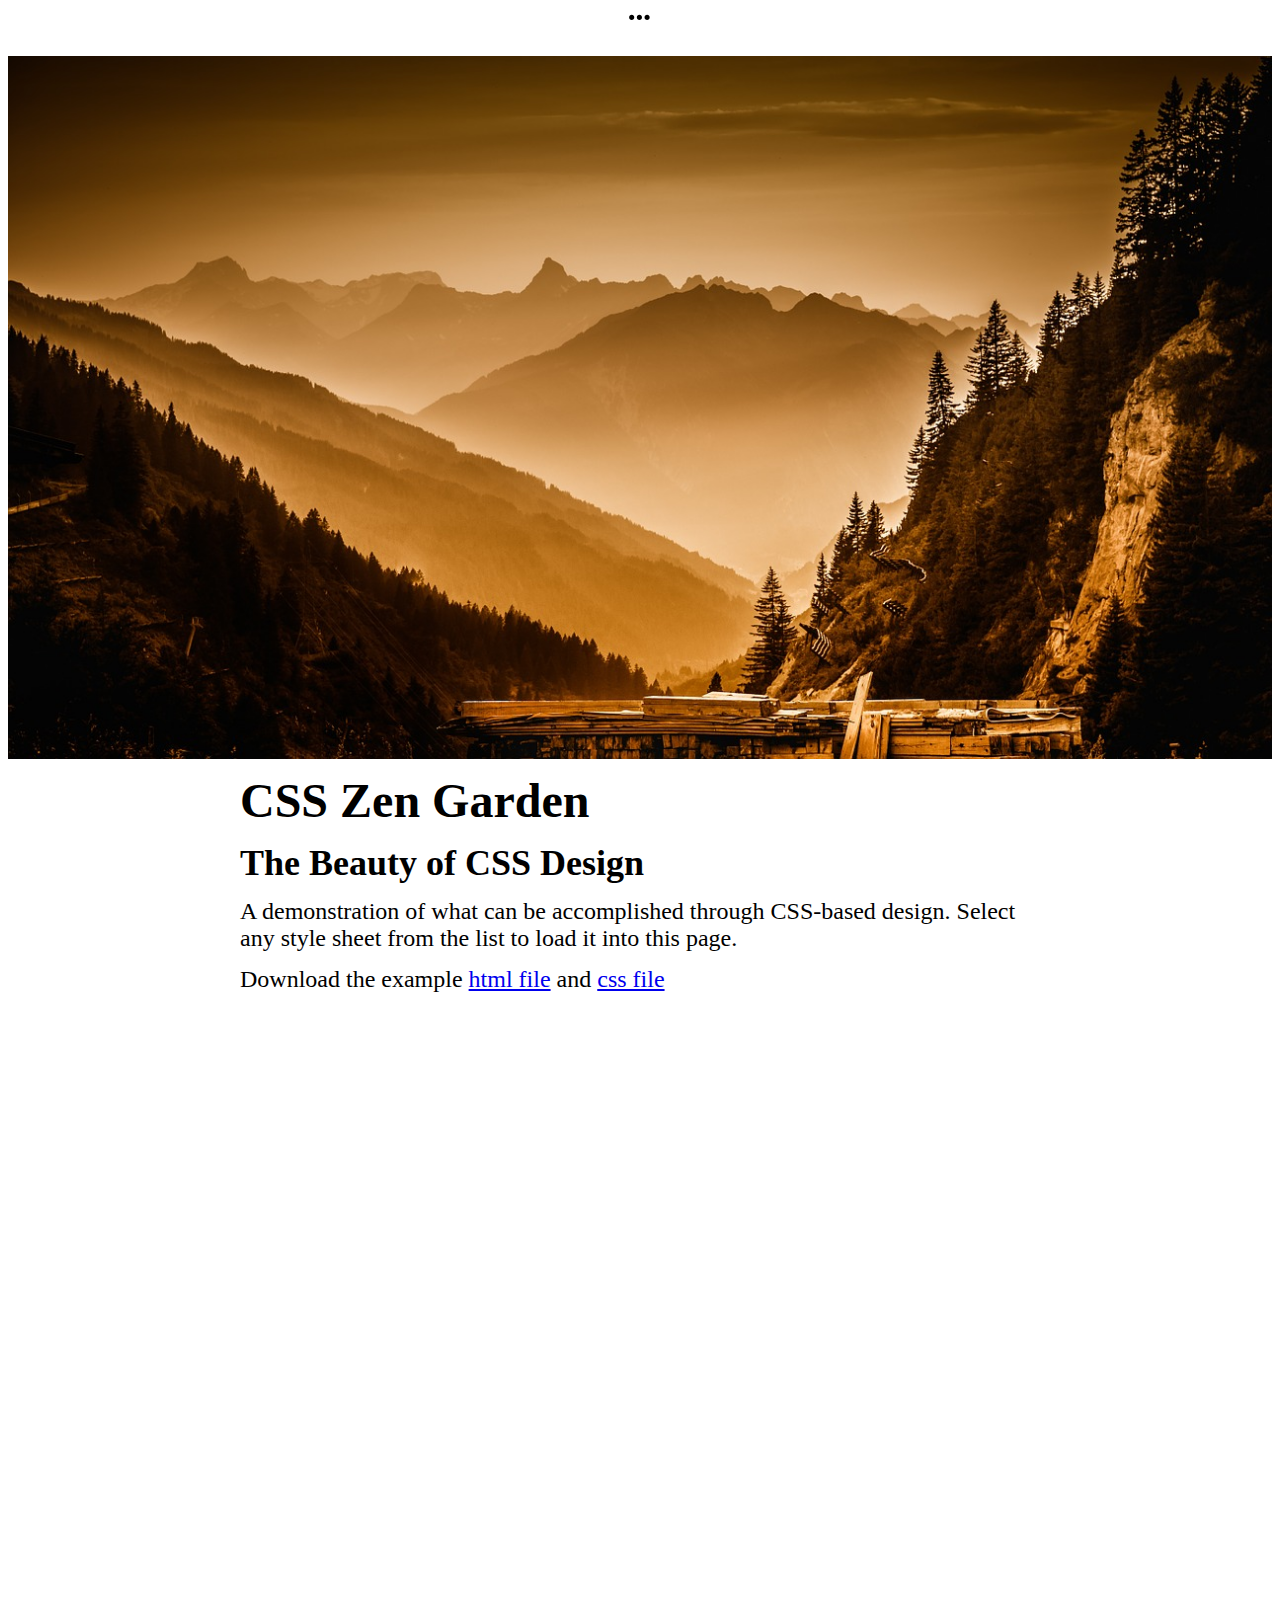
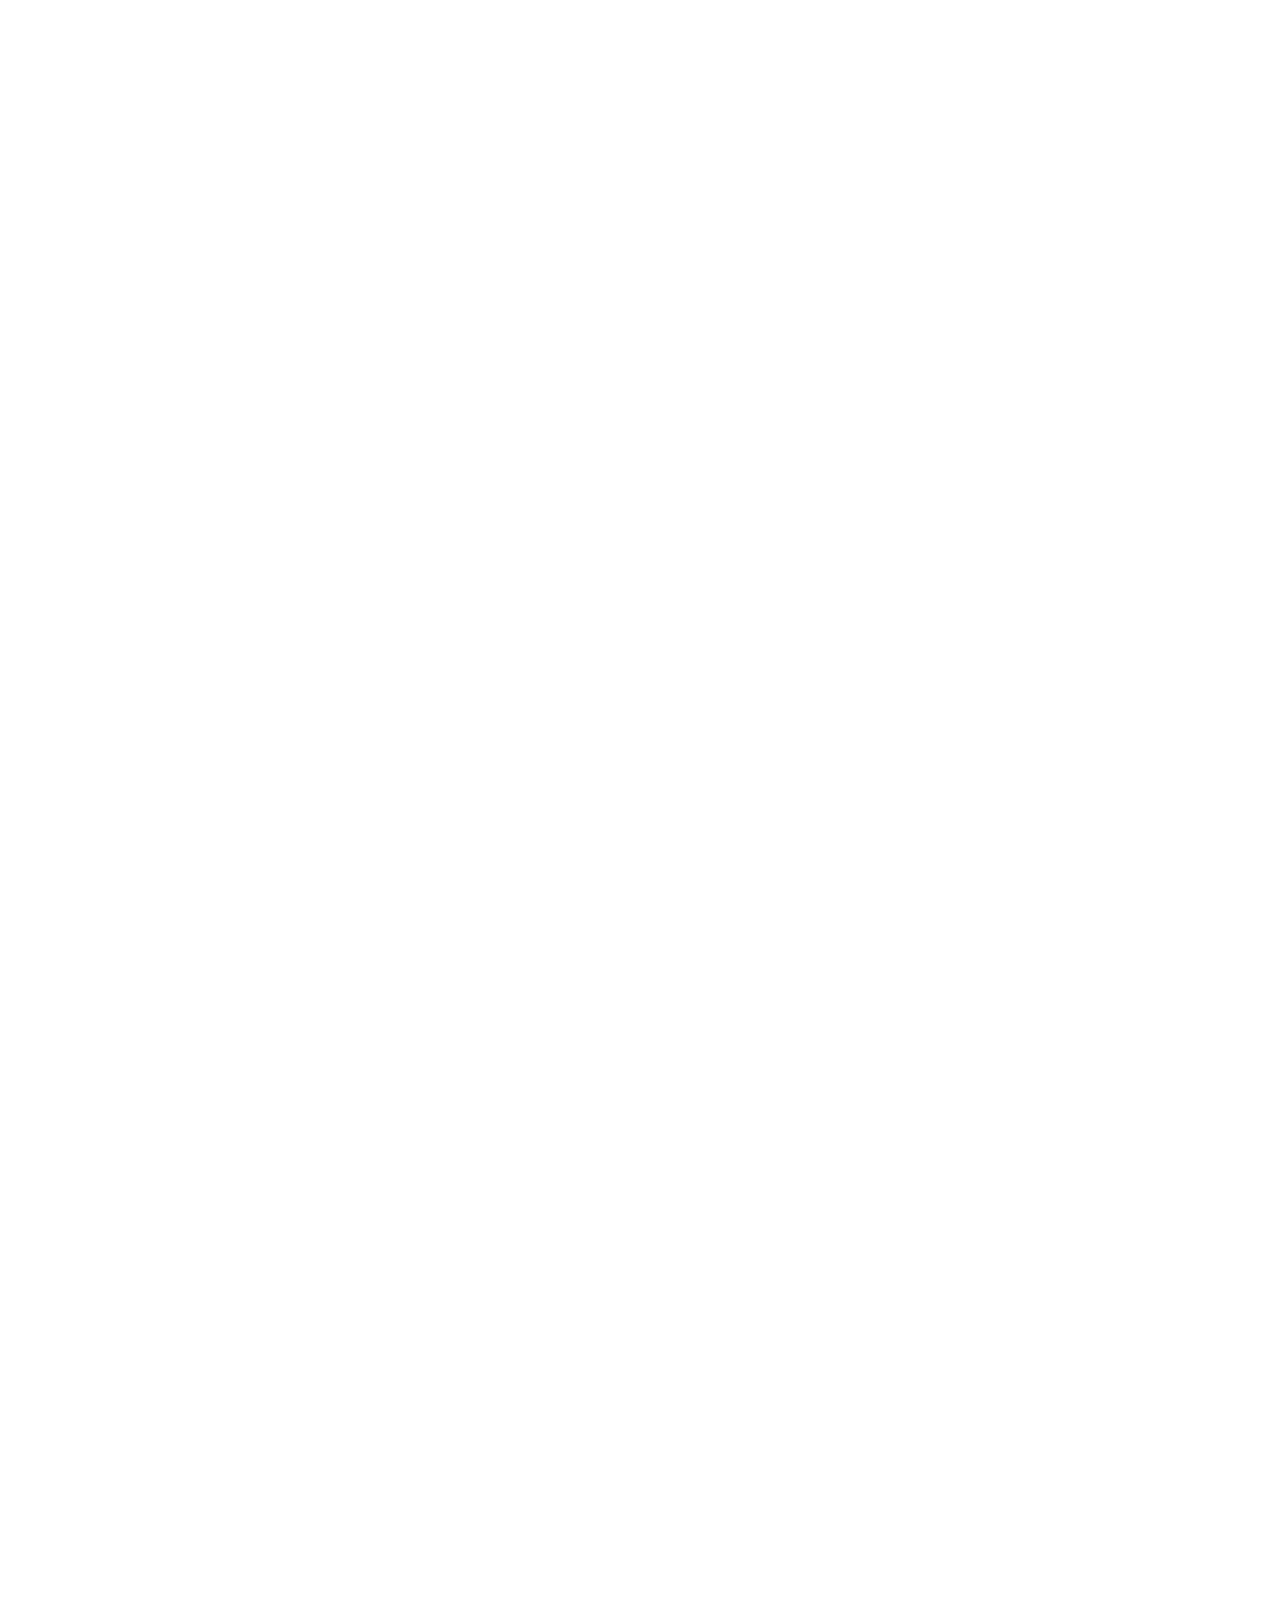
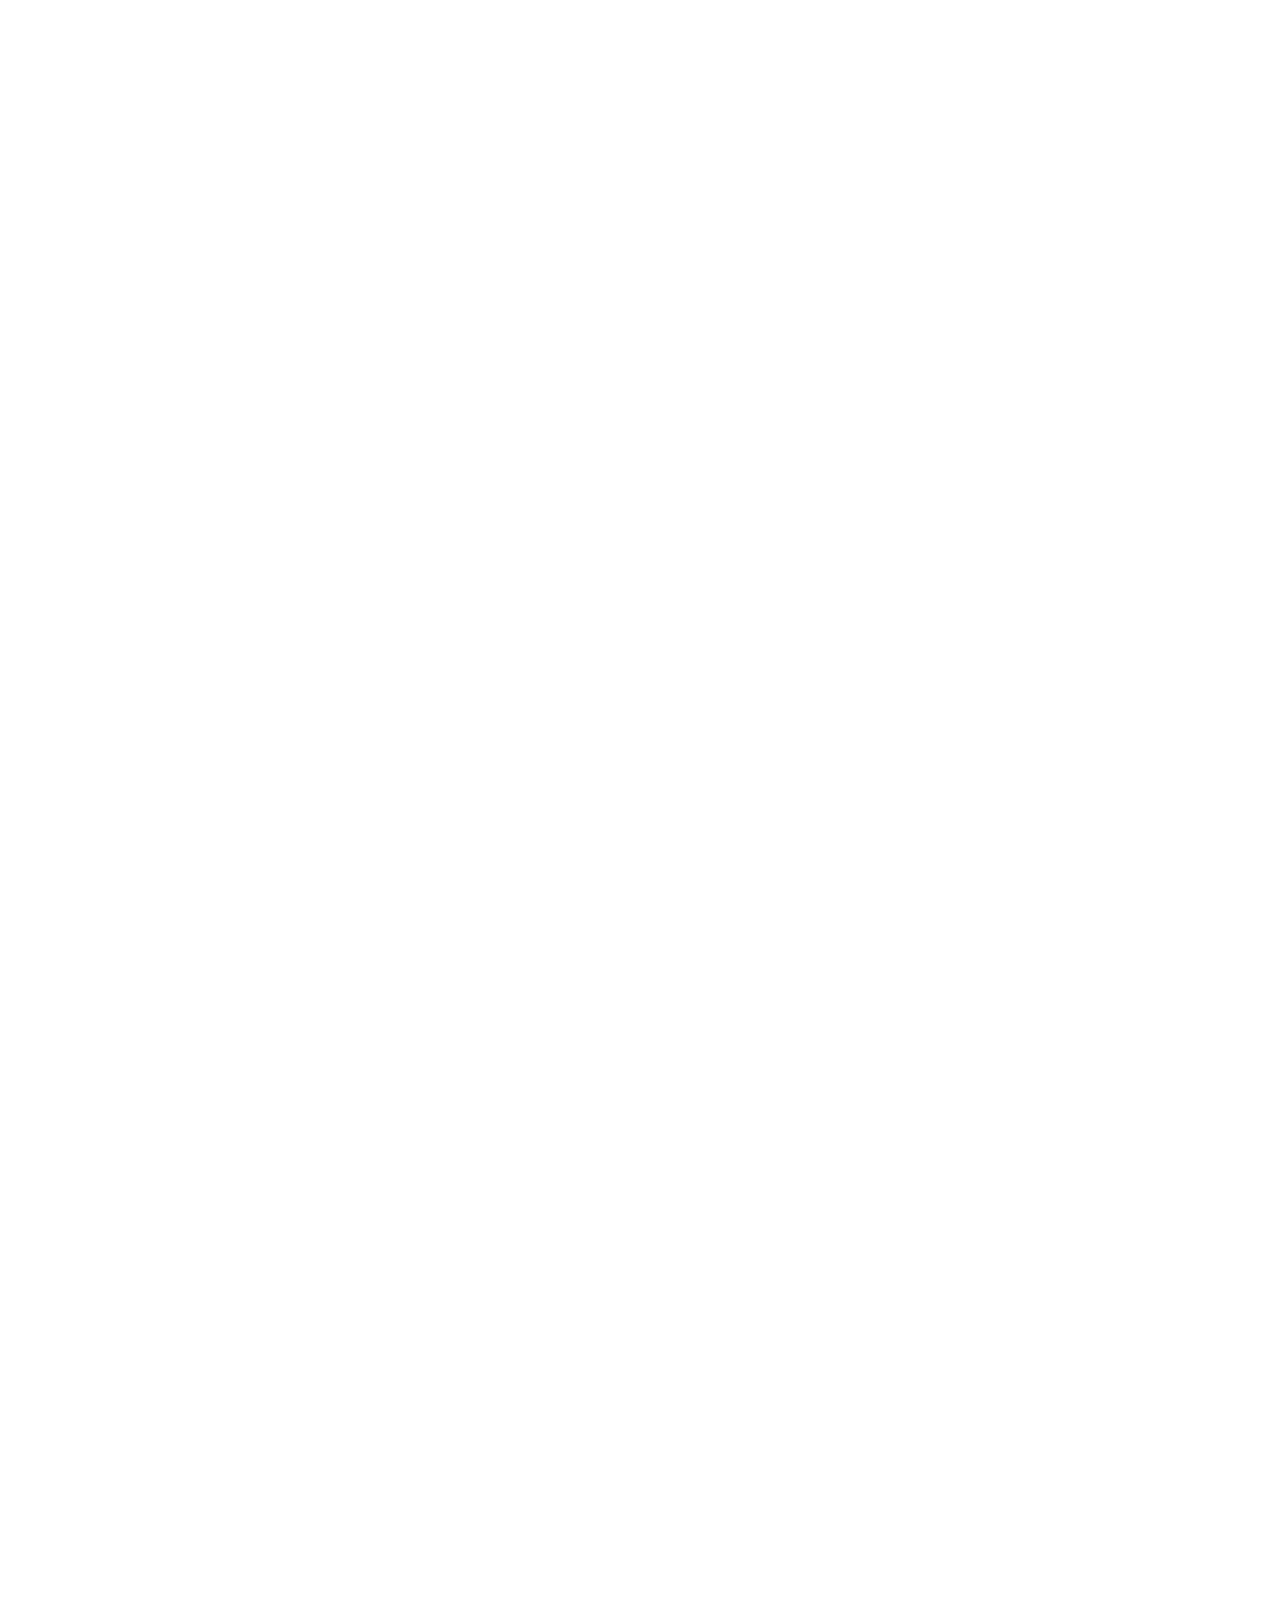
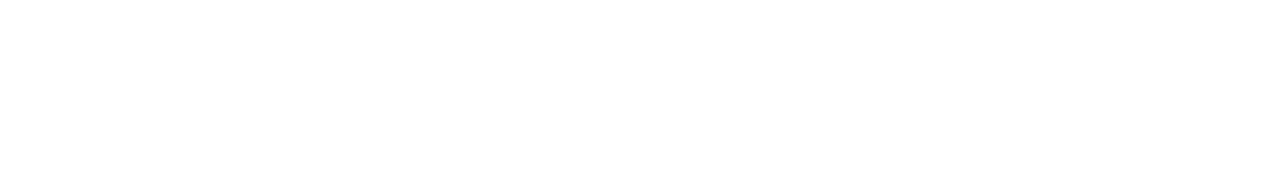
<file: index.html>
<html>
  <head>
    <meta charset="utf-8" />
    <link rel="stylesheet" href="./flexbox.css" />
    <link rel="stylesheet" href="./chrome.css" />
    <meta name="viewport" content="width=device-width, initial-scale=1">
  </head>
  <body>

  <article class="content" contenteditable autocomplete="off" autocorrect="off" autocapitalize="off" spellcheck="false">
<section class="forced large starred" schema="2_0">
<picture>
<img src="./images/arlberg-pass-833326_1280.jpg" palette="LV#ffc07b#ffcb8f#ffd699 V#bf6100#b25e00#a35400 DV#893f00#713200#662c00 DM#050305" />
</picture>
<h1>CSS Zen Garden</h1><h2>The Beauty of&nbsp;CSS&nbsp;Design</h2><p>A demonstration of what can be accomplished through&nbsp;CSS-based design. Select any style sheet from the list to load it into this page.</p><p>Download the example&nbsp;<a title="This page's source HTML code, not to be modified." href="http://www.csszengarden.com/examples/index">html file</a>&nbsp;and&nbsp;<a title="This page's sample CSS, the file you may modify." href="http://www.csszengarden.com/examples/style.css">css file</a></p>

</section>
<section schema="4_2"><h2>The Road to Enlightenment</h2><p>Littering a dark and dreary road lay the past relics of browser-specific tags, incompatible&nbsp;DOMs, broken&nbsp;CSS&nbsp;support, and abandoned browsers.</p><p>We must clear the mind of the past. Web enlightenment has been achieved thanks to the tireless efforts of folk like the&nbsp;W3C,&nbsp;WaSP, and the major browser creators.</p><p>The CSS Zen Garden invites you to relax and meditate on the important lessons of the masters. Begin to see with clarity. Learn to use the time-honored techniques in new and invigorating fashion. Become one with the web.</p></section>
<section class="forced" schema="4_2">
  <a href="#">
    <picture><img src="./images/Nice-wallpapers-the_dolomites_alps_italy-other.jpg" palette="LV#fffdae#fef1ff#fdca5a V#fb7a28#fef64e#e95231 DV#4a0202#260001#6b0406 LM#c3b499#ac9c82#c7c7c7 M#a49169#897468#958670 DM#5f3e3d#403029#635342" /></picture>
  </a>
  <p> This is <a href="#">serious</a> text</p>
</section>
<section class="forced starred" schema="0_4">
  <h2>Participation</h2>

  <blockquote>
  <p>Strong visual design has always been our focus. You are modifying this page, so strong CSS skills are necessary too, but the example files are commented well enough that even CSS novices can use them as starting points. Please see the CSS Resource Guidefor advanced tutorials and tips on working with CSS.</p>
  </blockquote>
  <p>
  You may modify the style sheet in any way you wish, but not the HTML. This may seem daunting at first if you’ve never worked this way before, but follow the listed links to learn more, and use the sample files as a guide.</p>
  <ul> 
    <li>This layout is applied</li>
    <li> when there's a portrait image</li>
    <li> with medium sized text.</li>
  </ul>
  <a href="#">
    <picture><img src="./images/27dfcc17a8cefe56c99277d63be0d815.jpg" palette="LV#fffff8#edd6ba#f9f5ec V#885c36#9a7045#784d27 DV#080000#502a0f#694c29 LM#cdbaa2#d4c1a9#c4b199 M#a2815a#987754#ae8967 DM#5b4c34#4e363a#63543c" /></picture>
  </a>
</section>

<section class="large" ><h2>So What is This About?</h2><blockquote><p>There is a continuing need to show the power of&nbsp;CSS. The Zen Garden aims to excite, inspire, and encourage participation. To begin, view some of the existing designs in the list. Clicking on any one will load the style sheet into this very page. The&nbsp;HTMLremains the same, the only thing that has changed is the external&nbsp;CSS&nbsp;file. Yes, really.</p></blockquote>
</section>
<section class="forced starred" schema="4_0">
<p>CSS&nbsp;allows complete and total control over the style of a hypertext document. The only way this can be illustrated in a way that gets people excited is by demonstrating what it can truly be, once the reins are placed in the hands of those able to create beauty from structure. Designers and coders alike have contributed to the beauty of the web; we can always push it further.</p>

</section>

<section class="forced small starred" schema="3_4">
<picture>
<img src="images/cute-baby-animals-2-2.jpg" />
</picture>
</section>
<section class="forced small starred">
<picture>
<img src="images/IMG_3387.JPG.jpg" />
</picture>
</section>

<section class="forced large"><h2>Participation</h2>


  <blockquote>

  <p>Strong visual design has always been our focus. You are modifying this page, so strong&nbsp;CSS&nbsp;skills are necessary too, but the example files are commented well enough that even&nbsp;CSS&nbsp;novices can use them as starting points. Please see the&nbsp;<a title="A listing of CSS-related resources" href="http://www.mezzoblue.com/zengarden/resources/">CSS&nbsp;Resource Guide</a>for advanced tutorials and tips on working with&nbsp;CSS.</p>
  </blockquote>

  <p>You may modify the style sheet in any way you wish, but not the&nbsp;HTML. This may seem daunting at first if you&rsquo;ve never worked this way before, but follow the listed links to learn more, and use the sample files as a guide.</p>
  <ul>
    <li>Download the sample&nbsp;<a title="This page's source HTML code, not to be modified." href="http://www.csszengarden.com/examples/index">HTML</a></li>
    <li>
  and&nbsp;<a title="This page's sample CSS, the file you may modify." href="http://www.csszengarden.com/examples/style.css">CSS</a>&nbsp;to work on a copy locally. </li>
  </ul>
  <p>Once you have completed your masterpiece (and please, don&rsquo;t submit half-finished work) upload your&nbsp;CSS&nbsp;file to a web server under your control.&nbsp;<a title="Use the contact form to send us your CSS file" href="http://www.mezzoblue.com/zengarden/submit/">Send us a link</a>&nbsp;to an archive of that file and all associated assets, and if we choose to use it we will download it and place it on our server.</p><h3>Benefits</h3><p>Why participate? For recognition, inspiration, and a resource we can all refer to showing people how amazing&nbsp;CSS&nbsp;really can be. This site serves as equal parts inspiration for those working on the web today, learning tool for those who will be tomorrow, and gallery of future techniques we can all look forward to.</p><h3>Requirements</h3><p>Where possible, we would like to see mostly&nbsp;CSS 1 &amp; 2&nbsp;usage.&nbsp;CSS 3 &amp; 4&nbsp;should be limited to widely-supported elements only, or strong fallbacks should be provided. The CSS Zen Garden is about functional, practical&nbsp;CSS&nbsp;and not the latest bleeding-edge tricks viewable by 2% of the browsing public. The only real requirement we have is that your&nbsp;CSS&nbsp;validates.</p><p>Luckily, designing this way shows how well various browsers have implemented&nbsp;CSS&nbsp;by now. When sticking to the guidelines you should see fairly consistent results across most modern browsers. Due to the sheer number of user agents on the web these days &mdash; especially when you factor in mobile &mdash; pixel-perfect layouts may not be possible across every platform. That&rsquo;s okay, but do test in as many as you can. Your design should work in at least IE9+ and the latest Chrome, Firefox, iOS and Android browsers (run by over 90% of the population).</p><p>We ask that you submit original artwork. Please respect copyright laws. Please keep objectionable material to a minimum, and try to incorporate unique and interesting visual themes to your work. We&rsquo;re well past the point of needing another garden-related design.</p><p>This is a learning exercise as well as a demonstration. You retain full copyright on your graphics (with limited exceptions, see&nbsp;<a href="http://www.mezzoblue.com/zengarden/submit/guidelines/">submission guidelines</a>), but we ask you release your&nbsp;CSS&nbsp;under a Creative Commons license identical to the&nbsp;<a title="View the Zen Garden's license information." href="http://creativecommons.org/licenses/by-nc-sa/3.0/">one on this site</a>&nbsp;so that others may learn from your work.</p><p>By<a href="http://www.mezzoblue.com/">DAVE SHEA</a>. Bandwidth graciously donated by<a href="http://www.mediatemple.net/">MEDIATEMPLE</a>. Now available:<a href="http://www.amazon.com/exec/obidos/ASIN/0321303474/mezzoblue-20/">ZEN GARDEN, THE BOOK</a>.</p><p><a title="Check the validity of this site’s HTML" href="http://validator.w3.org/check/referer">HTML</a>&nbsp;<a title="Check the validity of this site’s CSS" href="http://jigsaw.w3.org/css-validator/check/referer">CSS</a>&nbsp;<a title="View the Creative Commons license of this site: Attribution-NonCommercial-ShareAlike." href="http://creativecommons.org/licenses/by-nc-sa/3.0/">CC</a>&nbsp;<a title="Read about the accessibility of this site" href="http://mezzoblue.com/zengarden/faq/#aaa">A11Y</a>&nbsp;<a title="Fork this site on Github" href="https://github.com/mezzoblue/csszengarden.com">GH</a></p><h2>Select a Design:</h2><ul><li><a href="http://www.csszengarden.com/221/">Mid Century Modern</a>by <a href="http://andrewlohman.com/">Andrew Lohman</a></li><li><a href="http://www.csszengarden.com/220/">Garments</a>by <a href="http://danielmall.com/">Dan Mall</a></li><li><a href="http://www.csszengarden.com/219/">Steel</a>by <a href="http://steffen-knoeller.de/">Steffen Knoeller</a></li><li><a href="http://www.csszengarden.com/218/">Apothecary</a>by <a href="http://trentwalton.com/">Trent Walton</a></li><li><a href="http://www.csszengarden.com/217/">Screen Filler</a>by <a href="http://elliotjaystocks.com/">Elliot Jay Stocks</a></li><li><a href="http://www.csszengarden.com/216/">Fountain Kiss</a>by <a href="http://jeremycarlson.com/">Jeremy Carlson</a></li><li><a href="http://www.csszengarden.com/215/">A Robot Named Jimmy</a>by <a href="http://meltmedia.com/">meltmedia</a></li><li><a href="http://www.csszengarden.com/214/">Verde Moderna</a>by <a href="http://www.mezzoblue.com/">Dave Shea</a></li></ul><h3>Archives:</h3><ul><li><a href="http://www.csszengarden.com/213/page1">Next Designs&nbsp;&rsaquo;</a></li><li><a title="View every submission to the Zen Garden." href="http://www.mezzoblue.com/zengarden/alldesigns/">View All Designs</a></li></ul><h3>Resources:</h3><ul><li><a title="View the source CSS file of the currently-viewed design." href="http://www.csszengarden.com/213/213.css">View This Design&rsquo;s&nbsp;CSS</a></li><li><a title="Links to great sites with information on using CSS." href="http://www.mezzoblue.com/zengarden/resources/">CSS&nbsp;Resources</a></li><li><a title="A list of Frequently Asked Questions about the Zen Garden." href="http://www.mezzoblue.com/zengarden/faq/">FAQ</a></li><li><a title="Send in your own CSS file." href="http://www.mezzoblue.com/zengarden/submit/">Submit a Design</a></li><li><a title="View translated versions of this page." href="http://www.mezzoblue.com/zengarden/translations/">Translations<span style="display:none">&nbsp;</span></a></li></ul>
  </article>



  <script src="loader.dev.js"></script>
    <link rel="stylesheet" href="./content.css" charset="utf-8" />
  </body>
</html>
</file>
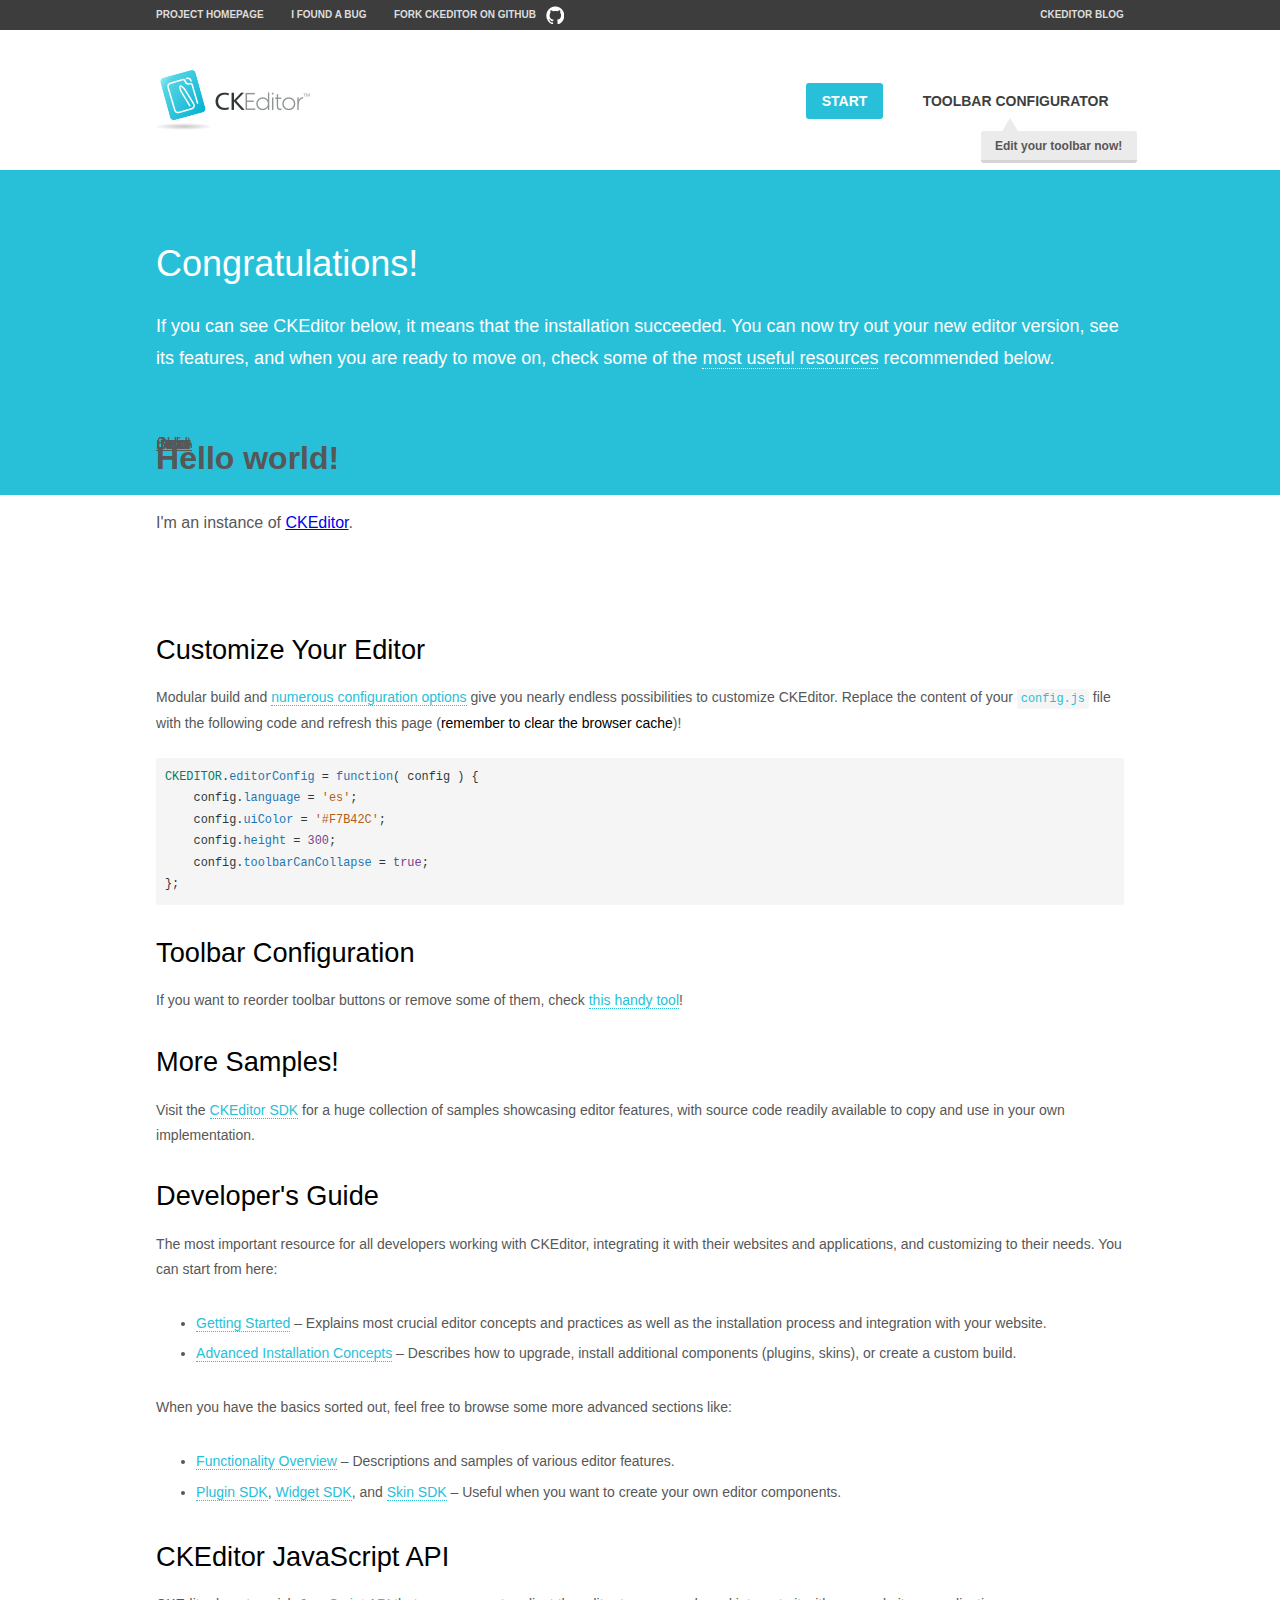
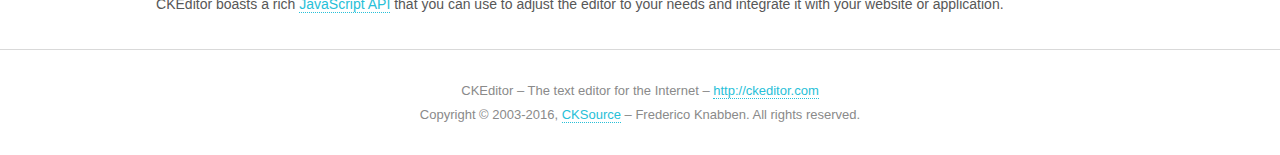
<file: ckeditor/samples/index.html>
<!DOCTYPE html>
<!--
Copyright (c) 2003-2016, CKSource - Frederico Knabben. All rights reserved.
For licensing, see LICENSE.md or http://ckeditor.com/license
-->
<html>
<head>
	<meta charset="utf-8">
	<title>CKEditor Sample</title>
	<script src="../ckeditor.js"></script>
	<script src="js/sample.js"></script>
	<link rel="stylesheet" href="css/samples.css">
	<link rel="stylesheet" href="toolbarconfigurator/lib/codemirror/neo.css">
</head>
<body id="main">

<nav class="navigation-a">
	<div class="grid-container">
		<ul class="navigation-a-left grid-width-70">
			<li><a href="http://ckeditor.com">Project Homepage</a></li>
			<li><a href="http://dev.ckeditor.com/">I found a bug</a></li>
			<li><a href="http://github.com/ckeditor/ckeditor-dev" class="icon-pos-right icon-navigation-a-github">Fork CKEditor on GitHub</a></li>
		</ul>
		<ul class="navigation-a-right grid-width-30">
			<li><a href="http://ckeditor.com/blog-list">CKEditor Blog</a></li>
		</ul>
	</div>
</nav>

<header class="header-a">
	<div class="grid-container">
		<h1 class="header-a-logo grid-width-30">
			<a href="index.html"><img src="img/logo.png" alt="CKEditor Sample"></a>
		</h1>

		<nav class="navigation-b grid-width-70">
			<ul>
				<li><a href="index.html" class="button-a button-a-background">Start</a></li>
				<li><a href="toolbarconfigurator/index.html" class="button-a">Toolbar configurator <span class="balloon-a balloon-a-nw">Edit your toolbar now!</span></a></li>
			</ul>
		</nav>
	</div>
</header>

<main>
	<div class="adjoined-top">
		<div class="grid-container">
			<div class="content grid-width-100">
				<h1>Congratulations!</h1>
				<p>
					If you can see CKEditor below, it means that the installation succeeded.
					You can now try out your new editor version, see its features, and when you are ready to move on, check some of the <a href="#sample-customize">most useful resources</a> recommended below.
				</p>
			</div>
		</div>
	</div>
	<div class="adjoined-bottom">
		<div class="grid-container">
			<div class="grid-width-100">
				<div id="editor">
					<h1>Hello world!</h1>
					<p>I'm an instance of <a href="http://ckeditor.com">CKEditor</a>.</p>
				</div>
			</div>
		</div>
	</div>

	<div class="grid-container">
		<div class="content grid-width-100">
			<section id="sample-customize">
				<h2>Customize Your Editor</h2>
				<p>Modular build and <a href="http://docs.ckeditor.com/#!/guide/dev_configuration">numerous configuration options</a> give you nearly endless possibilities to customize CKEditor. Replace the content of your <code><a href="../config.js">config.js</a></code> file with the following code and refresh this page (<strong>remember to clear the browser cache</strong>)!</p>
		<pre class="cm-s-neo CodeMirror"><code><span style="padding-right: 0.1px;"><span class="cm-variable">CKEDITOR</span>.<span class="cm-property">editorConfig</span> <span class="cm-operator">=</span> <span class="cm-keyword">function</span>( <span class="cm-def">config</span> ) {</span>
<span style="padding-right: 0.1px;"><span class="cm-tab">	</span><span class="cm-variable-2">config</span>.<span class="cm-property">language</span> <span class="cm-operator">=</span> <span class="cm-string">'es'</span>;</span>
<span style="padding-right: 0.1px;"><span class="cm-tab">	</span><span class="cm-variable-2">config</span>.<span class="cm-property">uiColor</span> <span class="cm-operator">=</span> <span class="cm-string">'#F7B42C'</span>;</span>
<span style="padding-right: 0.1px;"><span class="cm-tab">	</span><span class="cm-variable-2">config</span>.<span class="cm-property">height</span> <span class="cm-operator">=</span> <span class="cm-number">300</span>;</span>
<span style="padding-right: 0.1px;"><span class="cm-tab">	</span><span class="cm-variable-2">config</span>.<span class="cm-property">toolbarCanCollapse</span> <span class="cm-operator">=</span> <span class="cm-atom">true</span>;</span>
<span style="padding-right: 0.1px;">};</span></code></pre>
			</section>

			<section>
				<h2>Toolbar Configuration</h2>
				<p>If you want to reorder toolbar buttons or remove some of them, check <a href="toolbarconfigurator/index.html">this handy tool</a>!</p>
			</section>

			<section>
				<h2>More Samples!</h2>
				<p>Visit the <a href="http://sdk.ckeditor.com">CKEditor SDK</a> for a huge collection of samples showcasing editor features, with source code readily available to copy and use in your own implementation.</p>
			</section>

			<section>
				<h2>Developer's Guide</h2>
				<p>The most important resource for all developers working with CKEditor, integrating it with their websites and applications, and customizing to their needs. You can start from here:</p>
				<ul>
					<li><a href="http://docs.ckeditor.com/#!/guide/dev_installation">Getting Started</a> &ndash; Explains most crucial editor concepts and practices as well as the installation process and integration with your website.</li>
					<li><a href="http://docs.ckeditor.com/#!/guide/dev_advanced_installation">Advanced Installation Concepts</a> &ndash; Describes how to upgrade, install additional components (plugins, skins), or create a custom build.</li>
				</ul>
					<p>When you have the basics sorted out, feel free to browse some more advanced sections like:</p>
				<ul>
					<li><a href="http://docs.ckeditor.com/#!/guide/dev_features">Functionality Overview</a> &ndash; Descriptions and samples of various editor features.</li>
					<li><a href="http://docs.ckeditor.com/#!/guide/plugin_sdk_intro">Plugin SDK</a>, <a href="http://docs.ckeditor.com/#!/guide/widget_sdk_intro">Widget SDK</a>, and <a href="http://docs.ckeditor.com/#!/guide/skin_sdk_intro">Skin SDK</a> &ndash; Useful when you want to create your own editor components.</li>
				</ul>
			</section>

			<section>
				<h2>CKEditor JavaScript API</h2>
				<p>CKEditor boasts a rich <a href="http://docs.ckeditor.com/#!/api">JavaScript API</a> that you can use to adjust the editor to your needs and integrate it with your website or application.</p>
			</section>
		</div>
	</div>
</main>

<footer class="footer-a grid-container">
	<div class="grid-container">
		<p class="grid-width-100">
			CKEditor &ndash; The text editor for the Internet &ndash; <a class="samples" href="http://ckeditor.com/">http://ckeditor.com</a>
		</p>
		<p class="grid-width-100" id="copy">
			Copyright &copy; 2003-2016, <a class="samples" href="http://cksource.com/">CKSource</a> &ndash; Frederico Knabben. All rights reserved.
		</p>
	</div>
</footer>
<script>
	initSample();
</script>

</body>
</html>
</file>
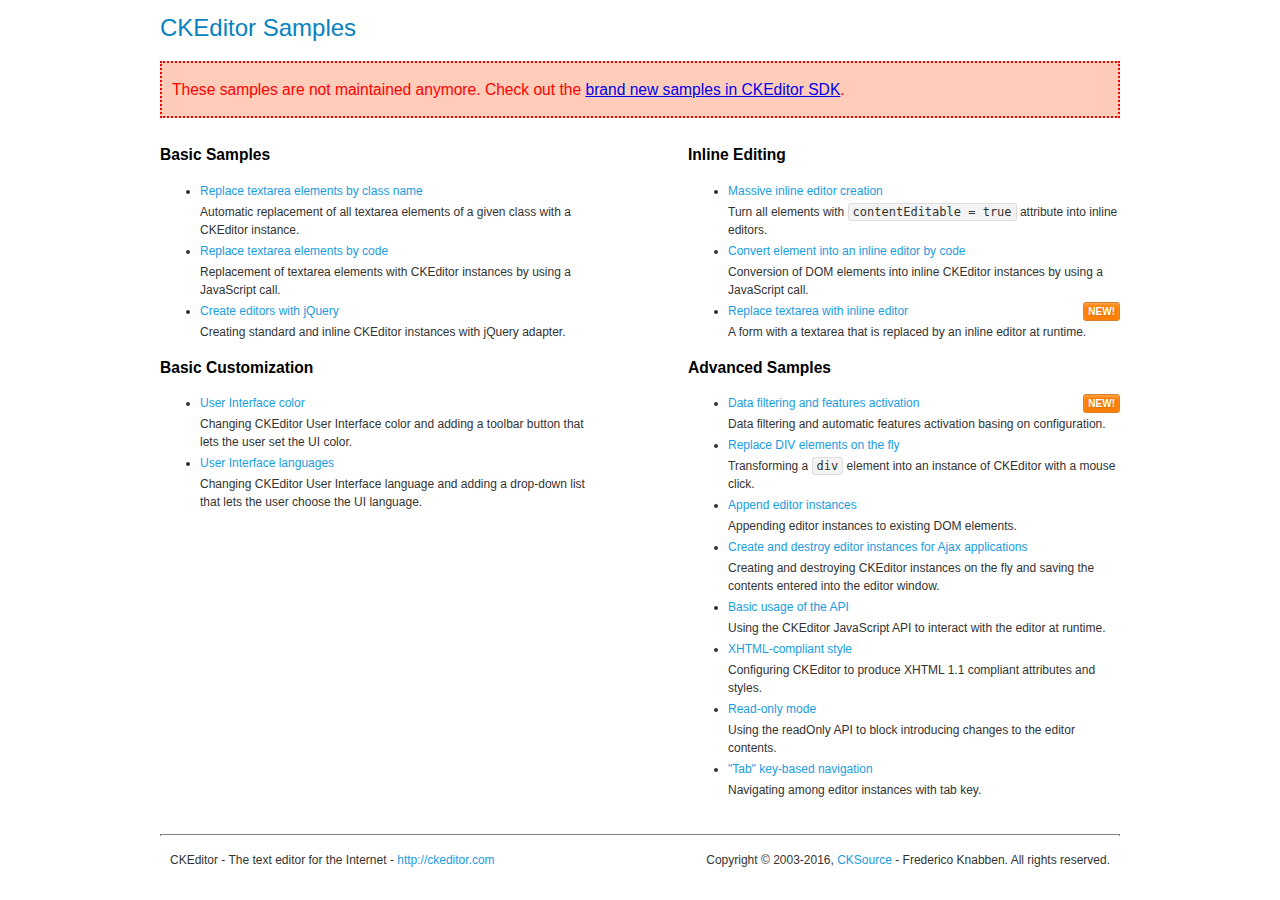
<file: ckeditor/samples/old/index.html>
<!DOCTYPE html>
<!--
Copyright (c) 2003-2016, CKSource - Frederico Knabben. All rights reserved.
For licensing, see LICENSE.md or http://ckeditor.com/license
-->
<html>
<head>
	<meta charset="utf-8">
	<title>CKEditor Samples</title>
	<link rel="stylesheet" href="sample.css">
</head>
<body>
	<h1 class="samples">
		CKEditor Samples
	</h1>
	<div class="warning deprecated">
		These samples are not maintained anymore. Check out the <a href="http://sdk.ckeditor.com/">brand new samples in CKEditor SDK</a>.
	</div>
	<div class="twoColumns">
		<div class="twoColumnsLeft">
			<h2 class="samples">
				Basic Samples
			</h2>
			<dl class="samples">
				<dt><a class="samples" href="replacebyclass.html">Replace textarea elements by class name</a></dt>
				<dd>Automatic replacement of all textarea elements of a given class with a CKEditor instance.</dd>

				<dt><a class="samples" href="replacebycode.html">Replace textarea elements by code</a></dt>
				<dd>Replacement of textarea elements with CKEditor instances by using a JavaScript call.</dd>

				<dt><a class="samples" href="jquery.html">Create editors with jQuery</a></dt>
				<dd>Creating standard and inline CKEditor instances with jQuery adapter.</dd>
			</dl>

			<h2 class="samples">
				Basic Customization
			</h2>
			<dl class="samples">
				<dt><a class="samples" href="uicolor.html">User Interface color</a></dt>
				<dd>Changing CKEditor User Interface color and adding a toolbar button that lets the user set the UI color.</dd>

				<dt><a class="samples" href="uilanguages.html">User Interface languages</a></dt>
				<dd>Changing CKEditor User Interface language and adding a drop-down list that lets the user choose the UI language.</dd>
			</dl>



			<!-- PLUGINS_SAMPLES -->
		</div>
		<div class="twoColumnsRight">
			<h2 class="samples">
				Inline Editing
			</h2>
			<dl class="samples">
				<dt><a class="samples" href="inlineall.html">Massive inline editor creation</a></dt>
				<dd>Turn all elements with <code>contentEditable = true</code> attribute into inline editors.</dd>

				<dt><a class="samples" href="inlinebycode.html">Convert element into an inline editor by code</a></dt>
				<dd>Conversion of DOM elements into inline CKEditor instances by using a JavaScript call.</dd>

				<dt><a class="samples" href="inlinetextarea.html">Replace textarea with inline editor</a> <span class="new">New!</span></dt>
				<dd>A form with a textarea that is replaced by an inline editor at runtime.</dd>

				<!-- INLINE_EDITING_SAMPLES -->
			</dl>

			<h2 class="samples">
				Advanced Samples
			</h2>
			<dl class="samples">
				<dt><a class="samples" href="datafiltering.html">Data filtering and features activation</a> <span class="new">New!</span></dt>
				<dd>Data filtering and automatic features activation basing on configuration.</dd>

				<dt><a class="samples" href="divreplace.html">Replace DIV elements on the fly</a></dt>
				<dd>Transforming a <code>div</code> element into an instance of CKEditor with a mouse click.</dd>

				<dt><a class="samples" href="appendto.html">Append editor instances</a></dt>
				<dd>Appending editor instances to existing DOM elements.</dd>

				<dt><a class="samples" href="ajax.html">Create and destroy editor instances for Ajax applications</a></dt>
				<dd>Creating and destroying CKEditor instances on the fly and saving the contents entered into the editor window.</dd>

				<dt><a class="samples" href="api.html">Basic usage of the API</a></dt>
				<dd>Using the CKEditor JavaScript API to interact with the editor at runtime.</dd>

				<dt><a class="samples" href="xhtmlstyle.html">XHTML-compliant style</a></dt>
				<dd>Configuring CKEditor to produce XHTML 1.1 compliant attributes and styles.</dd>

				<dt><a class="samples" href="readonly.html">Read-only mode</a></dt>
				<dd>Using the readOnly API to block introducing changes to the editor contents.</dd>

				<dt><a class="samples" href="tabindex.html">"Tab" key-based navigation</a></dt>
				<dd>Navigating among editor instances with tab key.</dd>



				<!-- ADVANCED_SAMPLES -->
			</dl>
		</div>
	</div>
	<div id="footer">
		<hr>
		<p>
			CKEditor - The text editor for the Internet - <a class="samples" href="http://ckeditor.com/">http://ckeditor.com</a>
		</p>
		<p id="copy">
			Copyright &copy; 2003-2016, <a class="samples" href="http://cksource.com/">CKSource</a> - Frederico Knabben. All rights reserved.
		</p>
	</div>
</body>
</html>
</file>
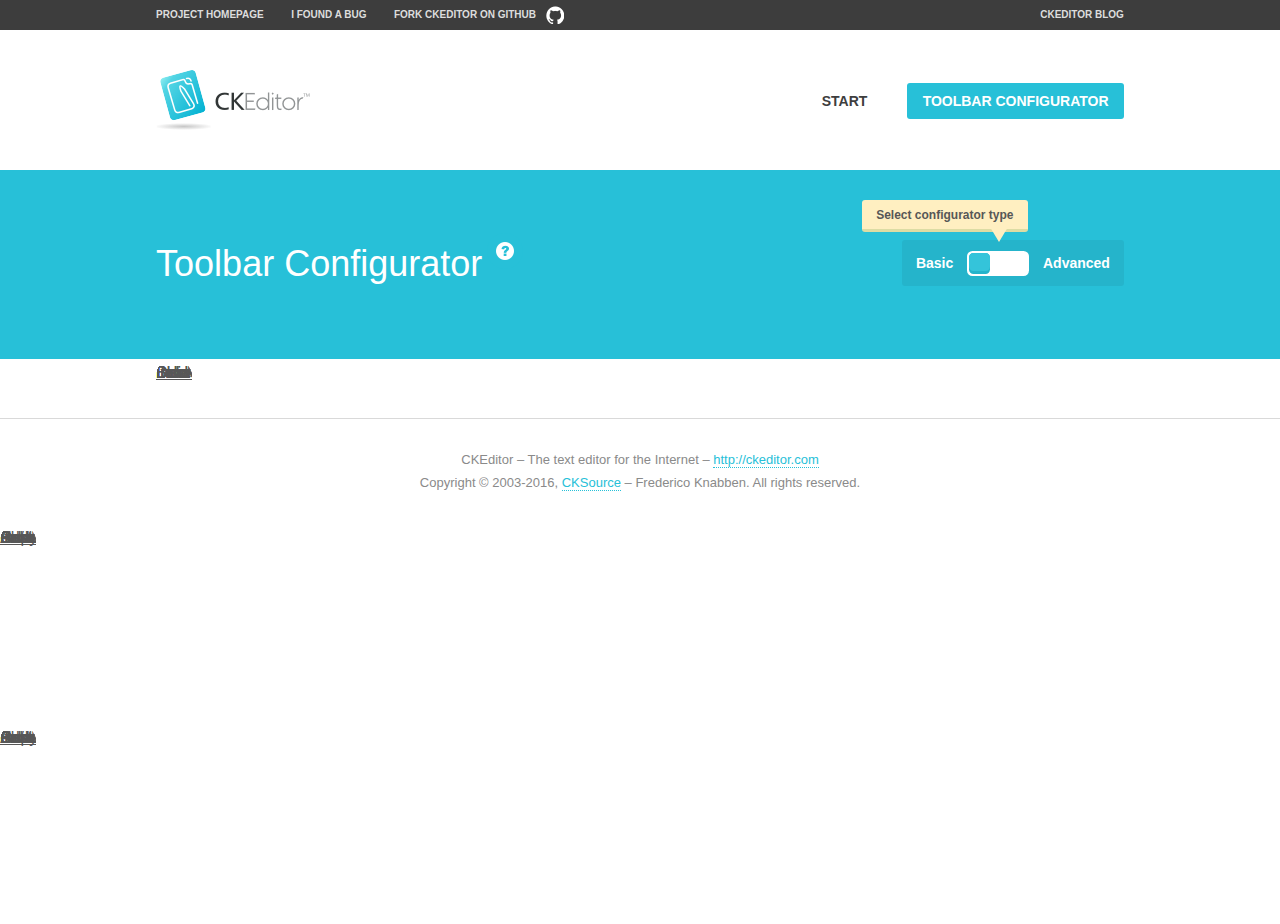
<file: ckeditor/samples/toolbarconfigurator/index.html>
<!DOCTYPE html>
<!--
Copyright (c) 2003-2016, CKSource - Frederico Knabben. All rights reserved.
For licensing, see LICENSE.md or http://ckeditor.com/license
-->
<!--[if IE 8]><html class="ie8"><![endif]-->
<!--[if gt IE 8]><html><![endif]-->
<!--[if !IE]><!--><html><!--<![endif]-->
<head>
	<meta charset="utf-8">
	<title>Toolbar Configurator</title>
	<script src="../../ckeditor.js"></script>
	<script>
		if ( CKEDITOR.env.ie && CKEDITOR.env.version < 9 )
			CKEDITOR.tools.enableHtml5Elements( document );
	</script>
	<link rel="stylesheet" href="lib/codemirror/codemirror.css">
	<link rel="stylesheet" href="lib/codemirror/show-hint.css">
	<link rel="stylesheet" href="lib/codemirror/neo.css">
	<link rel="stylesheet" href="css/fontello.css">
	<link rel="stylesheet" href="../css/samples.css">
</head>
<body id="toolbar">

<nav class="navigation-a">
	<div class="grid-container">
		<ul class="navigation-a-left grid-width-70">
			<li><a href="http://ckeditor.com">Project Homepage</a></li>
			<li><a href="http://dev.ckeditor.com/">I found a bug</a></li>
			<li><a href="http://github.com/ckeditor/ckeditor-dev" class="icon-pos-right icon-navigation-a-github">Fork CKEditor on GitHub</a></li>
		</ul>
		<ul class="navigation-a-right grid-width-30">
			<li><a href="http://ckeditor.com/blog-list">CKEditor Blog</a></li>
		</ul>
	</div>
</nav>

<header class="header-a">
	<div class="grid-container">
		<h1 class="header-a-logo grid-width-30">
			<a href="../index.html"><img src="../img/logo.png" alt="CKEditor Logo"></a>
		</h1>
		<nav class="navigation-b grid-width-70">
			<ul>
				<li><a href="../index.html"  class="button-a">Start</a></li>
				<li><a href="index.html"  class="button-a button-a-background">Toolbar configurator</a></li>
			</ul>
		</nav>
	</div>
</header>

<main>
	<div class="adjoined-top">
		<div class="grid-container">
			<div class="content grid-width-100">
				<div class="grid-container-nested">
					<h1 class="grid-width-60">
						Toolbar Configurator
						<a href="#help-content" type="button" title="Configurator help" id="help" class="button-a button-a-background button-a-no-text icon-pos-left icon-question-mark">Help</a>
					</h1>

					<div class="grid-width-40 grid-switch-magic">
						<div class="switch">
							<span class="balloon-a balloon-a-se">Select configurator type</span>
							<input type="radio" name="radio" data-num="1" id="radio-basic" />
							<input type="radio" name="radio" data-num="2" id="radio-advanced" />
							<label data-for="1" for="radio-basic">Basic</label>
							<span class="switch-inner">
								<span class="handler"></span>
							</span>
							<label data-for="2" for="radio-advanced">Advanced</label>
						</div>
					</div>
				</div>
			</div>
		</div>
	</div>
	<div class="adjoined-bottom">
		<div class="grid-container">
			<div class="grid-width-100">
				<div class="editors-container">
					<div id="editor-basic"></div>
					<div id="editor-advanced"></div>
				</div>
			</div>
		</div>
	</div>

	<div class="grid-container configurator">
		<div class="content grid-width-100">
			<div class="configurator">
				<div>
					<div id="toolbarModifierWrapper"></div>
				</div>
			</div>
		</div>
	</div>

	<div id="help-content">
		<div class="grid-container">
			<div class="grid-width-100">
				<h2>What Am I Doing Here?</h2>

				<div class="grid-container grid-container-nested">
					<div class="basic">
						<div class="grid-width-50">
							<p>Arrange <a href="http://docs.ckeditor.com/#!/api/CKEDITOR.config-cfg-toolbarGroups">toolbar groups</a>, toggle <a href="http://docs.ckeditor.com/#!/api/CKEDITOR.config-cfg-removeButtons">button visibility</a> according to your needs and get your toolbar configuration.</p>
							<p>You can replace the content of the <a href="../../config.js"><code>config.js</code></a> file with the generated configuration. If you already set some configuration options you will need to merge both configurations.</p>
						</div>
						<div class="grid-width-50">
							<p>Read more about different ways of <a href="http://docs.ckeditor.com/#!/guide/dev_configuration">setting configuration</a> and do not forget about <strong>clearing browser cache</strong>.</p>
							<p>Arranging toolbar groups is the recommended way of configuring the toolbar, but if you need more freedom you can use the <a href="#advanced">advanced configurator</a>.</p>
						</div>
					</div>
					<div class="advanced" style="display: none;">
						<div class="grid-width-50">
							<p>With this code editor you can edit your <a href="http://docs.ckeditor.com/#!/api/CKEDITOR.config-cfg-toolbar">toolbar configuration</a> live.</p>
							<p>You can replace the content of the <a href="../../config.js"><code>config.js</code></a> file with the generated configuration. If you already set some configuration options you will need to merge both configurations.</p>
						</div>
						<div class="grid-width-50">
							<p>Read more about different ways of <a href="http://docs.ckeditor.com/#!/guide/dev_configuration">setting configuration</a> and do not forget about <strong>clearing browser cache</strong>.</p>
						</div>
					</div>
				</div>

				<p class="grid-container grid-container-nested">
					<button type="button" class="help-content-close grid-width-100 button-a button-a-background">Got it. Let's play!</button>
				</p>
			</div>
		</div>
	</div>
</main>

<footer class="footer-a grid-container">
	<p class="grid-width-100">
		CKEditor &ndash; The text editor for the Internet &ndash; <a class="samples" href="http://ckeditor.com/">http://ckeditor.com</a>
	</p>
	<p class="grid-width-100" id="copy">
		Copyright &copy; 2003-2016, <a class="samples" href="http://cksource.com/">CKSource</a> &ndash; Frederico Knabben. All rights reserved.
	</p>
</footer>

<script src="lib/codemirror/codemirror.js"></script>
<script src="lib/codemirror/javascript.js"></script>
<script src="lib/codemirror/show-hint.js"></script>

<script src="js/fulltoolbareditor.js"></script>
<script src="js/abstracttoolbarmodifier.js"></script>
<script src="js/toolbarmodifier.js"></script>
<script src="js/toolbartextmodifier.js"></script>
<script src="../js/sf.js"></script>

<script>
	( function() {
		'use strict';

		var mode = ( window.location.hash.substr( 1 ) === 'advanced' ) ? 'advanced' : 'basic',
			configuratorSection = CKEDITOR.document.findOne( 'main > .grid-container.configurator' ),
			basicInstruction = CKEDITOR.document.findOne( '#help-content .basic' ),
			advancedInstruction = CKEDITOR.document.findOne( '#help-content .advanced' ),

			// Configurator mode switcher.
			modeSwitchBasic = CKEDITOR.document.getById( 'radio-basic' ),
			modeSwitchAdvanced = CKEDITOR.document.getById( 'radio-advanced' );

		// Initial setup
		function updateSwitcher() {
			if ( mode === 'advanced' ) {
				modeSwitchAdvanced.$.checked = true;
			} else {
				modeSwitchBasic.$.checked = true;
			}
		}

		updateSwitcher();

		CKEDITOR.document.getWindow().on( 'hashchange', function( e ) {
			var hash = window.location.hash.substr( 1 );
			if ( !( hash === 'advanced' || hash === 'basic' ) ) {
				return;
			}
			mode = hash;
			onToolbarsDone( mode );
		} );

		CKEDITOR.document.getWindow().on( 'resize', function() {
			updateToolbar( ( mode === 'basic' ? toolbarModifier : toolbarTextModifier )[ 'editorInstance' ] );
		} );

		function onRefresh( modifier ) {
			modifier = modifier || this;

			if ( mode === 'basic' && modifier instanceof ToolbarConfigurator.ToolbarTextModifier ) {
				return;
			}

			// CodeMirror container becomes visible, so we need to refresh and to avoid rendering problems.
			if ( mode === 'advanced' && modifier instanceof ToolbarConfigurator.ToolbarTextModifier ) {
				modifier.codeContainer.refresh();
			}

			updateToolbar( modifier.editorInstance );
		}

		function updateToolbar( editor ) {
			var editorContainer = editor.container;

			// Not always editor is loaded.
			if ( !editorContainer ) {
				return;
			}

			var displayStyle = editorContainer.getStyle( 'display' );

			editorContainer.setStyle( 'display', 'block' );

			var newHeight = editorContainer.getSize( 'height' );

			var newMarginTop = parseInt( editorContainer.getComputedStyle( 'margin-top' ), 10 );
			newMarginTop = ( isNaN( newMarginTop ) ? 0 : Number( newMarginTop ) );

			var newMarginBottom = parseInt( editorContainer.getComputedStyle( 'margin-bottom' ), 10 );
			newMarginBottom = ( isNaN( newMarginBottom ) ? 0 : Number( newMarginBottom ) );

			var result = newHeight + newMarginTop + newMarginBottom;

			editorContainer.setStyle( 'display', displayStyle );

			editor.container.getAscendant( 'div' ).setStyle( 'height', result + 'px' );
		}

		var toolbarModifier = new ToolbarConfigurator.ToolbarModifier( 'editor-basic' );

		var done = 0;
		toolbarModifier.init( onToolbarInit );
		toolbarModifier.onRefresh = onRefresh;

		CKEDITOR.document.getById( 'toolbarModifierWrapper' ).append( toolbarModifier.mainContainer );

		var toolbarTextModifier = new ToolbarConfigurator.ToolbarTextModifier( 'editor-advanced' );
		toolbarTextModifier.init( onToolbarInit );
		toolbarTextModifier.onRefresh = onRefresh;

		function onToolbarInit() {
			if ( ++done === 2 ) {
				onToolbarsDone();

				positionSticky.watch( CKEDITOR.document.findOne( '.toolbar' ), function() {
					return mode === 'advanced';
				} );
			}
		}

		function onToolbarsDone() {
			if ( mode === 'basic' ) {
				toggleModeBasic( false );
			} else {
				toggleModeAdvanced( false );
			}

			updateSwitcher();

			setTimeout( function() {
				CKEDITOR.document.findOne( '.editors-container' ).addClass( 'active' );
				CKEDITOR.document.findOne( '#toolbarModifierWrapper' ).addClass( 'active' );
			}, 200 );
		}

		CKEDITOR.document.getById( 'toolbarModifierWrapper' ).append( toolbarTextModifier.mainContainer );

		function toogleModeSwitch( onElement, offElement, onModifier, offModifier ) {
			onElement.addClass( 'fancy-button-active' );
			offElement.removeClass( 'fancy-button-active' );

			onModifier.showUI();
			offModifier.hideUI();
		}

		function toggleModeBasic( callOnRefresh ) {
			callOnRefresh = ( callOnRefresh !== false );
			mode = 'basic';
			window.location.hash = '#basic';
			toogleModeSwitch( modeSwitchBasic, modeSwitchAdvanced, toolbarModifier, toolbarTextModifier );

			configuratorSection.removeClass( 'freed-width' );
			basicInstruction.show();
			advancedInstruction.hide();

			callOnRefresh && onRefresh( toolbarModifier );
		}

		function toggleModeAdvanced( callOnRefresh ) {
			callOnRefresh = ( callOnRefresh !== false );
			mode = 'advanced';
			window.location.hash = '#advanced';
			toogleModeSwitch( modeSwitchAdvanced, modeSwitchBasic, toolbarTextModifier, toolbarModifier );

			configuratorSection.addClass( 'freed-width' );
			advancedInstruction.show();
			basicInstruction.hide();

			callOnRefresh && onRefresh( toolbarTextModifier );
		}

		modeSwitchBasic.on( 'click', toggleModeBasic );
		modeSwitchAdvanced.on( 'click', toggleModeAdvanced );

		//
		// Position:sticky for the toolbar.
		//

		// Will make elements behave like they were styled with position:sticky.
		var positionSticky = {
			// Store object: {
			// 		element: CKEDITOR.dom.element, // Element which will float.
			// 		placeholder: CKEDITOR.dom.element, // Placeholder which is place to prevent page bounce.
			// 		isFixed: boolean // Whether element float now.
			// }
			watched: [],

			active: [],

			staticContainer: null,

			init: function() {
				var element = CKEDITOR.dom.element.createFromHtml(
					'<div class="staticContainer">' +
						'<div class="grid-container" >' +
							'<div class="grid-width-100">' +
								'<div class="inner"></div>' +
							'</div>' +
						'</div>' +
					'</div>' );

				this.staticContainer = element.findOne( '.inner' );

				CKEDITOR.document.getBody().append( element );
			},

			watch: function( element, preventFunc ) {
				this.watched.push( {
					element: element,
					placeholder: new CKEDITOR.dom.element( 'div' ),
					isFixed: false,
					preventFunc: preventFunc
				} );
			},

			checkAll: function() {
				for ( var i = 0; i < this.watched.length; i++ ) {
					this.check( this.watched[ i ] );
				}
			},

			check: function( element ) {
				var isFixed = element.isFixed;
				var shouldBeFixed = this.shouldBeFixed( element );

				// Nothing to be done.
				if ( isFixed === shouldBeFixed ) {
					return;
				}

				var placeholder = element.placeholder;

				if ( isFixed ) {
					// Unfixing.

					element.element.insertBefore( placeholder );
					placeholder.remove();

					element.element.removeStyle( 'margin' );

					this.active.splice( CKEDITOR.tools.indexOf( this.active, element ), 1 );

				} else {
					// Fixing.
					placeholder.setStyle( 'width', element.element.getSize( 'width' ) + 'px' );
					placeholder.setStyle( 'height', element.element.getSize( 'height' ) + 'px' );
					placeholder.setStyle( 'margin-bottom', element.element.getComputedStyle( 'margin-bottom' ) );
					placeholder.setStyle( 'display', element.element.getComputedStyle( 'display' ) );
					placeholder.insertAfter( element.element );

					this.staticContainer.append( element.element );

					this.active.push( element );
				}

				element.isFixed = !element.isFixed;
			},

			shouldBeFixed: function( element ) {
				if ( element.preventFunc && element.preventFunc() ) {
					return false;
				}

				// If element is already fixed we are checking it's placeholder.
				var related = ( element.isFixed ? element.placeholder : element.element ),
					clientRect = related.$.getBoundingClientRect(),
					staticHeight = this.staticContainer.getSize('height' ),
					elemHeight = element.element.getSize( 'height' );

				if ( element.isFixed ) {
					return ( clientRect.top + elemHeight < staticHeight );
				} else {
					return ( clientRect.top < staticHeight );
				}
			}
		};

		positionSticky.init();

		CKEDITOR.document.getWindow().on( 'scroll',
			new CKEDITOR.tools.eventsBuffer( 100, positionSticky.checkAll, positionSticky ).input
		);

		// Make the toolbar sticky.
		positionSticky.watch( CKEDITOR.document.findOne( '.editors-container' ) );

		// Help button and help-content.
		( function() {
			var helpButton = CKEDITOR.document.getById( 'help' ),
				helpContent = CKEDITOR.document.getById( 'help-content' );

			// Don't show help button on IE8 because it's unsupported by Pico Modal.
			if ( CKEDITOR.env.ie && CKEDITOR.env.version == 8 ) {
				helpButton.hide();
			} else {
				// Display help modal when the button is clicked.
				helpButton.on( 'click', function( evt ) {
					SF.modal( {
						// Clone modal content from DOM.
						content: helpContent.getHtml(),

						afterCreate: function( modal ) {
							// Enable modal content button to close the modal.
							new CKEDITOR.dom.element( modal.modalElem() ).findOne( '.help-content-close' ).once( 'click', modal.close );
						}
					} ).show();
				} );
			}
		} )();
	} )();
</script>
</body>
</html>
</file>
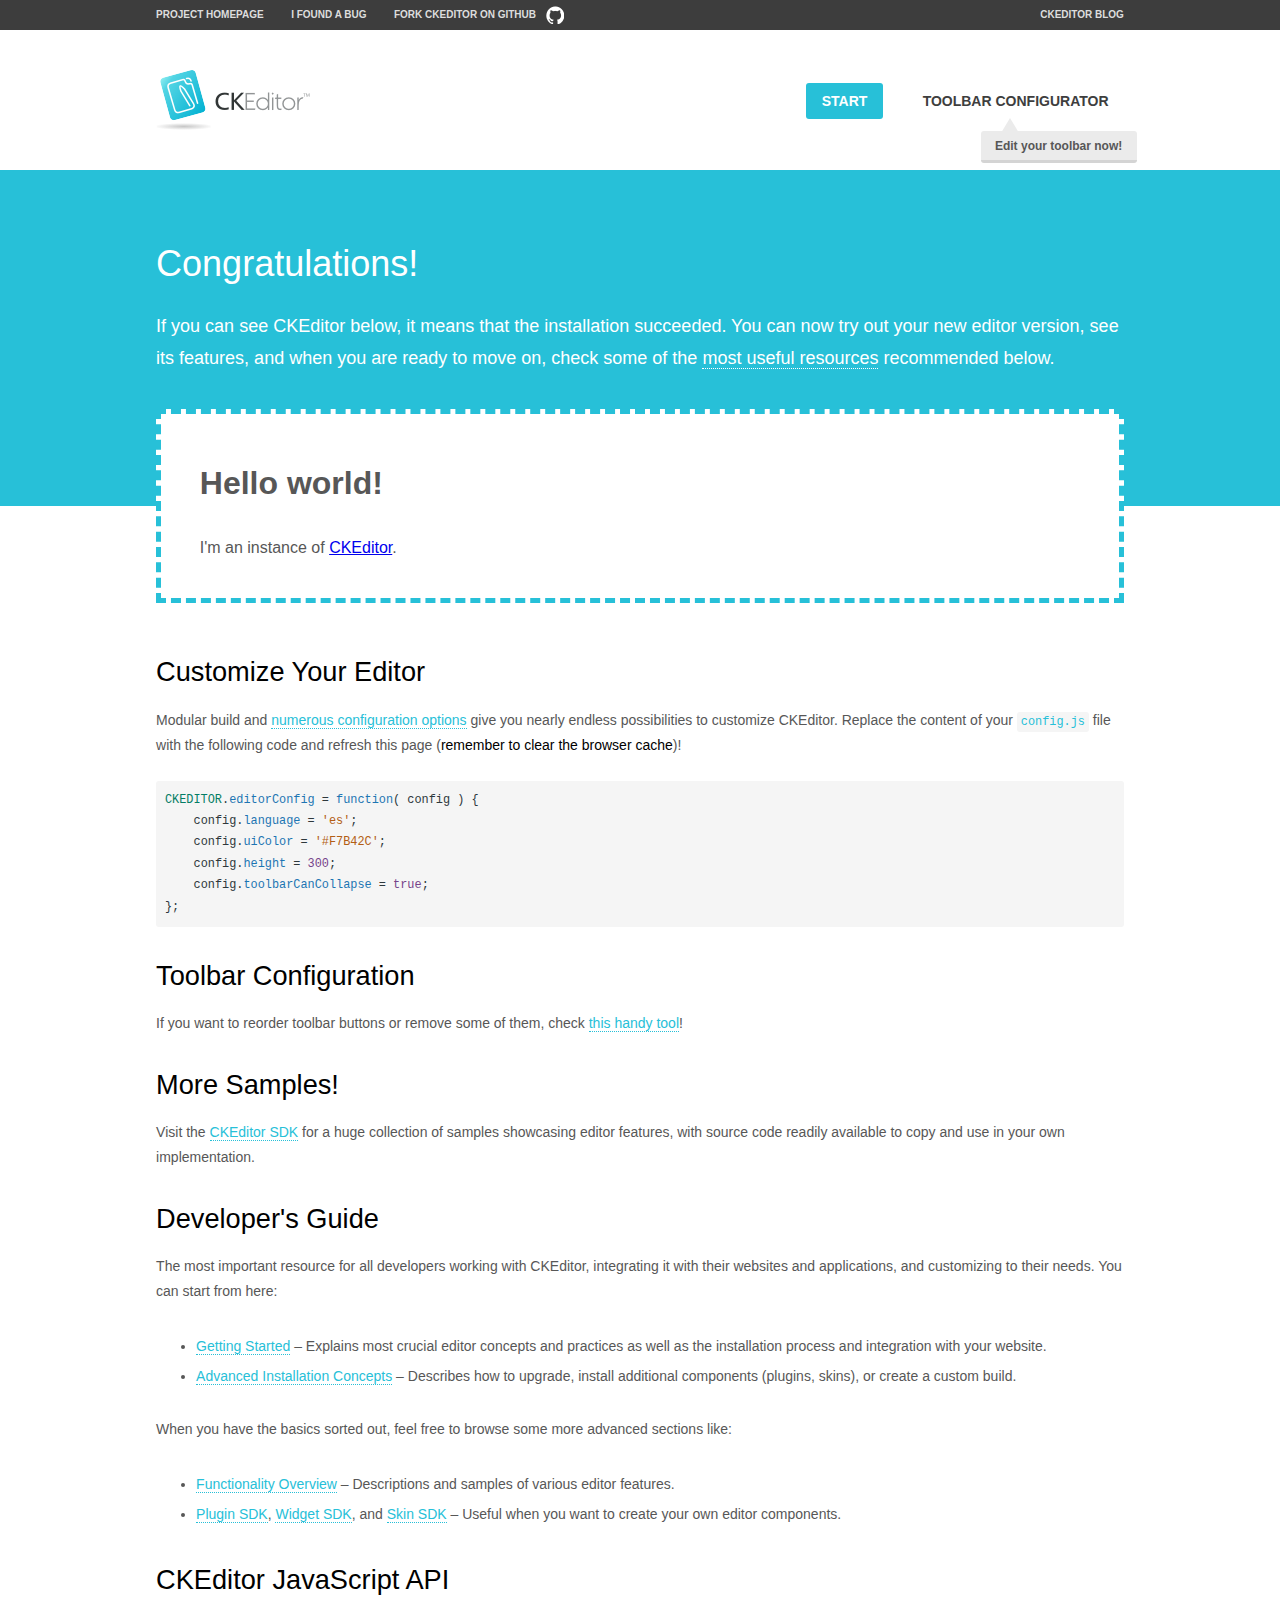
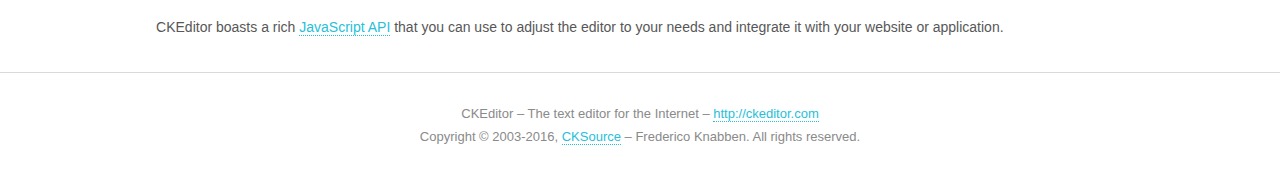
<file: release/ckeditor/samples/index.html>
<!DOCTYPE html>
<!--
Copyright (c) 2003-2016, CKSource - Frederico Knabben. All rights reserved.
For licensing, see LICENSE.md or http://ckeditor.com/license
-->
<html>
<head>
	<meta charset="utf-8">
	<title>CKEditor Sample</title>
	<script src="../ckeditor.js"></script>
	<script src="js/sample.js"></script>
	<link rel="stylesheet" href="css/samples.css">
	<link rel="stylesheet" href="toolbarconfigurator/lib/codemirror/neo.css">
</head>
<body id="main">

<nav class="navigation-a">
	<div class="grid-container">
		<ul class="navigation-a-left grid-width-70">
			<li><a href="http://ckeditor.com">Project Homepage</a></li>
			<li><a href="http://dev.ckeditor.com/">I found a bug</a></li>
			<li><a href="http://github.com/ckeditor/ckeditor-dev" class="icon-pos-right icon-navigation-a-github">Fork CKEditor on GitHub</a></li>
		</ul>
		<ul class="navigation-a-right grid-width-30">
			<li><a href="http://ckeditor.com/blog-list">CKEditor Blog</a></li>
		</ul>
	</div>
</nav>

<header class="header-a">
	<div class="grid-container">
		<h1 class="header-a-logo grid-width-30">
			<a href="index.html"><img src="img/logo.png" alt="CKEditor Sample"></a>
		</h1>

		<nav class="navigation-b grid-width-70">
			<ul>
				<li><a href="index.html" class="button-a button-a-background">Start</a></li>
				<li><a href="toolbarconfigurator/index.html" class="button-a">Toolbar configurator <span class="balloon-a balloon-a-nw">Edit your toolbar now!</span></a></li>
			</ul>
		</nav>
	</div>
</header>

<main>
	<div class="adjoined-top">
		<div class="grid-container">
			<div class="content grid-width-100">
				<h1>Congratulations!</h1>
				<p>
					If you can see CKEditor below, it means that the installation succeeded.
					You can now try out your new editor version, see its features, and when you are ready to move on, check some of the <a href="#sample-customize">most useful resources</a> recommended below.
				</p>
			</div>
		</div>
	</div>
	<div class="adjoined-bottom">
		<div class="grid-container">
			<div class="grid-width-100">
				<div id="editor">
					<h1>Hello world!</h1>
					<p>I'm an instance of <a href="http://ckeditor.com">CKEditor</a>.</p>
				</div>
			</div>
		</div>
	</div>

	<div class="grid-container">
		<div class="content grid-width-100">
			<section id="sample-customize">
				<h2>Customize Your Editor</h2>
				<p>Modular build and <a href="http://docs.ckeditor.com/#!/guide/dev_configuration">numerous configuration options</a> give you nearly endless possibilities to customize CKEditor. Replace the content of your <code><a href="../config.js">config.js</a></code> file with the following code and refresh this page (<strong>remember to clear the browser cache</strong>)!</p>
		<pre class="cm-s-neo CodeMirror"><code><span style="padding-right: 0.1px;"><span class="cm-variable">CKEDITOR</span>.<span class="cm-property">editorConfig</span> <span class="cm-operator">=</span> <span class="cm-keyword">function</span>( <span class="cm-def">config</span> ) {</span>
<span style="padding-right: 0.1px;"><span class="cm-tab">	</span><span class="cm-variable-2">config</span>.<span class="cm-property">language</span> <span class="cm-operator">=</span> <span class="cm-string">'es'</span>;</span>
<span style="padding-right: 0.1px;"><span class="cm-tab">	</span><span class="cm-variable-2">config</span>.<span class="cm-property">uiColor</span> <span class="cm-operator">=</span> <span class="cm-string">'#F7B42C'</span>;</span>
<span style="padding-right: 0.1px;"><span class="cm-tab">	</span><span class="cm-variable-2">config</span>.<span class="cm-property">height</span> <span class="cm-operator">=</span> <span class="cm-number">300</span>;</span>
<span style="padding-right: 0.1px;"><span class="cm-tab">	</span><span class="cm-variable-2">config</span>.<span class="cm-property">toolbarCanCollapse</span> <span class="cm-operator">=</span> <span class="cm-atom">true</span>;</span>
<span style="padding-right: 0.1px;">};</span></code></pre>
			</section>

			<section>
				<h2>Toolbar Configuration</h2>
				<p>If you want to reorder toolbar buttons or remove some of them, check <a href="toolbarconfigurator/index.html">this handy tool</a>!</p>
			</section>

			<section>
				<h2>More Samples!</h2>
				<p>Visit the <a href="http://sdk.ckeditor.com">CKEditor SDK</a> for a huge collection of samples showcasing editor features, with source code readily available to copy and use in your own implementation.</p>
			</section>

			<section>
				<h2>Developer's Guide</h2>
				<p>The most important resource for all developers working with CKEditor, integrating it with their websites and applications, and customizing to their needs. You can start from here:</p>
				<ul>
					<li><a href="http://docs.ckeditor.com/#!/guide/dev_installation">Getting Started</a> &ndash; Explains most crucial editor concepts and practices as well as the installation process and integration with your website.</li>
					<li><a href="http://docs.ckeditor.com/#!/guide/dev_advanced_installation">Advanced Installation Concepts</a> &ndash; Describes how to upgrade, install additional components (plugins, skins), or create a custom build.</li>
				</ul>
					<p>When you have the basics sorted out, feel free to browse some more advanced sections like:</p>
				<ul>
					<li><a href="http://docs.ckeditor.com/#!/guide/dev_features">Functionality Overview</a> &ndash; Descriptions and samples of various editor features.</li>
					<li><a href="http://docs.ckeditor.com/#!/guide/plugin_sdk_intro">Plugin SDK</a>, <a href="http://docs.ckeditor.com/#!/guide/widget_sdk_intro">Widget SDK</a>, and <a href="http://docs.ckeditor.com/#!/guide/skin_sdk_intro">Skin SDK</a> &ndash; Useful when you want to create your own editor components.</li>
				</ul>
			</section>

			<section>
				<h2>CKEditor JavaScript API</h2>
				<p>CKEditor boasts a rich <a href="http://docs.ckeditor.com/#!/api">JavaScript API</a> that you can use to adjust the editor to your needs and integrate it with your website or application.</p>
			</section>
		</div>
	</div>
</main>

<footer class="footer-a grid-container">
	<div class="grid-container">
		<p class="grid-width-100">
			CKEditor &ndash; The text editor for the Internet &ndash; <a class="samples" href="http://ckeditor.com/">http://ckeditor.com</a>
		</p>
		<p class="grid-width-100" id="copy">
			Copyright &copy; 2003-2016, <a class="samples" href="http://cksource.com/">CKSource</a> &ndash; Frederico Knabben. All rights reserved.
		</p>
	</div>
</footer>
<script>
	initSample();
</script>

</body>
</html>
</file>
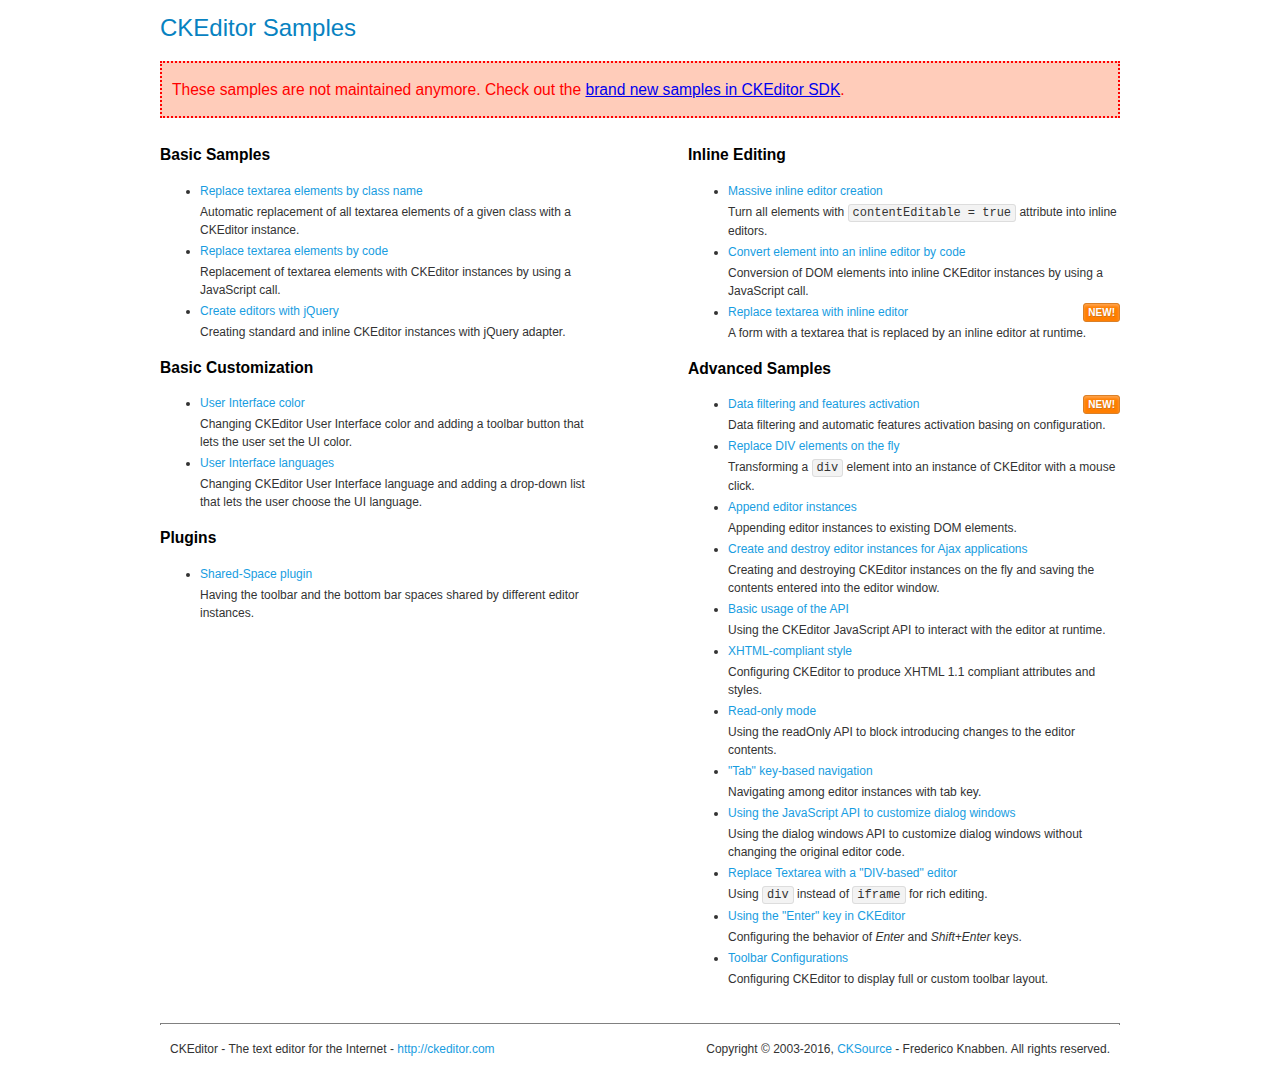
<file: release/ckeditor/samples/old/index.html>
﻿<!DOCTYPE html>
<!--
Copyright (c) 2003-2016, CKSource - Frederico Knabben. All rights reserved.
For licensing, see LICENSE.md or http://ckeditor.com/license
-->
<html>
<head>
	<meta charset="utf-8">
	<title>CKEditor Samples</title>
	<link rel="stylesheet" href="sample.css">
</head>
<body>
	<h1 class="samples">
		CKEditor Samples
	</h1>
	<div class="warning deprecated">
		These samples are not maintained anymore. Check out the <a href="http://sdk.ckeditor.com/">brand new samples in CKEditor SDK</a>.
	</div>
	<div class="twoColumns">
		<div class="twoColumnsLeft">
			<h2 class="samples">
				Basic Samples
			</h2>
			<dl class="samples">
				<dt><a class="samples" href="replacebyclass.html">Replace textarea elements by class name</a></dt>
				<dd>Automatic replacement of all textarea elements of a given class with a CKEditor instance.</dd>

				<dt><a class="samples" href="replacebycode.html">Replace textarea elements by code</a></dt>
				<dd>Replacement of textarea elements with CKEditor instances by using a JavaScript call.</dd>

				<dt><a class="samples" href="jquery.html">Create editors with jQuery</a></dt>
				<dd>Creating standard and inline CKEditor instances with jQuery adapter.</dd>
			</dl>

			<h2 class="samples">
				Basic Customization
			</h2>
			<dl class="samples">
				<dt><a class="samples" href="uicolor.html">User Interface color</a></dt>
				<dd>Changing CKEditor User Interface color and adding a toolbar button that lets the user set the UI color.</dd>

				<dt><a class="samples" href="uilanguages.html">User Interface languages</a></dt>
				<dd>Changing CKEditor User Interface language and adding a drop-down list that lets the user choose the UI language.</dd>
			</dl>



			<h2 class="samples">Plugins</h2>
<dl class="samples">
<dt><a class="samples" href="sharedspace/sharedspace.html">Shared-Space plugin</a></dt>
<dd>Having the toolbar and the bottom bar spaces shared by different editor instances.</dd>
</dl>
		</div>
		<div class="twoColumnsRight">
			<h2 class="samples">
				Inline Editing
			</h2>
			<dl class="samples">
				<dt><a class="samples" href="inlineall.html">Massive inline editor creation</a></dt>
				<dd>Turn all elements with <code>contentEditable = true</code> attribute into inline editors.</dd>

				<dt><a class="samples" href="inlinebycode.html">Convert element into an inline editor by code</a></dt>
				<dd>Conversion of DOM elements into inline CKEditor instances by using a JavaScript call.</dd>

				<dt><a class="samples" href="inlinetextarea.html">Replace textarea with inline editor</a> <span class="new">New!</span></dt>
				<dd>A form with a textarea that is replaced by an inline editor at runtime.</dd>

				
			</dl>

			<h2 class="samples">
				Advanced Samples
			</h2>
			<dl class="samples">
				<dt><a class="samples" href="datafiltering.html">Data filtering and features activation</a> <span class="new">New!</span></dt>
				<dd>Data filtering and automatic features activation basing on configuration.</dd>

				<dt><a class="samples" href="divreplace.html">Replace DIV elements on the fly</a></dt>
				<dd>Transforming a <code>div</code> element into an instance of CKEditor with a mouse click.</dd>

				<dt><a class="samples" href="appendto.html">Append editor instances</a></dt>
				<dd>Appending editor instances to existing DOM elements.</dd>

				<dt><a class="samples" href="ajax.html">Create and destroy editor instances for Ajax applications</a></dt>
				<dd>Creating and destroying CKEditor instances on the fly and saving the contents entered into the editor window.</dd>

				<dt><a class="samples" href="api.html">Basic usage of the API</a></dt>
				<dd>Using the CKEditor JavaScript API to interact with the editor at runtime.</dd>

				<dt><a class="samples" href="xhtmlstyle.html">XHTML-compliant style</a></dt>
				<dd>Configuring CKEditor to produce XHTML 1.1 compliant attributes and styles.</dd>

				<dt><a class="samples" href="readonly.html">Read-only mode</a></dt>
				<dd>Using the readOnly API to block introducing changes to the editor contents.</dd>

				<dt><a class="samples" href="tabindex.html">"Tab" key-based navigation</a></dt>
				<dd>Navigating among editor instances with tab key.</dd>



				
<dt><a class="samples" href="dialog/dialog.html">Using the JavaScript API to customize dialog windows</a></dt>
<dd>Using the dialog windows API to customize dialog windows without changing the original editor code.</dd>

<dt><a class="samples" href="divarea/divarea.html">Replace Textarea with a &quot;DIV-based&quot; editor</a></dt>
<dd>Using <code>div</code> instead of <code>iframe</code> for rich editing.</dd>

<dt><a class="samples" href="enterkey/enterkey.html">Using the &quot;Enter&quot; key in CKEditor</a></dt>
<dd>Configuring the behavior of <em>Enter</em> and <em>Shift+Enter</em> keys.</dd>

<dt><a class="samples" href="toolbar/toolbar.html">Toolbar Configurations</a></dt>
<dd>Configuring CKEditor to display full or custom toolbar layout.</dd>

			</dl>
		</div>
	</div>
	<div id="footer">
		<hr>
		<p>
			CKEditor - The text editor for the Internet - <a class="samples" href="http://ckeditor.com/">http://ckeditor.com</a>
		</p>
		<p id="copy">
			Copyright &copy; 2003-2016, <a class="samples" href="http://cksource.com/">CKSource</a> - Frederico Knabben. All rights reserved.
		</p>
	</div>
</body>
</html>
</file>
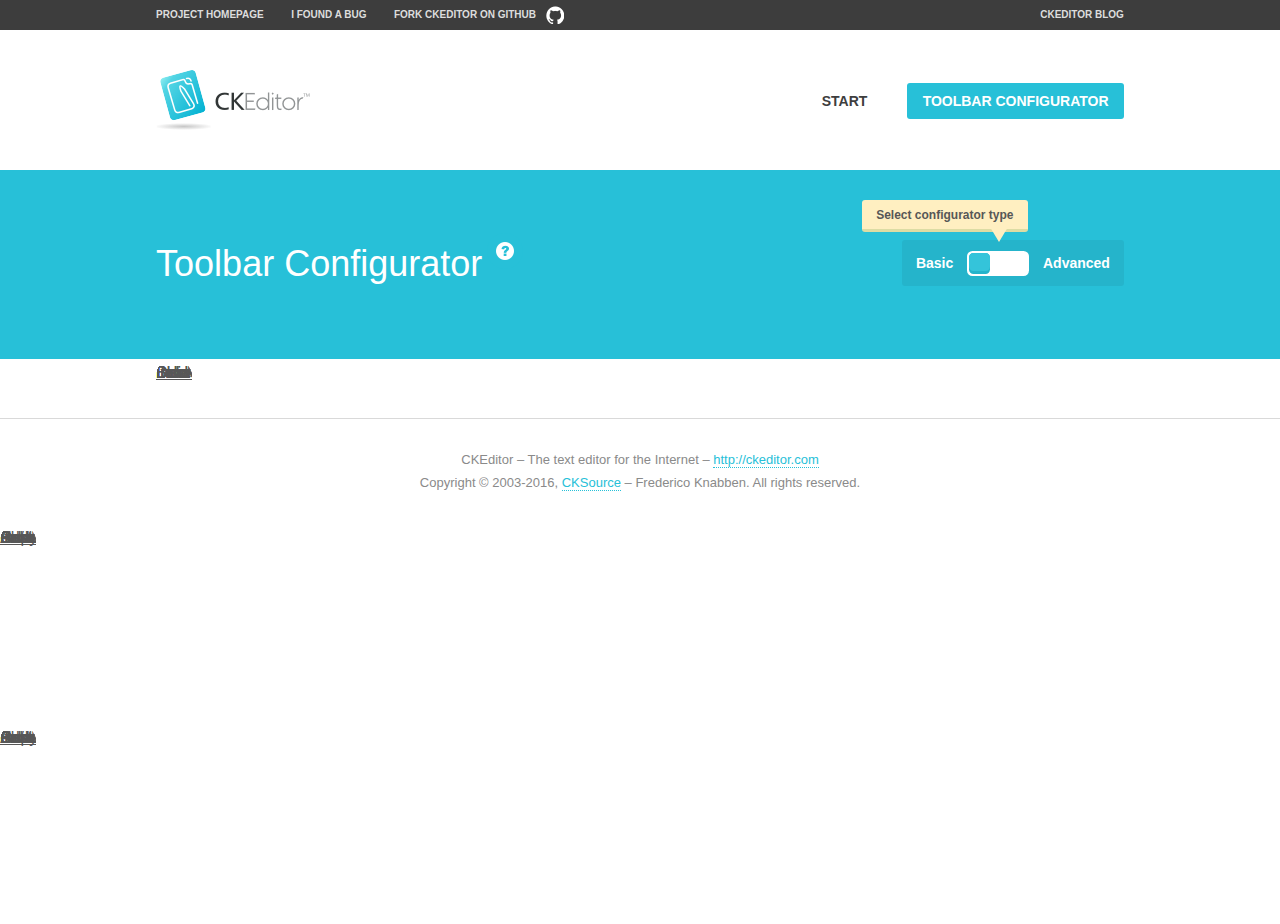
<file: release/ckeditor/samples/toolbarconfigurator/index.html>
<!DOCTYPE html>
<!--
Copyright (c) 2003-2016, CKSource - Frederico Knabben. All rights reserved.
For licensing, see LICENSE.md or http://ckeditor.com/license
-->
<!--[if IE 8]><html class="ie8"><![endif]-->
<!--[if gt IE 8]><html><![endif]-->
<!--[if !IE]><!--><html><!--<![endif]-->
<head>
	<meta charset="utf-8">
	<title>Toolbar Configurator</title>
	<script src="../../ckeditor.js"></script>
	<script>
		if ( CKEDITOR.env.ie && CKEDITOR.env.version < 9 )
			CKEDITOR.tools.enableHtml5Elements( document );
	</script>
	<link rel="stylesheet" href="lib/codemirror/codemirror.css">
	<link rel="stylesheet" href="lib/codemirror/show-hint.css">
	<link rel="stylesheet" href="lib/codemirror/neo.css">
	<link rel="stylesheet" href="css/fontello.css">
	<link rel="stylesheet" href="../css/samples.css">
</head>
<body id="toolbar">

<nav class="navigation-a">
	<div class="grid-container">
		<ul class="navigation-a-left grid-width-70">
			<li><a href="http://ckeditor.com">Project Homepage</a></li>
			<li><a href="http://dev.ckeditor.com/">I found a bug</a></li>
			<li><a href="http://github.com/ckeditor/ckeditor-dev" class="icon-pos-right icon-navigation-a-github">Fork CKEditor on GitHub</a></li>
		</ul>
		<ul class="navigation-a-right grid-width-30">
			<li><a href="http://ckeditor.com/blog-list">CKEditor Blog</a></li>
		</ul>
	</div>
</nav>

<header class="header-a">
	<div class="grid-container">
		<h1 class="header-a-logo grid-width-30">
			<a href="../index.html"><img src="../img/logo.png" alt="CKEditor Logo"></a>
		</h1>
		<nav class="navigation-b grid-width-70">
			<ul>
				<li><a href="../index.html"  class="button-a">Start</a></li>
				<li><a href="index.html"  class="button-a button-a-background">Toolbar configurator</a></li>
			</ul>
		</nav>
	</div>
</header>

<main>
	<div class="adjoined-top">
		<div class="grid-container">
			<div class="content grid-width-100">
				<div class="grid-container-nested">
					<h1 class="grid-width-60">
						Toolbar Configurator
						<a href="#help-content" type="button" title="Configurator help" id="help" class="button-a button-a-background button-a-no-text icon-pos-left icon-question-mark">Help</a>
					</h1>

					<div class="grid-width-40 grid-switch-magic">
						<div class="switch">
							<span class="balloon-a balloon-a-se">Select configurator type</span>
							<input type="radio" name="radio" data-num="1" id="radio-basic" />
							<input type="radio" name="radio" data-num="2" id="radio-advanced" />
							<label data-for="1" for="radio-basic">Basic</label>
							<span class="switch-inner">
								<span class="handler"></span>
							</span>
							<label data-for="2" for="radio-advanced">Advanced</label>
						</div>
					</div>
				</div>
			</div>
		</div>
	</div>
	<div class="adjoined-bottom">
		<div class="grid-container">
			<div class="grid-width-100">
				<div class="editors-container">
					<div id="editor-basic"></div>
					<div id="editor-advanced"></div>
				</div>
			</div>
		</div>
	</div>

	<div class="grid-container configurator">
		<div class="content grid-width-100">
			<div class="configurator">
				<div>
					<div id="toolbarModifierWrapper"></div>
				</div>
			</div>
		</div>
	</div>

	<div id="help-content">
		<div class="grid-container">
			<div class="grid-width-100">
				<h2>What Am I Doing Here?</h2>

				<div class="grid-container grid-container-nested">
					<div class="basic">
						<div class="grid-width-50">
							<p>Arrange <a href="http://docs.ckeditor.com/#!/api/CKEDITOR.config-cfg-toolbarGroups">toolbar groups</a>, toggle <a href="http://docs.ckeditor.com/#!/api/CKEDITOR.config-cfg-removeButtons">button visibility</a> according to your needs and get your toolbar configuration.</p>
							<p>You can replace the content of the <a href="../../config.js"><code>config.js</code></a> file with the generated configuration. If you already set some configuration options you will need to merge both configurations.</p>
						</div>
						<div class="grid-width-50">
							<p>Read more about different ways of <a href="http://docs.ckeditor.com/#!/guide/dev_configuration">setting configuration</a> and do not forget about <strong>clearing browser cache</strong>.</p>
							<p>Arranging toolbar groups is the recommended way of configuring the toolbar, but if you need more freedom you can use the <a href="#advanced">advanced configurator</a>.</p>
						</div>
					</div>
					<div class="advanced" style="display: none;">
						<div class="grid-width-50">
							<p>With this code editor you can edit your <a href="http://docs.ckeditor.com/#!/api/CKEDITOR.config-cfg-toolbar">toolbar configuration</a> live.</p>
							<p>You can replace the content of the <a href="../../config.js"><code>config.js</code></a> file with the generated configuration. If you already set some configuration options you will need to merge both configurations.</p>
						</div>
						<div class="grid-width-50">
							<p>Read more about different ways of <a href="http://docs.ckeditor.com/#!/guide/dev_configuration">setting configuration</a> and do not forget about <strong>clearing browser cache</strong>.</p>
						</div>
					</div>
				</div>

				<p class="grid-container grid-container-nested">
					<button type="button" class="help-content-close grid-width-100 button-a button-a-background">Got it. Let's play!</button>
				</p>
			</div>
		</div>
	</div>
</main>

<footer class="footer-a grid-container">
	<p class="grid-width-100">
		CKEditor &ndash; The text editor for the Internet &ndash; <a class="samples" href="http://ckeditor.com/">http://ckeditor.com</a>
	</p>
	<p class="grid-width-100" id="copy">
		Copyright &copy; 2003-2016, <a class="samples" href="http://cksource.com/">CKSource</a> &ndash; Frederico Knabben. All rights reserved.
	</p>
</footer>

<script src="lib/codemirror/codemirror.js"></script>
<script src="lib/codemirror/javascript.js"></script>
<script src="lib/codemirror/show-hint.js"></script>

<script src="js/fulltoolbareditor.js"></script>
<script src="js/abstracttoolbarmodifier.js"></script>
<script src="js/toolbarmodifier.js"></script>
<script src="js/toolbartextmodifier.js"></script>
<script src="../js/sf.js"></script>

<script>
	( function() {
		'use strict';

		var mode = ( window.location.hash.substr( 1 ) === 'advanced' ) ? 'advanced' : 'basic',
			configuratorSection = CKEDITOR.document.findOne( 'main > .grid-container.configurator' ),
			basicInstruction = CKEDITOR.document.findOne( '#help-content .basic' ),
			advancedInstruction = CKEDITOR.document.findOne( '#help-content .advanced' ),

			// Configurator mode switcher.
			modeSwitchBasic = CKEDITOR.document.getById( 'radio-basic' ),
			modeSwitchAdvanced = CKEDITOR.document.getById( 'radio-advanced' );

		// Initial setup
		function updateSwitcher() {
			if ( mode === 'advanced' ) {
				modeSwitchAdvanced.$.checked = true;
			} else {
				modeSwitchBasic.$.checked = true;
			}
		}

		updateSwitcher();

		CKEDITOR.document.getWindow().on( 'hashchange', function( e ) {
			var hash = window.location.hash.substr( 1 );
			if ( !( hash === 'advanced' || hash === 'basic' ) ) {
				return;
			}
			mode = hash;
			onToolbarsDone( mode );
		} );

		CKEDITOR.document.getWindow().on( 'resize', function() {
			updateToolbar( ( mode === 'basic' ? toolbarModifier : toolbarTextModifier )[ 'editorInstance' ] );
		} );

		function onRefresh( modifier ) {
			modifier = modifier || this;

			if ( mode === 'basic' && modifier instanceof ToolbarConfigurator.ToolbarTextModifier ) {
				return;
			}

			// CodeMirror container becomes visible, so we need to refresh and to avoid rendering problems.
			if ( mode === 'advanced' && modifier instanceof ToolbarConfigurator.ToolbarTextModifier ) {
				modifier.codeContainer.refresh();
			}

			updateToolbar( modifier.editorInstance );
		}

		function updateToolbar( editor ) {
			var editorContainer = editor.container;

			// Not always editor is loaded.
			if ( !editorContainer ) {
				return;
			}

			var displayStyle = editorContainer.getStyle( 'display' );

			editorContainer.setStyle( 'display', 'block' );

			var newHeight = editorContainer.getSize( 'height' );

			var newMarginTop = parseInt( editorContainer.getComputedStyle( 'margin-top' ), 10 );
			newMarginTop = ( isNaN( newMarginTop ) ? 0 : Number( newMarginTop ) );

			var newMarginBottom = parseInt( editorContainer.getComputedStyle( 'margin-bottom' ), 10 );
			newMarginBottom = ( isNaN( newMarginBottom ) ? 0 : Number( newMarginBottom ) );

			var result = newHeight + newMarginTop + newMarginBottom;

			editorContainer.setStyle( 'display', displayStyle );

			editor.container.getAscendant( 'div' ).setStyle( 'height', result + 'px' );
		}

		var toolbarModifier = new ToolbarConfigurator.ToolbarModifier( 'editor-basic' );

		var done = 0;
		toolbarModifier.init( onToolbarInit );
		toolbarModifier.onRefresh = onRefresh;

		CKEDITOR.document.getById( 'toolbarModifierWrapper' ).append( toolbarModifier.mainContainer );

		var toolbarTextModifier = new ToolbarConfigurator.ToolbarTextModifier( 'editor-advanced' );
		toolbarTextModifier.init( onToolbarInit );
		toolbarTextModifier.onRefresh = onRefresh;

		function onToolbarInit() {
			if ( ++done === 2 ) {
				onToolbarsDone();

				positionSticky.watch( CKEDITOR.document.findOne( '.toolbar' ), function() {
					return mode === 'advanced';
				} );
			}
		}

		function onToolbarsDone() {
			if ( mode === 'basic' ) {
				toggleModeBasic( false );
			} else {
				toggleModeAdvanced( false );
			}

			updateSwitcher();

			setTimeout( function() {
				CKEDITOR.document.findOne( '.editors-container' ).addClass( 'active' );
				CKEDITOR.document.findOne( '#toolbarModifierWrapper' ).addClass( 'active' );
			}, 200 );
		}

		CKEDITOR.document.getById( 'toolbarModifierWrapper' ).append( toolbarTextModifier.mainContainer );

		function toogleModeSwitch( onElement, offElement, onModifier, offModifier ) {
			onElement.addClass( 'fancy-button-active' );
			offElement.removeClass( 'fancy-button-active' );

			onModifier.showUI();
			offModifier.hideUI();
		}

		function toggleModeBasic( callOnRefresh ) {
			callOnRefresh = ( callOnRefresh !== false );
			mode = 'basic';
			window.location.hash = '#basic';
			toogleModeSwitch( modeSwitchBasic, modeSwitchAdvanced, toolbarModifier, toolbarTextModifier );

			configuratorSection.removeClass( 'freed-width' );
			basicInstruction.show();
			advancedInstruction.hide();

			callOnRefresh && onRefresh( toolbarModifier );
		}

		function toggleModeAdvanced( callOnRefresh ) {
			callOnRefresh = ( callOnRefresh !== false );
			mode = 'advanced';
			window.location.hash = '#advanced';
			toogleModeSwitch( modeSwitchAdvanced, modeSwitchBasic, toolbarTextModifier, toolbarModifier );

			configuratorSection.addClass( 'freed-width' );
			advancedInstruction.show();
			basicInstruction.hide();

			callOnRefresh && onRefresh( toolbarTextModifier );
		}

		modeSwitchBasic.on( 'click', toggleModeBasic );
		modeSwitchAdvanced.on( 'click', toggleModeAdvanced );

		//
		// Position:sticky for the toolbar.
		//

		// Will make elements behave like they were styled with position:sticky.
		var positionSticky = {
			// Store object: {
			// 		element: CKEDITOR.dom.element, // Element which will float.
			// 		placeholder: CKEDITOR.dom.element, // Placeholder which is place to prevent page bounce.
			// 		isFixed: boolean // Whether element float now.
			// }
			watched: [],

			active: [],

			staticContainer: null,

			init: function() {
				var element = CKEDITOR.dom.element.createFromHtml(
					'<div class="staticContainer">' +
						'<div class="grid-container" >' +
							'<div class="grid-width-100">' +
								'<div class="inner"></div>' +
							'</div>' +
						'</div>' +
					'</div>' );

				this.staticContainer = element.findOne( '.inner' );

				CKEDITOR.document.getBody().append( element );
			},

			watch: function( element, preventFunc ) {
				this.watched.push( {
					element: element,
					placeholder: new CKEDITOR.dom.element( 'div' ),
					isFixed: false,
					preventFunc: preventFunc
				} );
			},

			checkAll: function() {
				for ( var i = 0; i < this.watched.length; i++ ) {
					this.check( this.watched[ i ] );
				}
			},

			check: function( element ) {
				var isFixed = element.isFixed;
				var shouldBeFixed = this.shouldBeFixed( element );

				// Nothing to be done.
				if ( isFixed === shouldBeFixed ) {
					return;
				}

				var placeholder = element.placeholder;

				if ( isFixed ) {
					// Unfixing.

					element.element.insertBefore( placeholder );
					placeholder.remove();

					element.element.removeStyle( 'margin' );

					this.active.splice( CKEDITOR.tools.indexOf( this.active, element ), 1 );

				} else {
					// Fixing.
					placeholder.setStyle( 'width', element.element.getSize( 'width' ) + 'px' );
					placeholder.setStyle( 'height', element.element.getSize( 'height' ) + 'px' );
					placeholder.setStyle( 'margin-bottom', element.element.getComputedStyle( 'margin-bottom' ) );
					placeholder.setStyle( 'display', element.element.getComputedStyle( 'display' ) );
					placeholder.insertAfter( element.element );

					this.staticContainer.append( element.element );

					this.active.push( element );
				}

				element.isFixed = !element.isFixed;
			},

			shouldBeFixed: function( element ) {
				if ( element.preventFunc && element.preventFunc() ) {
					return false;
				}

				// If element is already fixed we are checking it's placeholder.
				var related = ( element.isFixed ? element.placeholder : element.element ),
					clientRect = related.$.getBoundingClientRect(),
					staticHeight = this.staticContainer.getSize('height' ),
					elemHeight = element.element.getSize( 'height' );

				if ( element.isFixed ) {
					return ( clientRect.top + elemHeight < staticHeight );
				} else {
					return ( clientRect.top < staticHeight );
				}
			}
		};

		positionSticky.init();

		CKEDITOR.document.getWindow().on( 'scroll',
			new CKEDITOR.tools.eventsBuffer( 100, positionSticky.checkAll, positionSticky ).input
		);

		// Make the toolbar sticky.
		positionSticky.watch( CKEDITOR.document.findOne( '.editors-container' ) );

		// Help button and help-content.
		( function() {
			var helpButton = CKEDITOR.document.getById( 'help' ),
				helpContent = CKEDITOR.document.getById( 'help-content' );

			// Don't show help button on IE8 because it's unsupported by Pico Modal.
			if ( CKEDITOR.env.ie && CKEDITOR.env.version == 8 ) {
				helpButton.hide();
			} else {
				// Display help modal when the button is clicked.
				helpButton.on( 'click', function( evt ) {
					SF.modal( {
						// Clone modal content from DOM.
						content: helpContent.getHtml(),

						afterCreate: function( modal ) {
							// Enable modal content button to close the modal.
							new CKEDITOR.dom.element( modal.modalElem() ).findOne( '.help-content-close' ).once( 'click', modal.close );
						}
					} ).show();
				} );
			}
		} )();
	} )();
</script>
</body>
</html>
</file>
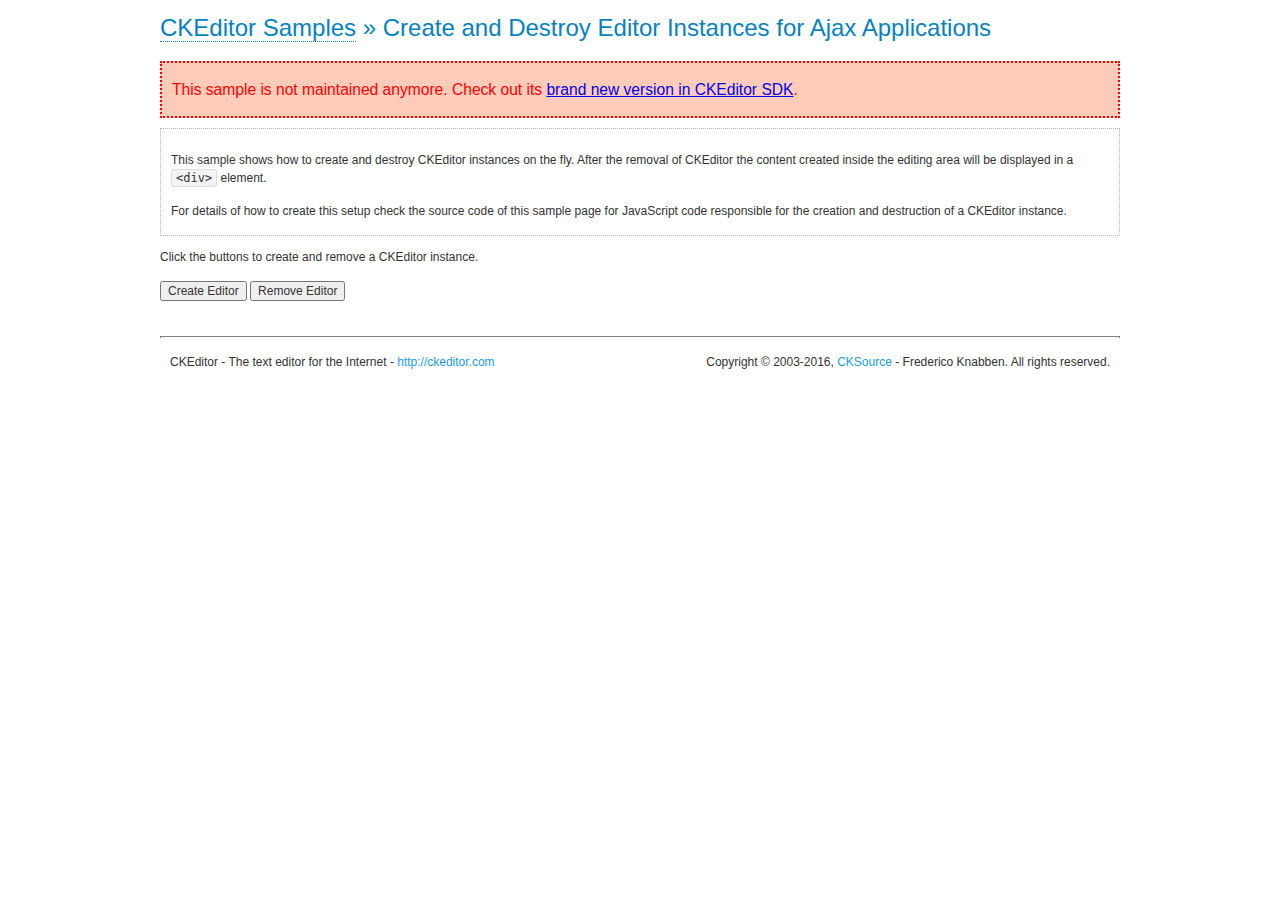
<file: ckeditor/samples/old/ajax.html>
<!DOCTYPE html>
<!--
Copyright (c) 2003-2016, CKSource - Frederico Knabben. All rights reserved.
For licensing, see LICENSE.md or http://ckeditor.com/license
-->
<html>
<head>
	<meta charset="utf-8">
	<title>Ajax &mdash; CKEditor Sample</title>
	<script src="../../ckeditor.js"></script>
	<link rel="stylesheet" href="sample.css">
	<script>

		var editor, html = '';

		function createEditor() {
			if ( editor )
				return;

			// Create a new editor inside the <div id="editor">, setting its value to html
			var config = {};
			editor = CKEDITOR.appendTo( 'editor', config, html );
		}

		function removeEditor() {
			if ( !editor )
				return;

			// Retrieve the editor contents. In an Ajax application, this data would be
			// sent to the server or used in any other way.
			document.getElementById( 'editorcontents' ).innerHTML = html = editor.getData();
			document.getElementById( 'contents' ).style.display = '';

			// Destroy the editor.
			editor.destroy();
			editor = null;
		}

	</script>
</head>
<body>
	<h1 class="samples">
		<a href="index.html">CKEditor Samples</a> &raquo; Create and Destroy Editor Instances for Ajax Applications
	</h1>
	<div class="warning deprecated">
		This sample is not maintained anymore. Check out its <a href="http://sdk.ckeditor.com/samples/saveajax.html">brand new version in CKEditor SDK</a>.
	</div>
	<div class="description">
		<p>
			This sample shows how to create and destroy CKEditor instances on the fly. After the removal of CKEditor the content created inside the editing
			area will be displayed in a <code>&lt;div&gt;</code> element.
		</p>
		<p>
			For details of how to create this setup check the source code of this sample page
			for JavaScript code responsible for the creation and destruction of a CKEditor instance.
		</p>
	</div>
	<p>Click the buttons to create and remove a CKEditor instance.</p>
	<p>
		<input onclick="createEditor();" type="button" value="Create Editor">
		<input onclick="removeEditor();" type="button" value="Remove Editor">
	</p>
	<!-- This div will hold the editor. -->
	<div id="editor">
	</div>
	<div id="contents" style="display: none">
		<p>
			Edited Contents:
		</p>
		<!-- This div will be used to display the editor contents. -->
		<div id="editorcontents">
		</div>
	</div>
	<div id="footer">
		<hr>
		<p>
			CKEditor - The text editor for the Internet - <a class="samples" href="http://ckeditor.com/">http://ckeditor.com</a>
		</p>
		<p id="copy">
			Copyright &copy; 2003-2016, <a class="samples" href="http://cksource.com/">CKSource</a> - Frederico
			Knabben. All rights reserved.
		</p>
	</div>
</body>
</html>
</file>
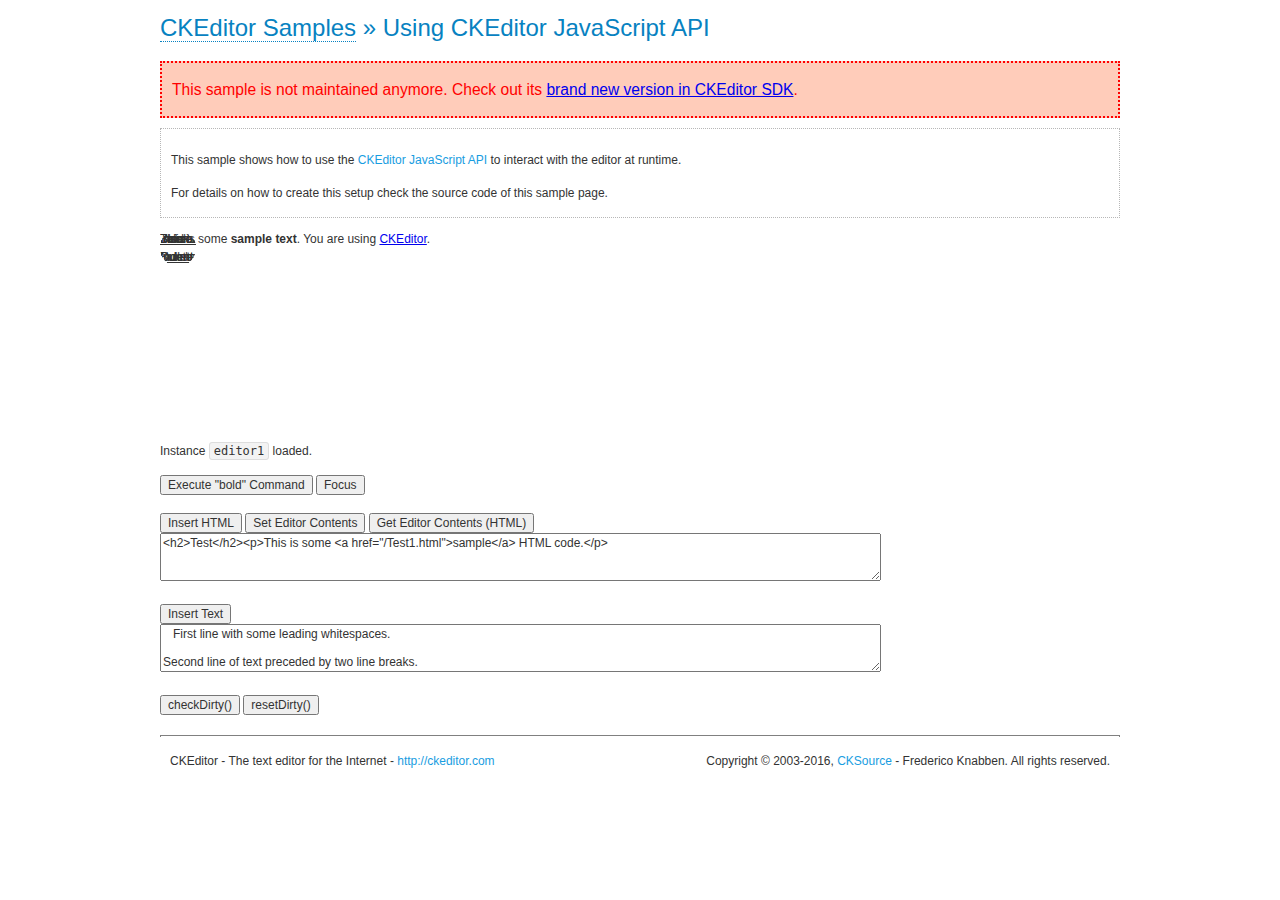
<file: ckeditor/samples/old/api.html>
<!DOCTYPE html>
<!--
Copyright (c) 2003-2016, CKSource - Frederico Knabben. All rights reserved.
For licensing, see LICENSE.md or http://ckeditor.com/license
-->
<html>
<head>
	<meta charset="utf-8">
	<title>API Usage &mdash; CKEditor Sample</title>
	<script src="../../ckeditor.js"></script>
	<link href="sample.css" rel="stylesheet">
	<script>

// The instanceReady event is fired, when an instance of CKEditor has finished
// its initialization.
CKEDITOR.on( 'instanceReady', function( ev ) {
	// Show the editor name and description in the browser status bar.
	document.getElementById( 'eMessage' ).innerHTML = 'Instance <code>' + ev.editor.name + '<\/code> loaded.';

	// Show this sample buttons.
	document.getElementById( 'eButtons' ).style.display = 'block';
});

function InsertHTML() {
	// Get the editor instance that we want to interact with.
	var editor = CKEDITOR.instances.editor1;
	var value = document.getElementById( 'htmlArea' ).value;

	// Check the active editing mode.
	if ( editor.mode == 'wysiwyg' )
	{
		// Insert HTML code.
		// http://docs.ckeditor.com/#!/api/CKEDITOR.editor-method-insertHtml
		editor.insertHtml( value );
	}
	else
		alert( 'You must be in WYSIWYG mode!' );
}

function InsertText() {
	// Get the editor instance that we want to interact with.
	var editor = CKEDITOR.instances.editor1;
	var value = document.getElementById( 'txtArea' ).value;

	// Check the active editing mode.
	if ( editor.mode == 'wysiwyg' )
	{
		// Insert as plain text.
		// http://docs.ckeditor.com/#!/api/CKEDITOR.editor-method-insertText
		editor.insertText( value );
	}
	else
		alert( 'You must be in WYSIWYG mode!' );
}

function SetContents() {
	// Get the editor instance that we want to interact with.
	var editor = CKEDITOR.instances.editor1;
	var value = document.getElementById( 'htmlArea' ).value;

	// Set editor contents (replace current contents).
	// http://docs.ckeditor.com/#!/api/CKEDITOR.editor-method-setData
	editor.setData( value );
}

function GetContents() {
	// Get the editor instance that you want to interact with.
	var editor = CKEDITOR.instances.editor1;

	// Get editor contents
	// http://docs.ckeditor.com/#!/api/CKEDITOR.editor-method-getData
	alert( editor.getData() );
}

function ExecuteCommand( commandName ) {
	// Get the editor instance that we want to interact with.
	var editor = CKEDITOR.instances.editor1;

	// Check the active editing mode.
	if ( editor.mode == 'wysiwyg' )
	{
		// Execute the command.
		// http://docs.ckeditor.com/#!/api/CKEDITOR.editor-method-execCommand
		editor.execCommand( commandName );
	}
	else
		alert( 'You must be in WYSIWYG mode!' );
}

function CheckDirty() {
	// Get the editor instance that we want to interact with.
	var editor = CKEDITOR.instances.editor1;
	// Checks whether the current editor contents present changes when compared
	// to the contents loaded into the editor at startup
	// http://docs.ckeditor.com/#!/api/CKEDITOR.editor-method-checkDirty
	alert( editor.checkDirty() );
}

function ResetDirty() {
	// Get the editor instance that we want to interact with.
	var editor = CKEDITOR.instances.editor1;
	// Resets the "dirty state" of the editor (see CheckDirty())
	// http://docs.ckeditor.com/#!/api/CKEDITOR.editor-method-resetDirty
	editor.resetDirty();
	alert( 'The "IsDirty" status has been reset' );
}

function Focus() {
	CKEDITOR.instances.editor1.focus();
}

function onFocus() {
	document.getElementById( 'eMessage' ).innerHTML = '<b>' + this.name + ' is focused </b>';
}

function onBlur() {
	document.getElementById( 'eMessage' ).innerHTML = this.name + ' lost focus';
}

	</script>

</head>
<body>
	<h1 class="samples">
		<a href="index.html">CKEditor Samples</a> &raquo; Using CKEditor JavaScript API
	</h1>
	<div class="warning deprecated">
		This sample is not maintained anymore. Check out its <a href="http://sdk.ckeditor.com/samples/api.html">brand new version in CKEditor SDK</a>.
	</div>
	<div class="description">
	<p>
		This sample shows how to use the
		<a class="samples" href="http://docs.ckeditor.com/#!/api/CKEDITOR.editor">CKEditor JavaScript API</a>
		to interact with the editor at runtime.
	</p>
	<p>
		For details on how to create this setup check the source code of this sample page.
	</p>
	</div>

	<!-- This <div> holds alert messages to be display in the sample page. -->
	<div id="alerts">
		<noscript>
			<p>
				<strong>CKEditor requires JavaScript to run</strong>. In a browser with no JavaScript
				support, like yours, you should still see the contents (HTML data) and you should
				be able to edit it normally, without a rich editor interface.
			</p>
		</noscript>
	</div>
	<form action="../../../samples/sample_posteddata.php" method="post">
		<textarea cols="100" id="editor1" name="editor1" rows="10">&lt;p&gt;This is some &lt;strong&gt;sample text&lt;/strong&gt;. You are using &lt;a href="http://ckeditor.com/"&gt;CKEditor&lt;/a&gt;.&lt;/p&gt;</textarea>

		<script>
			// Replace the <textarea id="editor1"> with an CKEditor instance.
			CKEDITOR.replace( 'editor1', {
				on: {
					focus: onFocus,
					blur: onBlur,

					// Check for availability of corresponding plugins.
					pluginsLoaded: function( evt ) {
						var doc = CKEDITOR.document, ed = evt.editor;
						if ( !ed.getCommand( 'bold' ) )
							doc.getById( 'exec-bold' ).hide();
						if ( !ed.getCommand( 'link' ) )
							doc.getById( 'exec-link' ).hide();
					}
				}
			});
		</script>

		<p id="eMessage">
		</p>

		<div id="eButtons" style="display: none">
			<input id="exec-bold" onclick="ExecuteCommand('bold');" type="button" value="Execute &quot;bold&quot; Command">
			<input id="exec-link" onclick="ExecuteCommand('link');" type="button" value="Execute &quot;link&quot; Command">
			<input onclick="Focus();" type="button" value="Focus">
			<br><br>
			<input onclick="InsertHTML();" type="button" value="Insert HTML">
			<input onclick="SetContents();" type="button" value="Set Editor Contents">
			<input onclick="GetContents();" type="button" value="Get Editor Contents (HTML)">
			<br>
			<textarea cols="100" id="htmlArea" rows="3">&lt;h2&gt;Test&lt;/h2&gt;&lt;p&gt;This is some &lt;a href="/Test1.html"&gt;sample&lt;/a&gt; HTML code.&lt;/p&gt;</textarea>
			<br>
			<br>
			<input onclick="InsertText();" type="button" value="Insert Text">
			<br>
			<textarea cols="100" id="txtArea" rows="3">   First line with some leading whitespaces.

Second line of text preceded by two line breaks.</textarea>
			<br>
			<br>
			<input onclick="CheckDirty();" type="button" value="checkDirty()">
			<input onclick="ResetDirty();" type="button" value="resetDirty()">
		</div>
	</form>
	<div id="footer">
		<hr>
		<p>
			CKEditor - The text editor for the Internet - <a class="samples" href="http://ckeditor.com/">http://ckeditor.com</a>
		</p>
		<p id="copy">
			Copyright &copy; 2003-2016, <a class="samples" href="http://cksource.com/">CKSource</a> - Frederico
			Knabben. All rights reserved.
		</p>
	</div>
</body>
</html>
</file>
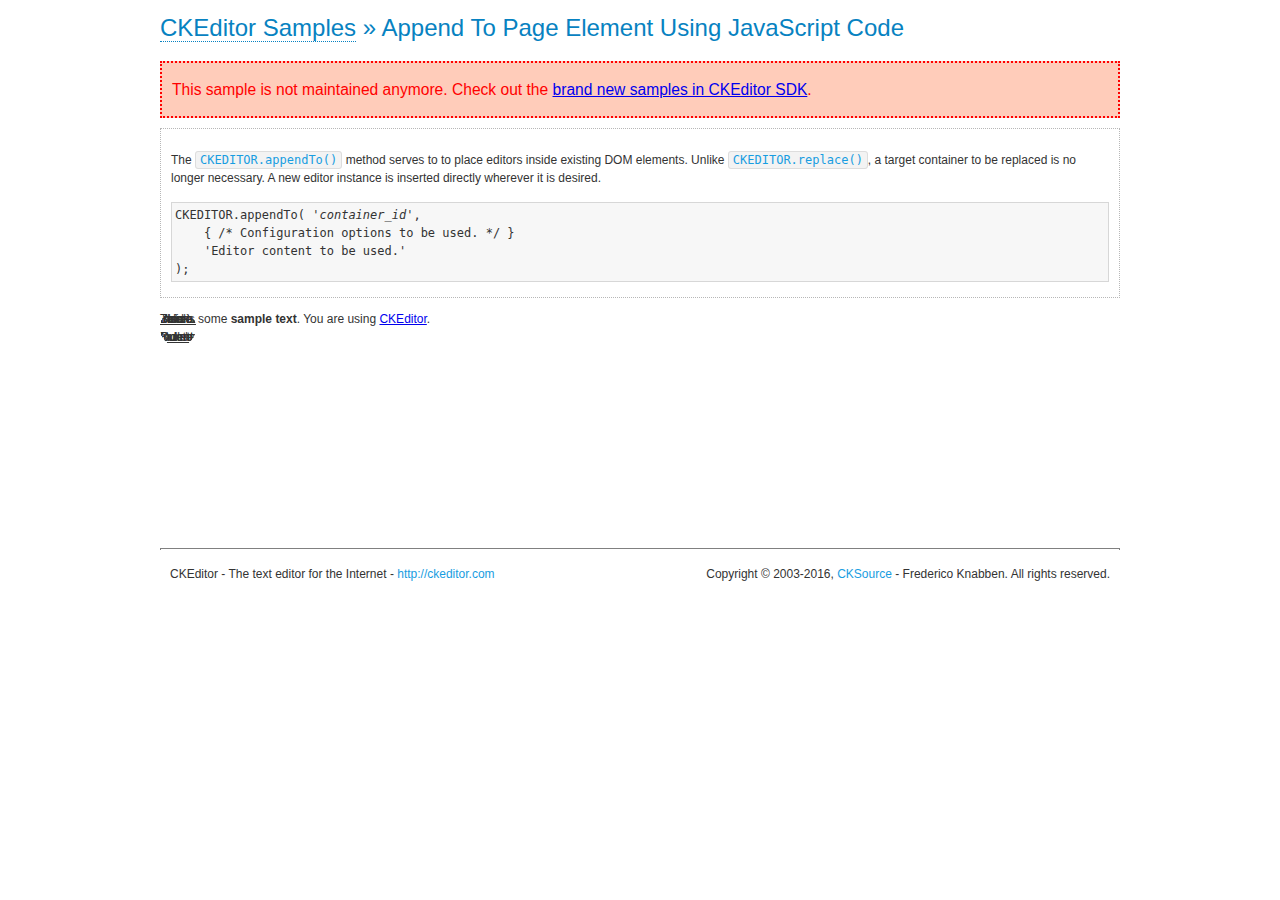
<file: ckeditor/samples/old/appendto.html>
<!DOCTYPE html>
<!--
Copyright (c) 2003-2016, CKSource - Frederico Knabben. All rights reserved.
For licensing, see LICENSE.md or http://ckeditor.com/license
-->
<html>
<head>
	<meta charset="utf-8">
	<title>Append To Page Element Using JavaScript Code &mdash; CKEditor Sample</title>
	<script src="../../ckeditor.js"></script>
	<link rel="stylesheet" href="sample.css">
</head>
<body>
	<h1 class="samples">
		<a href="index.html">CKEditor Samples</a> &raquo; Append To Page Element Using JavaScript Code
	</h1>
	<div class="warning deprecated">
		This sample is not maintained anymore. Check out the <a href="http://sdk.ckeditor.com/">brand new samples in CKEditor SDK</a>.
	</div>
	<div id="section1">
		<div class="description">
			<p>
				The <code><a class="samples" href="http://docs.ckeditor.com/#!/api/CKEDITOR-method-appendTo">CKEDITOR.appendTo()</a></code> method serves to to place editors inside existing DOM elements. Unlike <code><a class="samples" href="http://docs.ckeditor.com/#!/api/CKEDITOR-method-replace">CKEDITOR.replace()</a></code>,
				a target container to be replaced is no longer necessary. A new editor
				instance is inserted directly wherever it is desired.
			</p>
<pre class="samples">CKEDITOR.appendTo( '<em>container_id</em>',
	{ /* Configuration options to be used. */ }
	'Editor content to be used.'
);</pre>
		</div>
		<script>

			// This call can be placed at any point after the
			// DOM element to append CKEditor to or inside the <head><script>
			// in a window.onload event handler.

			// Append a CKEditor instance using the default configuration and the
			// provided content to the <div> element of ID "section1".
			CKEDITOR.appendTo( 'section1',
				null,
				'<p>This is some <strong>sample text</strong>. You are using <a href="http://ckeditor.com/">CKEditor</a>.</p>'
			);

		</script>
	</div>
	<br>
	<div id="footer">
		<hr>
		<p>
			CKEditor - The text editor for the Internet - <a class="samples" href="http://ckeditor.com/">http://ckeditor.com</a>
		</p>
		<p id="copy">
			Copyright &copy; 2003-2016, <a class="samples" href="http://cksource.com/">CKSource</a> - Frederico
			Knabben. All rights reserved.
		</p>
	</div>
</body>
</html>
</file>
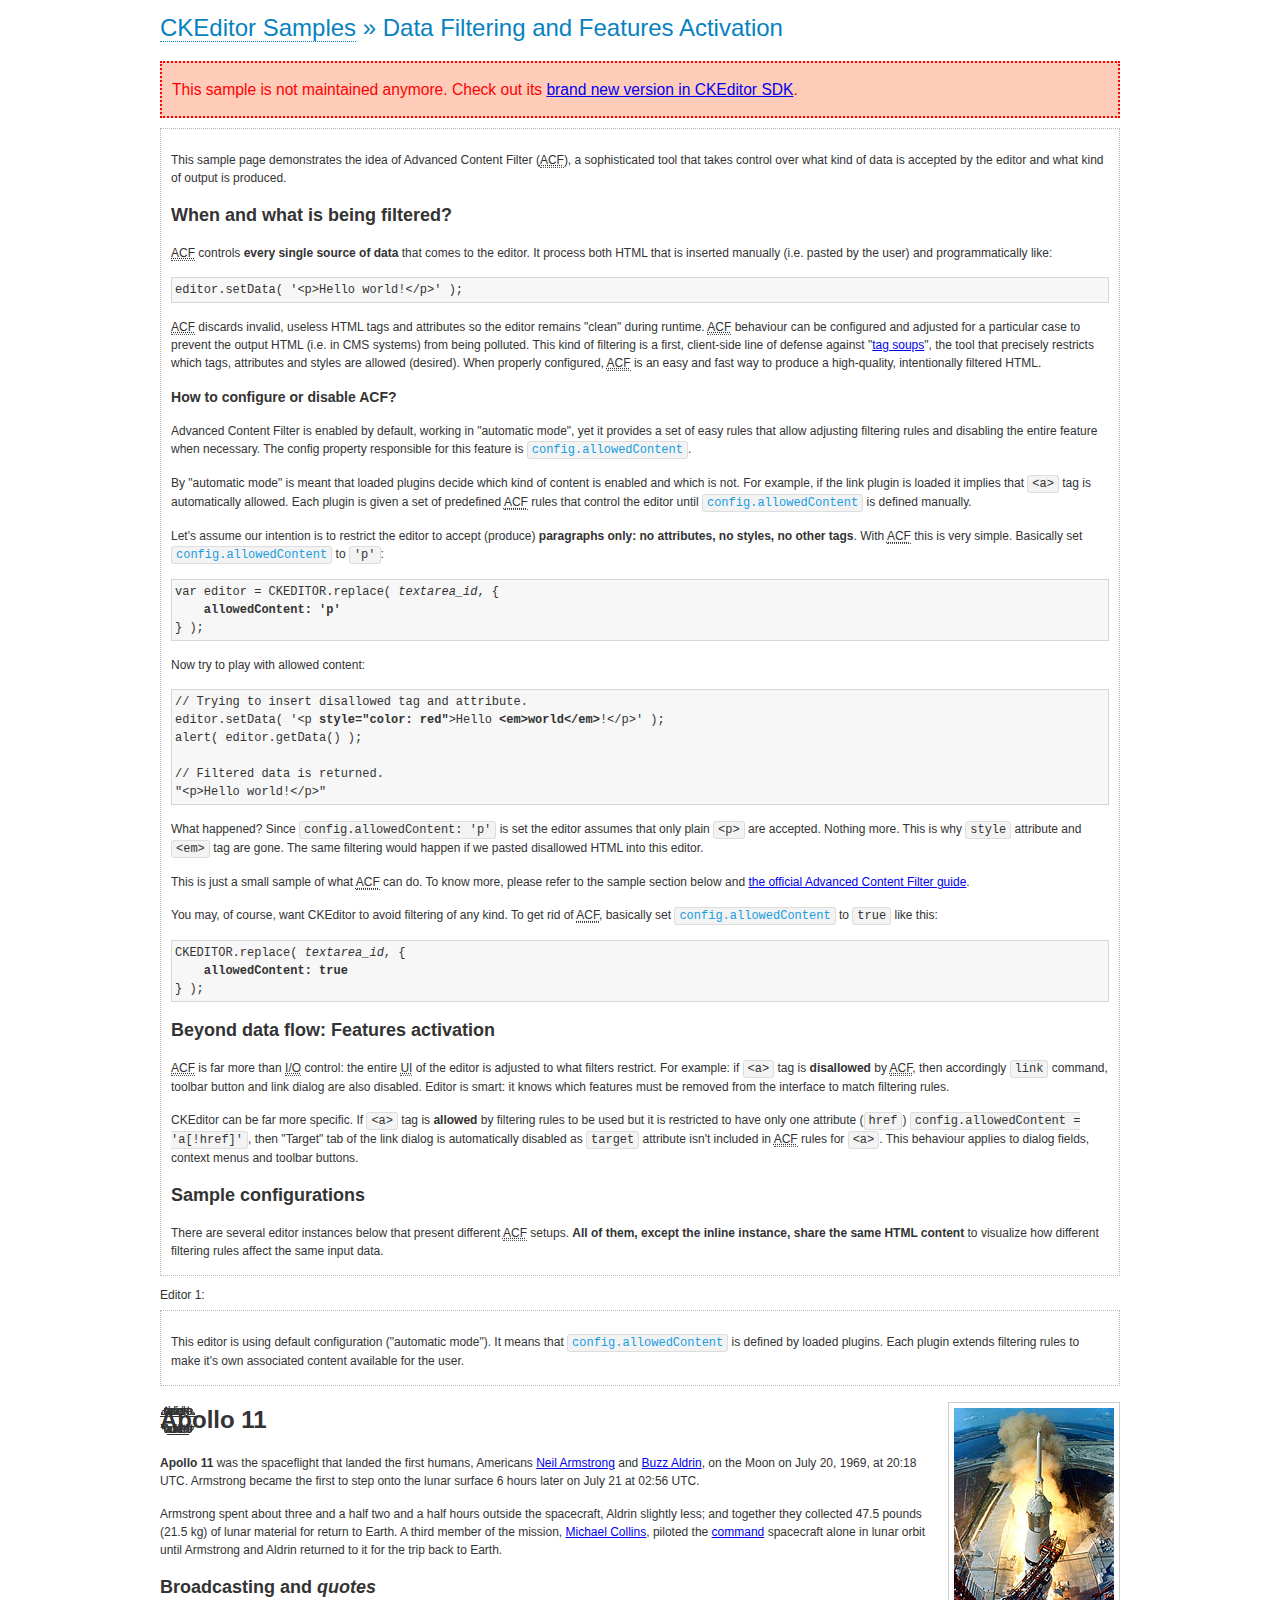
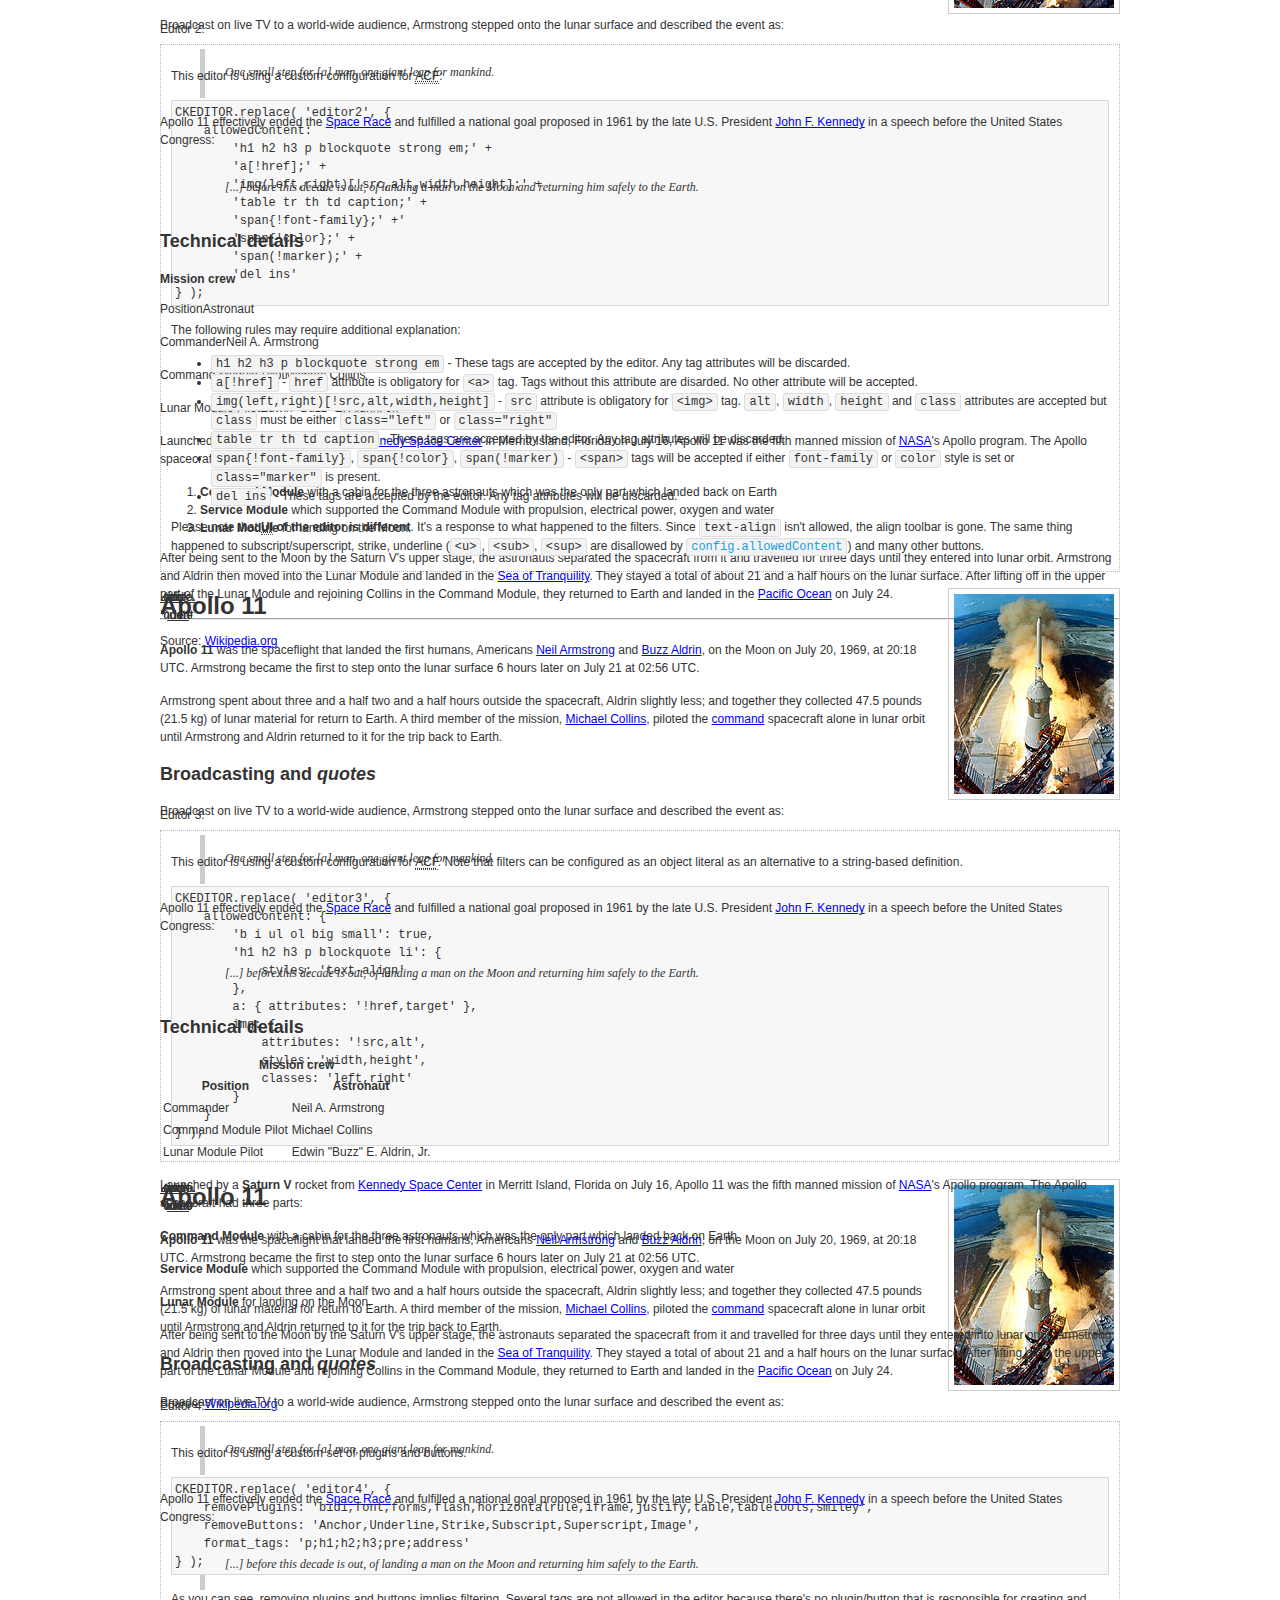
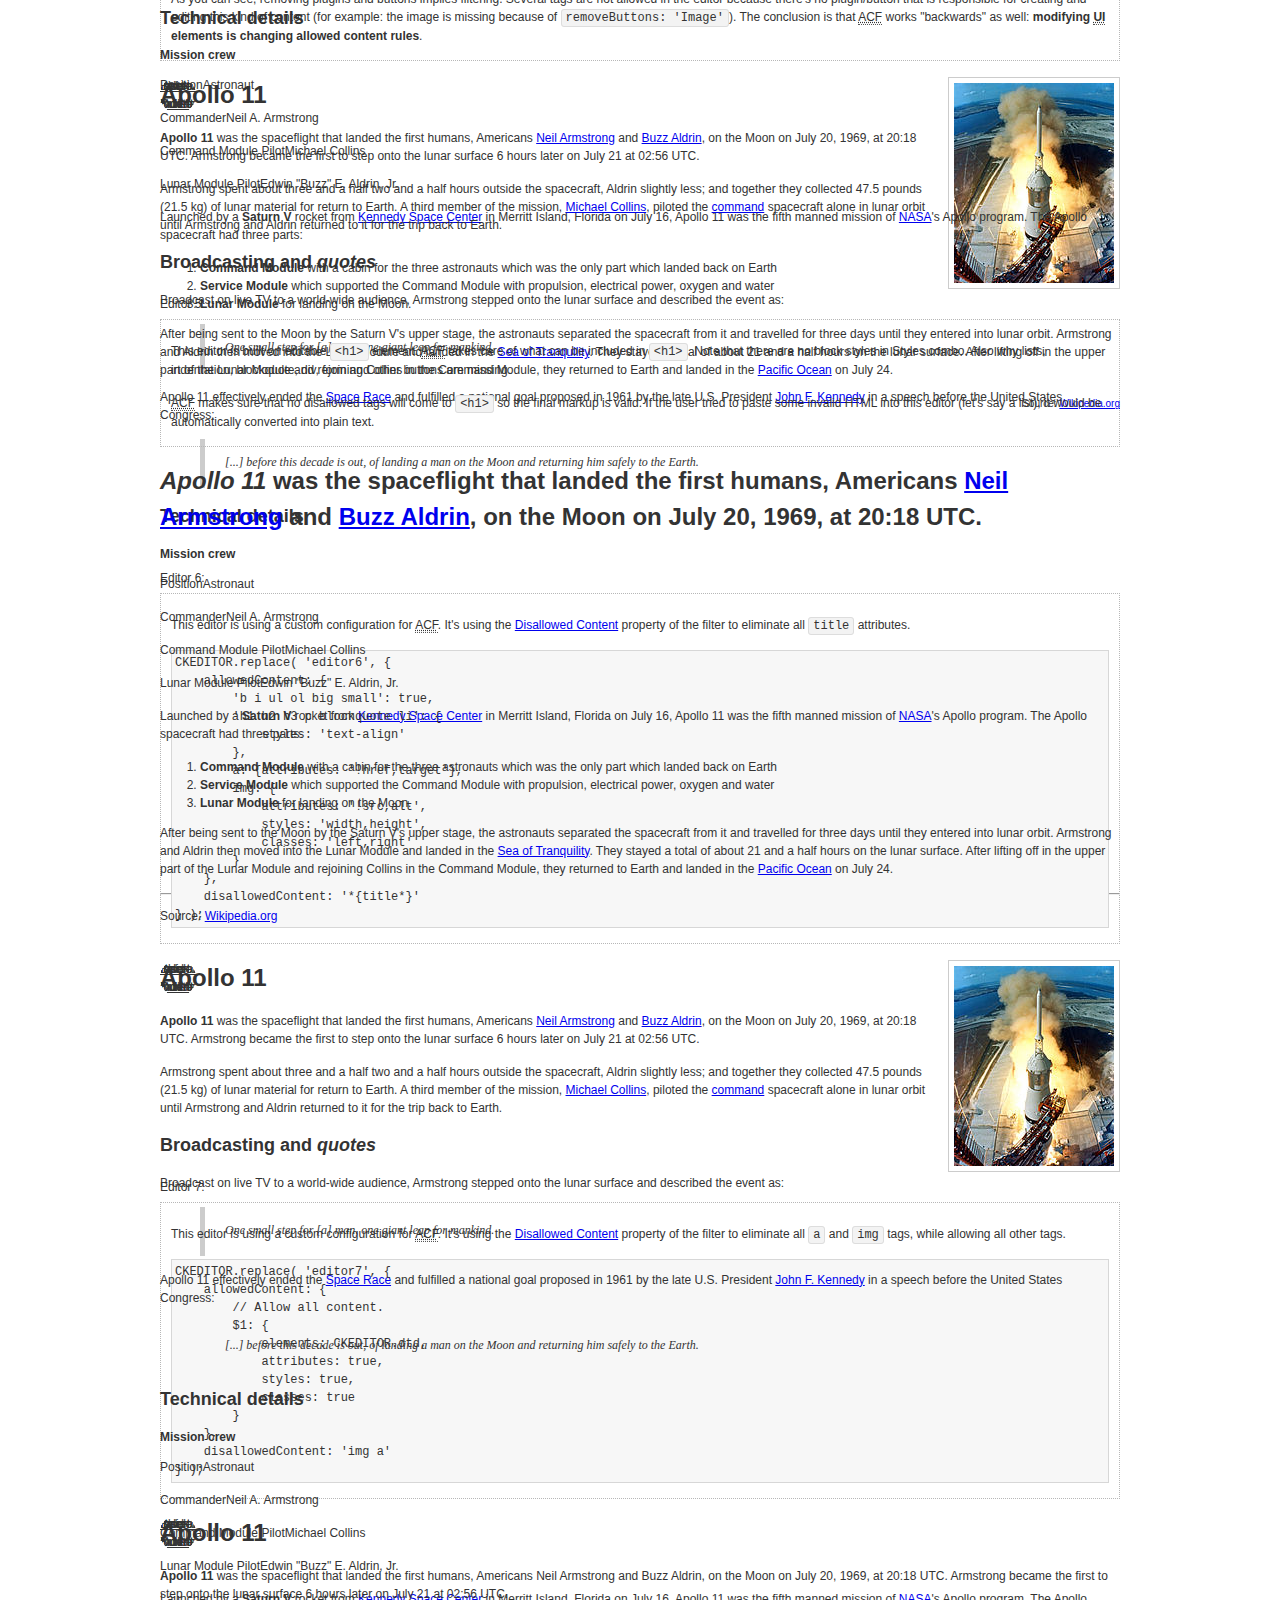
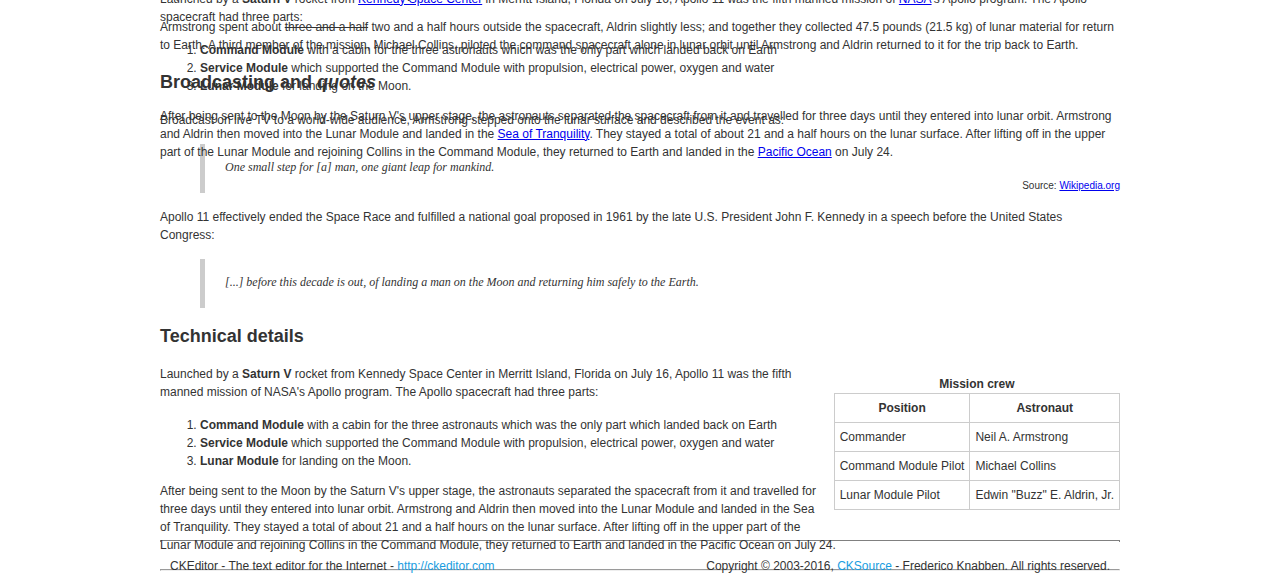
<file: ckeditor/samples/old/datafiltering.html>
<!DOCTYPE html>
<!--
Copyright (c) 2003-2016, CKSource - Frederico Knabben. All rights reserved.
For licensing, see LICENSE.md or http://ckeditor.com/license
-->
<html>
<head>
	<meta charset="utf-8">
	<title>Data Filtering &mdash; CKEditor Sample</title>
	<script src="../../ckeditor.js"></script>
	<link rel="stylesheet" href="sample.css">
	<script>
		// Remove advanced tabs for all editors.
		CKEDITOR.config.removeDialogTabs = 'image:advanced;link:advanced;flash:advanced;creatediv:advanced;editdiv:advanced';
	</script>
</head>
<body>
	<h1 class="samples">
		<a href="index.html">CKEditor Samples</a> &raquo; Data Filtering and Features Activation
	</h1>
	<div class="warning deprecated">
		This sample is not maintained anymore. Check out its <a href="http://sdk.ckeditor.com/samples/acf.html">brand new version in CKEditor SDK</a>.
	</div>
	<div class="description">
		<p>
			This sample page demonstrates the idea of Advanced Content Filter
			(<abbr title="Advanced Content Filter">ACF</abbr>), a sophisticated
			tool that takes control over what kind of data is accepted by the editor and what
			kind of output is produced.
		</p>
		<h2>When and what is being filtered?</h2>
		<p>
			<abbr title="Advanced Content Filter">ACF</abbr> controls
			<strong>every single source of data</strong> that comes to the editor.
			It process both HTML that is inserted manually (i.e. pasted by the user)
			and programmatically like:
		</p>
<pre class="samples">
editor.setData( '&lt;p&gt;Hello world!&lt;/p&gt;' );
</pre>
		<p>
			<abbr title="Advanced Content Filter">ACF</abbr> discards invalid,
			useless HTML tags and attributes so the editor remains "clean" during
			runtime. <abbr title="Advanced Content Filter">ACF</abbr> behaviour
			can be configured and adjusted for a particular case to prevent the
			output HTML (i.e. in CMS systems) from being polluted.

			This kind of filtering is a first, client-side line of defense
			against "<a href="http://en.wikipedia.org/wiki/Tag_soup">tag soups</a>",
			the tool that precisely restricts which tags, attributes and styles
			are allowed (desired). When properly configured, <abbr title="Advanced Content Filter">ACF</abbr>
			is an easy and fast way to produce a high-quality, intentionally filtered HTML.
		</p>

		<h3>How to configure or disable ACF?</h3>
		<p>
			Advanced Content Filter is enabled by default, working in "automatic mode", yet
			it provides a set of easy rules that allow adjusting filtering rules
			and disabling the entire feature when necessary. The config property
			responsible for this feature is <code><a class="samples"
			href="http://docs.ckeditor.com/#!/api/CKEDITOR.config-cfg-allowedContent">config.allowedContent</a></code>.
		</p>
		<p>
			By "automatic mode" is meant that loaded plugins decide which kind
			of content is enabled and which is not. For example, if the link
			plugin is loaded it implies that <code>&lt;a&gt;</code> tag is
			automatically allowed. Each plugin is given a set
			of predefined <abbr title="Advanced Content Filter">ACF</abbr> rules
			that control the editor until <code><a class="samples"
			href="http://docs.ckeditor.com/#!/api/CKEDITOR.config-cfg-allowedContent">
			config.allowedContent</a></code>
			is defined manually.
		</p>
		<p>
			Let's assume our intention is to restrict the editor to accept (produce) <strong>paragraphs
			only: no attributes, no styles, no other tags</strong>.
			With <abbr title="Advanced Content Filter">ACF</abbr>
			this is very simple. Basically set <code><a class="samples"
			href="http://docs.ckeditor.com/#!/api/CKEDITOR.config-cfg-allowedContent">
			config.allowedContent</a></code> to <code>'p'</code>:
		</p>
<pre class="samples">
var editor = CKEDITOR.replace( <em>textarea_id</em>, {
	<strong>allowedContent: 'p'</strong>
} );
</pre>
		<p>
			Now try to play with allowed content:
		</p>
<pre class="samples">
// Trying to insert disallowed tag and attribute.
editor.setData( '&lt;p <strong>style="color: red"</strong>&gt;Hello <strong>&lt;em&gt;world&lt;/em&gt;</strong>!&lt;/p&gt;' );
alert( editor.getData() );

// Filtered data is returned.
"&lt;p&gt;Hello world!&lt;/p&gt;"
</pre>
		<p>
			What happened? Since <code>config.allowedContent: 'p'</code> is set the editor assumes
			that only plain <code>&lt;p&gt;</code> are accepted. Nothing more. This is why
			<code>style</code> attribute and <code>&lt;em&gt;</code> tag are gone. The same
			filtering would happen if we pasted disallowed HTML into this editor.
		</p>
		<p>
			This is just a small sample of what <abbr title="Advanced Content Filter">ACF</abbr>
			can do. To know more, please refer to the sample section below and
			<a href="http://docs.ckeditor.com/#!/guide/dev_advanced_content_filter">the official Advanced Content Filter guide</a>.
		</p>
		<p>
			You may, of course, want CKEditor to avoid filtering of any kind.
			To get rid of <abbr title="Advanced Content Filter">ACF</abbr>,
			basically set <code><a class="samples"
			href="http://docs.ckeditor.com/#!/api/CKEDITOR.config-cfg-allowedContent">
			config.allowedContent</a></code> to <code>true</code> like this:
		</p>
<pre class="samples">
CKEDITOR.replace( <em>textarea_id</em>, {
	<strong>allowedContent: true</strong>
} );
</pre>

		<h2>Beyond data flow: Features activation</h2>
		<p>
			<abbr title="Advanced Content Filter">ACF</abbr> is far more than
			<abbr title="Input/Output">I/O</abbr> control: the entire
			<abbr title="User Interface">UI</abbr> of the editor is adjusted to what
			filters restrict. For example: if <code>&lt;a&gt;</code> tag is
			<strong>disallowed</strong>
			by <abbr title="Advanced Content Filter">ACF</abbr>,
			then accordingly <code>link</code> command, toolbar button and link dialog
			are also disabled. Editor is smart: it knows which features must be
			removed from the interface to match filtering rules.
		</p>
		<p>
			CKEditor can be far more specific. If <code>&lt;a&gt;</code> tag is
			<strong>allowed</strong> by filtering rules to be used but it is restricted
			to have only one attribute (<code>href</code>)
			<code>config.allowedContent = 'a[!href]'</code>, then
			"Target" tab of the link dialog is automatically disabled as <code>target</code>
			attribute isn't included in <abbr title="Advanced Content Filter">ACF</abbr> rules
			for <code>&lt;a&gt;</code>. This behaviour applies to dialog fields, context
			menus and toolbar buttons.
		</p>

		<h2>Sample configurations</h2>
		<p>
			There are several editor instances below that present different
			<abbr title="Advanced Content Filter">ACF</abbr> setups. <strong>All of them,
			except the inline instance, share the same HTML content</strong> to visualize
			how different filtering rules affect the same input data.
		</p>
	</div>

	<div>
		<label for="editor1">
			Editor 1:
		</label>
		<div class="description">
			<p>
				This editor is using default configuration ("automatic mode"). It means that
				<code><a class="samples"
				href="http://docs.ckeditor.com/#!/api/CKEDITOR.config-cfg-allowedContent">
				config.allowedContent</a></code> is defined by loaded plugins.
				Each plugin extends filtering rules to make it's own associated content
				available for the user.
			</p>
		</div>
		<textarea cols="80" id="editor1" name="editor1" rows="10">
			&lt;h1&gt;&lt;img alt=&quot;Saturn V carrying Apollo 11&quot; class=&quot;right&quot; src=&quot;assets/sample.jpg&quot;/&gt; Apollo 11&lt;/h1&gt; &lt;p&gt;&lt;b&gt;Apollo 11&lt;/b&gt; was the spaceflight that landed the first humans, Americans &lt;a href=&quot;http://en.wikipedia.org/wiki/Neil_Armstrong&quot; title=&quot;Neil Armstrong&quot;&gt;Neil Armstrong&lt;/a&gt; and &lt;a href=&quot;http://en.wikipedia.org/wiki/Buzz_Aldrin&quot; title=&quot;Buzz Aldrin&quot;&gt;Buzz Aldrin&lt;/a&gt;, on the Moon on July 20, 1969, at 20:18 UTC. Armstrong became the first to step onto the lunar surface 6 hours later on July 21 at 02:56 UTC.&lt;/p&gt; &lt;p&gt;Armstrong spent about &lt;s&gt;three and a half&lt;/s&gt; two and a half hours outside the spacecraft, Aldrin slightly less; and together they collected 47.5 pounds (21.5&amp;nbsp;kg) of lunar material for return to Earth. A third member of the mission, &lt;a href=&quot;http://en.wikipedia.org/wiki/Michael_Collins_(astronaut)&quot; title=&quot;Michael Collins (astronaut)&quot;&gt;Michael Collins&lt;/a&gt;, piloted the &lt;a href=&quot;http://en.wikipedia.org/wiki/Apollo_Command/Service_Module&quot; title=&quot;Apollo Command/Service Module&quot;&gt;command&lt;/a&gt; spacecraft alone in lunar orbit until Armstrong and Aldrin returned to it for the trip back to Earth.&lt;/p&gt; &lt;h2&gt;Broadcasting and &lt;em&gt;quotes&lt;/em&gt; &lt;a id=&quot;quotes&quot; name=&quot;quotes&quot;&gt;&lt;/a&gt;&lt;/h2&gt; &lt;p&gt;Broadcast on live TV to a world-wide audience, Armstrong stepped onto the lunar surface and described the event as:&lt;/p&gt; &lt;blockquote&gt;&lt;p&gt;One small step for [a] man, one giant leap for mankind.&lt;/p&gt;&lt;/blockquote&gt; &lt;p&gt;Apollo 11 effectively ended the &lt;a href=&quot;http://en.wikipedia.org/wiki/Space_Race&quot; title=&quot;Space Race&quot;&gt;Space Race&lt;/a&gt; and fulfilled a national goal proposed in 1961 by the late U.S. President &lt;a href=&quot;http://en.wikipedia.org/wiki/John_F._Kennedy&quot; title=&quot;John F. Kennedy&quot;&gt;John F. Kennedy&lt;/a&gt; in a speech before the United States Congress:&lt;/p&gt; &lt;blockquote&gt;&lt;p&gt;[...] before this decade is out, of landing a man on the Moon and returning him safely to the Earth.&lt;/p&gt;&lt;/blockquote&gt; &lt;h2&gt;Technical details &lt;a id=&quot;tech-details&quot; name=&quot;tech-details&quot;&gt;&lt;/a&gt;&lt;/h2&gt; &lt;table align=&quot;right&quot; border=&quot;1&quot; bordercolor=&quot;#ccc&quot; cellpadding=&quot;5&quot; cellspacing=&quot;0&quot; style=&quot;border-collapse:collapse;margin:10px 0 10px 15px;&quot;&gt; &lt;caption&gt;&lt;strong&gt;Mission crew&lt;/strong&gt;&lt;/caption&gt; &lt;thead&gt; &lt;tr&gt; &lt;th scope=&quot;col&quot;&gt;Position&lt;/th&gt; &lt;th scope=&quot;col&quot;&gt;Astronaut&lt;/th&gt; &lt;/tr&gt; &lt;/thead&gt; &lt;tbody&gt; &lt;tr&gt; &lt;td&gt;Commander&lt;/td&gt; &lt;td&gt;Neil A. Armstrong&lt;/td&gt; &lt;/tr&gt; &lt;tr&gt; &lt;td&gt;Command Module Pilot&lt;/td&gt; &lt;td&gt;Michael Collins&lt;/td&gt; &lt;/tr&gt; &lt;tr&gt; &lt;td&gt;Lunar Module Pilot&lt;/td&gt; &lt;td&gt;Edwin &amp;quot;Buzz&amp;quot; E. Aldrin, Jr.&lt;/td&gt; &lt;/tr&gt; &lt;/tbody&gt; &lt;/table&gt; &lt;p&gt;Launched by a &lt;strong&gt;Saturn V&lt;/strong&gt; rocket from &lt;a href=&quot;http://en.wikipedia.org/wiki/Kennedy_Space_Center&quot; title=&quot;Kennedy Space Center&quot;&gt;Kennedy Space Center&lt;/a&gt; in Merritt Island, Florida on July 16, Apollo 11 was the fifth manned mission of &lt;a href=&quot;http://en.wikipedia.org/wiki/NASA&quot; title=&quot;NASA&quot;&gt;NASA&lt;/a&gt;&amp;#39;s Apollo program. The Apollo spacecraft had three parts:&lt;/p&gt; &lt;ol&gt; &lt;li&gt;&lt;strong&gt;Command Module&lt;/strong&gt; with a cabin for the three astronauts which was the only part which landed back on Earth&lt;/li&gt; &lt;li&gt;&lt;strong&gt;Service Module&lt;/strong&gt; which supported the Command Module with propulsion, electrical power, oxygen and water&lt;/li&gt; &lt;li&gt;&lt;strong&gt;Lunar Module&lt;/strong&gt; for landing on the Moon.&lt;/li&gt; &lt;/ol&gt; &lt;p&gt;After being sent to the Moon by the Saturn V&amp;#39;s upper stage, the astronauts separated the spacecraft from it and travelled for three days until they entered into lunar orbit. Armstrong and Aldrin then moved into the Lunar Module and landed in the &lt;a href=&quot;http://en.wikipedia.org/wiki/Mare_Tranquillitatis&quot; title=&quot;Mare Tranquillitatis&quot;&gt;Sea of Tranquility&lt;/a&gt;. They stayed a total of about 21 and a half hours on the lunar surface. After lifting off in the upper part of the Lunar Module and rejoining Collins in the Command Module, they returned to Earth and landed in the &lt;a href=&quot;http://en.wikipedia.org/wiki/Pacific_Ocean&quot; title=&quot;Pacific Ocean&quot;&gt;Pacific Ocean&lt;/a&gt; on July 24.&lt;/p&gt; &lt;hr/&gt; &lt;p style=&quot;text-align: right;&quot;&gt;&lt;small&gt;Source: &lt;a href=&quot;http://en.wikipedia.org/wiki/Apollo_11&quot;&gt;Wikipedia.org&lt;/a&gt;&lt;/small&gt;&lt;/p&gt;
		</textarea>

		<script>

			CKEDITOR.replace( 'editor1' );

		</script>
	</div>

	<br>

	<div>
		<label for="editor2">
			Editor 2:
		</label>
		<div class="description">
			<p>
				This editor is using a custom configuration for
				<abbr title="Advanced Content Filter">ACF</abbr>:
			</p>
<pre class="samples">
CKEDITOR.replace( 'editor2', {
	allowedContent:
		'h1 h2 h3 p blockquote strong em;' +
		'a[!href];' +
		'img(left,right)[!src,alt,width,height];' +
		'table tr th td caption;' +
		'span{!font-family};' +'
		'span{!color};' +
		'span(!marker);' +
		'del ins'
} );
</pre>
			<p>
				The following rules may require additional explanation:
			</p>
			<ul>
				<li>
					<code>h1 h2 h3 p blockquote strong em</code> - These tags
					are accepted by the editor. Any tag attributes will be discarded.
				</li>
				<li>
					<code>a[!href]</code> - <code>href</code> attribute is obligatory
					for <code>&lt;a&gt;</code> tag. Tags without this attribute
					are disarded. No other attribute will be accepted.
				</li>
				<li>
					<code>img(left,right)[!src,alt,width,height]</code> - <code>src</code>
					attribute is obligatory for <code>&lt;img&gt;</code> tag.
					<code>alt</code>, <code>width</code>, <code>height</code>
					and <code>class</code> attributes are accepted but
					<code>class</code> must be either <code>class="left"</code>
					or <code>class="right"</code>
				</li>
				<li>
					<code>table tr th td caption</code> - These tags
					are accepted by the editor. Any tag attributes will be discarded.
				</li>
				<li>
					<code>span{!font-family}</code>, <code>span{!color}</code>,
					<code>span(!marker)</code> - <code>&lt;span&gt;</code> tags
					will be accepted if either <code>font-family</code> or
					<code>color</code> style is set or <code>class="marker"</code>
					is present.
				</li>
				<li>
					<code>del ins</code> - These tags
					are accepted by the editor. Any tag attributes will be discarded.
				</li>
			</ul>
			<p>
				Please note that <strong><abbr title="User Interface">UI</abbr> of the
				editor is different</strong>. It's a response to what happened to the filters.
				Since <code>text-align</code> isn't allowed, the align toolbar is gone.
				The same thing happened to subscript/superscript, strike, underline
				(<code>&lt;u&gt;</code>, <code>&lt;sub&gt;</code>, <code>&lt;sup&gt;</code>
				are disallowed by <code><a class="samples"
				href="http://docs.ckeditor.com/#!/api/CKEDITOR.config-cfg-allowedContent">
				config.allowedContent</a></code>) and many other buttons.
			</p>
		</div>
		<textarea cols="80" id="editor2" name="editor2" rows="10">
			&lt;h1&gt;&lt;img alt=&quot;Saturn V carrying Apollo 11&quot; class=&quot;right&quot; src=&quot;assets/sample.jpg&quot;/&gt; Apollo 11&lt;/h1&gt; &lt;p&gt;&lt;b&gt;Apollo 11&lt;/b&gt; was the spaceflight that landed the first humans, Americans &lt;a href=&quot;http://en.wikipedia.org/wiki/Neil_Armstrong&quot; title=&quot;Neil Armstrong&quot;&gt;Neil Armstrong&lt;/a&gt; and &lt;a href=&quot;http://en.wikipedia.org/wiki/Buzz_Aldrin&quot; title=&quot;Buzz Aldrin&quot;&gt;Buzz Aldrin&lt;/a&gt;, on the Moon on July 20, 1969, at 20:18 UTC. Armstrong became the first to step onto the lunar surface 6 hours later on July 21 at 02:56 UTC.&lt;/p&gt; &lt;p&gt;Armstrong spent about &lt;s&gt;three and a half&lt;/s&gt; two and a half hours outside the spacecraft, Aldrin slightly less; and together they collected 47.5 pounds (21.5&amp;nbsp;kg) of lunar material for return to Earth. A third member of the mission, &lt;a href=&quot;http://en.wikipedia.org/wiki/Michael_Collins_(astronaut)&quot; title=&quot;Michael Collins (astronaut)&quot;&gt;Michael Collins&lt;/a&gt;, piloted the &lt;a href=&quot;http://en.wikipedia.org/wiki/Apollo_Command/Service_Module&quot; title=&quot;Apollo Command/Service Module&quot;&gt;command&lt;/a&gt; spacecraft alone in lunar orbit until Armstrong and Aldrin returned to it for the trip back to Earth.&lt;/p&gt; &lt;h2&gt;Broadcasting and &lt;em&gt;quotes&lt;/em&gt; &lt;a id=&quot;quotes&quot; name=&quot;quotes&quot;&gt;&lt;/a&gt;&lt;/h2&gt; &lt;p&gt;Broadcast on live TV to a world-wide audience, Armstrong stepped onto the lunar surface and described the event as:&lt;/p&gt; &lt;blockquote&gt;&lt;p&gt;One small step for [a] man, one giant leap for mankind.&lt;/p&gt;&lt;/blockquote&gt; &lt;p&gt;Apollo 11 effectively ended the &lt;a href=&quot;http://en.wikipedia.org/wiki/Space_Race&quot; title=&quot;Space Race&quot;&gt;Space Race&lt;/a&gt; and fulfilled a national goal proposed in 1961 by the late U.S. President &lt;a href=&quot;http://en.wikipedia.org/wiki/John_F._Kennedy&quot; title=&quot;John F. Kennedy&quot;&gt;John F. Kennedy&lt;/a&gt; in a speech before the United States Congress:&lt;/p&gt; &lt;blockquote&gt;&lt;p&gt;[...] before this decade is out, of landing a man on the Moon and returning him safely to the Earth.&lt;/p&gt;&lt;/blockquote&gt; &lt;h2&gt;Technical details &lt;a id=&quot;tech-details&quot; name=&quot;tech-details&quot;&gt;&lt;/a&gt;&lt;/h2&gt; &lt;table align=&quot;right&quot; border=&quot;1&quot; bordercolor=&quot;#ccc&quot; cellpadding=&quot;5&quot; cellspacing=&quot;0&quot; style=&quot;border-collapse:collapse;margin:10px 0 10px 15px;&quot;&gt; &lt;caption&gt;&lt;strong&gt;Mission crew&lt;/strong&gt;&lt;/caption&gt; &lt;thead&gt; &lt;tr&gt; &lt;th scope=&quot;col&quot;&gt;Position&lt;/th&gt; &lt;th scope=&quot;col&quot;&gt;Astronaut&lt;/th&gt; &lt;/tr&gt; &lt;/thead&gt; &lt;tbody&gt; &lt;tr&gt; &lt;td&gt;Commander&lt;/td&gt; &lt;td&gt;Neil A. Armstrong&lt;/td&gt; &lt;/tr&gt; &lt;tr&gt; &lt;td&gt;Command Module Pilot&lt;/td&gt; &lt;td&gt;Michael Collins&lt;/td&gt; &lt;/tr&gt; &lt;tr&gt; &lt;td&gt;Lunar Module Pilot&lt;/td&gt; &lt;td&gt;Edwin &amp;quot;Buzz&amp;quot; E. Aldrin, Jr.&lt;/td&gt; &lt;/tr&gt; &lt;/tbody&gt; &lt;/table&gt; &lt;p&gt;Launched by a &lt;strong&gt;Saturn V&lt;/strong&gt; rocket from &lt;a href=&quot;http://en.wikipedia.org/wiki/Kennedy_Space_Center&quot; title=&quot;Kennedy Space Center&quot;&gt;Kennedy Space Center&lt;/a&gt; in Merritt Island, Florida on July 16, Apollo 11 was the fifth manned mission of &lt;a href=&quot;http://en.wikipedia.org/wiki/NASA&quot; title=&quot;NASA&quot;&gt;NASA&lt;/a&gt;&amp;#39;s Apollo program. The Apollo spacecraft had three parts:&lt;/p&gt; &lt;ol&gt; &lt;li&gt;&lt;strong&gt;Command Module&lt;/strong&gt; with a cabin for the three astronauts which was the only part which landed back on Earth&lt;/li&gt; &lt;li&gt;&lt;strong&gt;Service Module&lt;/strong&gt; which supported the Command Module with propulsion, electrical power, oxygen and water&lt;/li&gt; &lt;li&gt;&lt;strong&gt;Lunar Module&lt;/strong&gt; for landing on the Moon.&lt;/li&gt; &lt;/ol&gt; &lt;p&gt;After being sent to the Moon by the Saturn V&amp;#39;s upper stage, the astronauts separated the spacecraft from it and travelled for three days until they entered into lunar orbit. Armstrong and Aldrin then moved into the Lunar Module and landed in the &lt;a href=&quot;http://en.wikipedia.org/wiki/Mare_Tranquillitatis&quot; title=&quot;Mare Tranquillitatis&quot;&gt;Sea of Tranquility&lt;/a&gt;. They stayed a total of about 21 and a half hours on the lunar surface. After lifting off in the upper part of the Lunar Module and rejoining Collins in the Command Module, they returned to Earth and landed in the &lt;a href=&quot;http://en.wikipedia.org/wiki/Pacific_Ocean&quot; title=&quot;Pacific Ocean&quot;&gt;Pacific Ocean&lt;/a&gt; on July 24.&lt;/p&gt; &lt;hr/&gt; &lt;p style=&quot;text-align: right;&quot;&gt;&lt;small&gt;Source: &lt;a href=&quot;http://en.wikipedia.org/wiki/Apollo_11&quot;&gt;Wikipedia.org&lt;/a&gt;&lt;/small&gt;&lt;/p&gt;
		</textarea>
		<script>

			CKEDITOR.replace( 'editor2', {
				allowedContent:
					'h1 h2 h3 p blockquote strong em;' +
					'a[!href];' +
					'img(left,right)[!src,alt,width,height];' +
					'table tr th td caption;' +
					'span{!font-family};' +
					'span{!color};' +
					'span(!marker);' +
					'del ins'
			} );

		</script>
	</div>

	<br>

	<div>
		<label for="editor3">
			Editor 3:
		</label>
		<div class="description">
			<p>
				This editor is using a custom configuration for
				<abbr title="Advanced Content Filter">ACF</abbr>.
				Note that filters can be configured as an object literal
				as an alternative to a string-based definition.
			</p>
<pre class="samples">
CKEDITOR.replace( 'editor3', {
	allowedContent: {
		'b i ul ol big small': true,
		'h1 h2 h3 p blockquote li': {
			styles: 'text-align'
		},
		a: { attributes: '!href,target' },
		img: {
			attributes: '!src,alt',
			styles: 'width,height',
			classes: 'left,right'
		}
	}
} );
</pre>
		</div>
		<textarea cols="80" id="editor3" name="editor3" rows="10">
			&lt;h1&gt;&lt;img alt=&quot;Saturn V carrying Apollo 11&quot; class=&quot;right&quot; src=&quot;assets/sample.jpg&quot;/&gt; Apollo 11&lt;/h1&gt; &lt;p&gt;&lt;b&gt;Apollo 11&lt;/b&gt; was the spaceflight that landed the first humans, Americans &lt;a href=&quot;http://en.wikipedia.org/wiki/Neil_Armstrong&quot; title=&quot;Neil Armstrong&quot;&gt;Neil Armstrong&lt;/a&gt; and &lt;a href=&quot;http://en.wikipedia.org/wiki/Buzz_Aldrin&quot; title=&quot;Buzz Aldrin&quot;&gt;Buzz Aldrin&lt;/a&gt;, on the Moon on July 20, 1969, at 20:18 UTC. Armstrong became the first to step onto the lunar surface 6 hours later on July 21 at 02:56 UTC.&lt;/p&gt; &lt;p&gt;Armstrong spent about &lt;s&gt;three and a half&lt;/s&gt; two and a half hours outside the spacecraft, Aldrin slightly less; and together they collected 47.5 pounds (21.5&amp;nbsp;kg) of lunar material for return to Earth. A third member of the mission, &lt;a href=&quot;http://en.wikipedia.org/wiki/Michael_Collins_(astronaut)&quot; title=&quot;Michael Collins (astronaut)&quot;&gt;Michael Collins&lt;/a&gt;, piloted the &lt;a href=&quot;http://en.wikipedia.org/wiki/Apollo_Command/Service_Module&quot; title=&quot;Apollo Command/Service Module&quot;&gt;command&lt;/a&gt; spacecraft alone in lunar orbit until Armstrong and Aldrin returned to it for the trip back to Earth.&lt;/p&gt; &lt;h2&gt;Broadcasting and &lt;em&gt;quotes&lt;/em&gt; &lt;a id=&quot;quotes&quot; name=&quot;quotes&quot;&gt;&lt;/a&gt;&lt;/h2&gt; &lt;p&gt;Broadcast on live TV to a world-wide audience, Armstrong stepped onto the lunar surface and described the event as:&lt;/p&gt; &lt;blockquote&gt;&lt;p&gt;One small step for [a] man, one giant leap for mankind.&lt;/p&gt;&lt;/blockquote&gt; &lt;p&gt;Apollo 11 effectively ended the &lt;a href=&quot;http://en.wikipedia.org/wiki/Space_Race&quot; title=&quot;Space Race&quot;&gt;Space Race&lt;/a&gt; and fulfilled a national goal proposed in 1961 by the late U.S. President &lt;a href=&quot;http://en.wikipedia.org/wiki/John_F._Kennedy&quot; title=&quot;John F. Kennedy&quot;&gt;John F. Kennedy&lt;/a&gt; in a speech before the United States Congress:&lt;/p&gt; &lt;blockquote&gt;&lt;p&gt;[...] before this decade is out, of landing a man on the Moon and returning him safely to the Earth.&lt;/p&gt;&lt;/blockquote&gt; &lt;h2&gt;Technical details &lt;a id=&quot;tech-details&quot; name=&quot;tech-details&quot;&gt;&lt;/a&gt;&lt;/h2&gt; &lt;table align=&quot;right&quot; border=&quot;1&quot; bordercolor=&quot;#ccc&quot; cellpadding=&quot;5&quot; cellspacing=&quot;0&quot; style=&quot;border-collapse:collapse;margin:10px 0 10px 15px;&quot;&gt; &lt;caption&gt;&lt;strong&gt;Mission crew&lt;/strong&gt;&lt;/caption&gt; &lt;thead&gt; &lt;tr&gt; &lt;th scope=&quot;col&quot;&gt;Position&lt;/th&gt; &lt;th scope=&quot;col&quot;&gt;Astronaut&lt;/th&gt; &lt;/tr&gt; &lt;/thead&gt; &lt;tbody&gt; &lt;tr&gt; &lt;td&gt;Commander&lt;/td&gt; &lt;td&gt;Neil A. Armstrong&lt;/td&gt; &lt;/tr&gt; &lt;tr&gt; &lt;td&gt;Command Module Pilot&lt;/td&gt; &lt;td&gt;Michael Collins&lt;/td&gt; &lt;/tr&gt; &lt;tr&gt; &lt;td&gt;Lunar Module Pilot&lt;/td&gt; &lt;td&gt;Edwin &amp;quot;Buzz&amp;quot; E. Aldrin, Jr.&lt;/td&gt; &lt;/tr&gt; &lt;/tbody&gt; &lt;/table&gt; &lt;p&gt;Launched by a &lt;strong&gt;Saturn V&lt;/strong&gt; rocket from &lt;a href=&quot;http://en.wikipedia.org/wiki/Kennedy_Space_Center&quot; title=&quot;Kennedy Space Center&quot;&gt;Kennedy Space Center&lt;/a&gt; in Merritt Island, Florida on July 16, Apollo 11 was the fifth manned mission of &lt;a href=&quot;http://en.wikipedia.org/wiki/NASA&quot; title=&quot;NASA&quot;&gt;NASA&lt;/a&gt;&amp;#39;s Apollo program. The Apollo spacecraft had three parts:&lt;/p&gt; &lt;ol&gt; &lt;li&gt;&lt;strong&gt;Command Module&lt;/strong&gt; with a cabin for the three astronauts which was the only part which landed back on Earth&lt;/li&gt; &lt;li&gt;&lt;strong&gt;Service Module&lt;/strong&gt; which supported the Command Module with propulsion, electrical power, oxygen and water&lt;/li&gt; &lt;li&gt;&lt;strong&gt;Lunar Module&lt;/strong&gt; for landing on the Moon.&lt;/li&gt; &lt;/ol&gt; &lt;p&gt;After being sent to the Moon by the Saturn V&amp;#39;s upper stage, the astronauts separated the spacecraft from it and travelled for three days until they entered into lunar orbit. Armstrong and Aldrin then moved into the Lunar Module and landed in the &lt;a href=&quot;http://en.wikipedia.org/wiki/Mare_Tranquillitatis&quot; title=&quot;Mare Tranquillitatis&quot;&gt;Sea of Tranquility&lt;/a&gt;. They stayed a total of about 21 and a half hours on the lunar surface. After lifting off in the upper part of the Lunar Module and rejoining Collins in the Command Module, they returned to Earth and landed in the &lt;a href=&quot;http://en.wikipedia.org/wiki/Pacific_Ocean&quot; title=&quot;Pacific Ocean&quot;&gt;Pacific Ocean&lt;/a&gt; on July 24.&lt;/p&gt; &lt;hr/&gt; &lt;p style=&quot;text-align: right;&quot;&gt;&lt;small&gt;Source: &lt;a href=&quot;http://en.wikipedia.org/wiki/Apollo_11&quot;&gt;Wikipedia.org&lt;/a&gt;&lt;/small&gt;&lt;/p&gt;
		</textarea>
		<script>

			CKEDITOR.replace( 'editor3', {
				allowedContent: {
					'b i ul ol big small': true,
					'h1 h2 h3 p blockquote li': {
						styles: 'text-align'
					},
					a: { attributes: '!href,target' },
					img: {
						attributes: '!src,alt',
						styles: 'width,height',
						classes: 'left,right'
					}
				}
			} );

		</script>
	</div>

	<br>

	<div>
		<label for="editor4">
			Editor 4:
		</label>
		<div class="description">
			<p>
				This editor is using a custom set of plugins and buttons.
			</p>
<pre class="samples">
CKEDITOR.replace( 'editor4', {
	removePlugins: 'bidi,font,forms,flash,horizontalrule,iframe,justify,table,tabletools,smiley',
	removeButtons: 'Anchor,Underline,Strike,Subscript,Superscript,Image',
	format_tags: 'p;h1;h2;h3;pre;address'
} );
</pre>
			<p>
				As you can see, removing plugins and buttons implies filtering.
				Several tags are not allowed in the editor because there's no
				plugin/button that is responsible for creating and editing this
				kind of content (for example: the image is missing because
				of <code>removeButtons: 'Image'</code>). The conclusion is that
				<abbr title="Advanced Content Filter">ACF</abbr> works "backwards"
				as well: <strong>modifying <abbr title="User Interface">UI</abbr>
				elements is changing allowed content rules</strong>.
			</p>
		</div>
		<textarea cols="80" id="editor4" name="editor4" rows="10">
			&lt;h1&gt;&lt;img alt=&quot;Saturn V carrying Apollo 11&quot; class=&quot;right&quot; src=&quot;assets/sample.jpg&quot;/&gt; Apollo 11&lt;/h1&gt; &lt;p&gt;&lt;b&gt;Apollo 11&lt;/b&gt; was the spaceflight that landed the first humans, Americans &lt;a href=&quot;http://en.wikipedia.org/wiki/Neil_Armstrong&quot; title=&quot;Neil Armstrong&quot;&gt;Neil Armstrong&lt;/a&gt; and &lt;a href=&quot;http://en.wikipedia.org/wiki/Buzz_Aldrin&quot; title=&quot;Buzz Aldrin&quot;&gt;Buzz Aldrin&lt;/a&gt;, on the Moon on July 20, 1969, at 20:18 UTC. Armstrong became the first to step onto the lunar surface 6 hours later on July 21 at 02:56 UTC.&lt;/p&gt; &lt;p&gt;Armstrong spent about &lt;s&gt;three and a half&lt;/s&gt; two and a half hours outside the spacecraft, Aldrin slightly less; and together they collected 47.5 pounds (21.5&amp;nbsp;kg) of lunar material for return to Earth. A third member of the mission, &lt;a href=&quot;http://en.wikipedia.org/wiki/Michael_Collins_(astronaut)&quot; title=&quot;Michael Collins (astronaut)&quot;&gt;Michael Collins&lt;/a&gt;, piloted the &lt;a href=&quot;http://en.wikipedia.org/wiki/Apollo_Command/Service_Module&quot; title=&quot;Apollo Command/Service Module&quot;&gt;command&lt;/a&gt; spacecraft alone in lunar orbit until Armstrong and Aldrin returned to it for the trip back to Earth.&lt;/p&gt; &lt;h2&gt;Broadcasting and &lt;em&gt;quotes&lt;/em&gt; &lt;a id=&quot;quotes&quot; name=&quot;quotes&quot;&gt;&lt;/a&gt;&lt;/h2&gt; &lt;p&gt;Broadcast on live TV to a world-wide audience, Armstrong stepped onto the lunar surface and described the event as:&lt;/p&gt; &lt;blockquote&gt;&lt;p&gt;One small step for [a] man, one giant leap for mankind.&lt;/p&gt;&lt;/blockquote&gt; &lt;p&gt;Apollo 11 effectively ended the &lt;a href=&quot;http://en.wikipedia.org/wiki/Space_Race&quot; title=&quot;Space Race&quot;&gt;Space Race&lt;/a&gt; and fulfilled a national goal proposed in 1961 by the late U.S. President &lt;a href=&quot;http://en.wikipedia.org/wiki/John_F._Kennedy&quot; title=&quot;John F. Kennedy&quot;&gt;John F. Kennedy&lt;/a&gt; in a speech before the United States Congress:&lt;/p&gt; &lt;blockquote&gt;&lt;p&gt;[...] before this decade is out, of landing a man on the Moon and returning him safely to the Earth.&lt;/p&gt;&lt;/blockquote&gt; &lt;h2&gt;Technical details &lt;a id=&quot;tech-details&quot; name=&quot;tech-details&quot;&gt;&lt;/a&gt;&lt;/h2&gt; &lt;table align=&quot;right&quot; border=&quot;1&quot; bordercolor=&quot;#ccc&quot; cellpadding=&quot;5&quot; cellspacing=&quot;0&quot; style=&quot;border-collapse:collapse;margin:10px 0 10px 15px;&quot;&gt; &lt;caption&gt;&lt;strong&gt;Mission crew&lt;/strong&gt;&lt;/caption&gt; &lt;thead&gt; &lt;tr&gt; &lt;th scope=&quot;col&quot;&gt;Position&lt;/th&gt; &lt;th scope=&quot;col&quot;&gt;Astronaut&lt;/th&gt; &lt;/tr&gt; &lt;/thead&gt; &lt;tbody&gt; &lt;tr&gt; &lt;td&gt;Commander&lt;/td&gt; &lt;td&gt;Neil A. Armstrong&lt;/td&gt; &lt;/tr&gt; &lt;tr&gt; &lt;td&gt;Command Module Pilot&lt;/td&gt; &lt;td&gt;Michael Collins&lt;/td&gt; &lt;/tr&gt; &lt;tr&gt; &lt;td&gt;Lunar Module Pilot&lt;/td&gt; &lt;td&gt;Edwin &amp;quot;Buzz&amp;quot; E. Aldrin, Jr.&lt;/td&gt; &lt;/tr&gt; &lt;/tbody&gt; &lt;/table&gt; &lt;p&gt;Launched by a &lt;strong&gt;Saturn V&lt;/strong&gt; rocket from &lt;a href=&quot;http://en.wikipedia.org/wiki/Kennedy_Space_Center&quot; title=&quot;Kennedy Space Center&quot;&gt;Kennedy Space Center&lt;/a&gt; in Merritt Island, Florida on July 16, Apollo 11 was the fifth manned mission of &lt;a href=&quot;http://en.wikipedia.org/wiki/NASA&quot; title=&quot;NASA&quot;&gt;NASA&lt;/a&gt;&amp;#39;s Apollo program. The Apollo spacecraft had three parts:&lt;/p&gt; &lt;ol&gt; &lt;li&gt;&lt;strong&gt;Command Module&lt;/strong&gt; with a cabin for the three astronauts which was the only part which landed back on Earth&lt;/li&gt; &lt;li&gt;&lt;strong&gt;Service Module&lt;/strong&gt; which supported the Command Module with propulsion, electrical power, oxygen and water&lt;/li&gt; &lt;li&gt;&lt;strong&gt;Lunar Module&lt;/strong&gt; for landing on the Moon.&lt;/li&gt; &lt;/ol&gt; &lt;p&gt;After being sent to the Moon by the Saturn V&amp;#39;s upper stage, the astronauts separated the spacecraft from it and travelled for three days until they entered into lunar orbit. Armstrong and Aldrin then moved into the Lunar Module and landed in the &lt;a href=&quot;http://en.wikipedia.org/wiki/Mare_Tranquillitatis&quot; title=&quot;Mare Tranquillitatis&quot;&gt;Sea of Tranquility&lt;/a&gt;. They stayed a total of about 21 and a half hours on the lunar surface. After lifting off in the upper part of the Lunar Module and rejoining Collins in the Command Module, they returned to Earth and landed in the &lt;a href=&quot;http://en.wikipedia.org/wiki/Pacific_Ocean&quot; title=&quot;Pacific Ocean&quot;&gt;Pacific Ocean&lt;/a&gt; on July 24.&lt;/p&gt; &lt;hr/&gt; &lt;p style=&quot;text-align: right;&quot;&gt;&lt;small&gt;Source: &lt;a href=&quot;http://en.wikipedia.org/wiki/Apollo_11&quot;&gt;Wikipedia.org&lt;/a&gt;&lt;/small&gt;&lt;/p&gt;
		</textarea>
		<script>

			CKEDITOR.replace( 'editor4', {
				removePlugins: 'bidi,div,font,forms,flash,horizontalrule,iframe,justify,table,tabletools,smiley',
				removeButtons: 'Anchor,Underline,Strike,Subscript,Superscript,Image',
				format_tags: 'p;h1;h2;h3;pre;address'
			} );

		</script>
	</div>

	<br>

	<div>
		<label for="editor5">
			Editor 5:
		</label>
		<div class="description">
			<p>
				This editor is built on editable <code>&lt;h1&gt;</code> element.
				<abbr title="Advanced Content Filter">ACF</abbr> takes care of
				what can be included in <code>&lt;h1&gt;</code>. Note that there
				are no block styles in Styles combo. Also why lists, indentation,
				blockquote, div, form and other buttons are missing.
			</p>
			<p>
				<abbr title="Advanced Content Filter">ACF</abbr> makes sure that
				no disallowed tags will come to <code>&lt;h1&gt;</code> so the final
				markup is valid. If the user tried to paste some invalid HTML
				into this editor (let's say a list), it would be automatically
				converted into plain text.
			</p>
		</div>
		<h1 id="editor5" contenteditable="true">
			<em>Apollo 11</em> was the spaceflight that landed the first humans, Americans <a href="http://en.wikipedia.org/wiki/Neil_Armstrong" title="Neil Armstrong">Neil Armstrong</a> and <a href="http://en.wikipedia.org/wiki/Buzz_Aldrin" title="Buzz Aldrin">Buzz Aldrin</a>, on the Moon on July 20, 1969, at 20:18 UTC.
		</h1>
	</div>

	<br>

	<div>
		<label for="editor3">
			Editor 6:
		</label>
		<div class="description">
			<p>
				This editor is using a custom configuration for <abbr title="Advanced Content Filter">ACF</abbr>.
				It's using the <a href="http://docs.ckeditor.com/#!/guide/dev_disallowed_content" rel="noopener noreferrer" target="_blank">
				Disallowed Content</a> property of the filter to eliminate all <code>title</code> attributes.
			</p>

<pre class="samples">
CKEDITOR.replace( 'editor6', {
	allowedContent: {
		'b i ul ol big small': true,
		'h1 h2 h3 p blockquote li': {
			styles: 'text-align'
		},
		a: {attributes: '!href,target'},
		img: {
			attributes: '!src,alt',
			styles: 'width,height',
			classes: 'left,right'
		}
	},
	disallowedContent: '*{title*}'
} );
</pre>
		</div>
		<textarea cols="80" id="editor6" name="editor6" rows="10">
			&lt;h1&gt;&lt;img alt=&quot;Saturn V carrying Apollo 11&quot; class=&quot;right&quot; src=&quot;assets/sample.jpg&quot;/&gt; Apollo 11&lt;/h1&gt; &lt;p&gt;&lt;b&gt;Apollo 11&lt;/b&gt; was the spaceflight that landed the first humans, Americans &lt;a href=&quot;http://en.wikipedia.org/wiki/Neil_Armstrong&quot; title=&quot;Neil Armstrong&quot;&gt;Neil Armstrong&lt;/a&gt; and &lt;a href=&quot;http://en.wikipedia.org/wiki/Buzz_Aldrin&quot; title=&quot;Buzz Aldrin&quot;&gt;Buzz Aldrin&lt;/a&gt;, on the Moon on July 20, 1969, at 20:18 UTC. Armstrong became the first to step onto the lunar surface 6 hours later on July 21 at 02:56 UTC.&lt;/p&gt; &lt;p&gt;Armstrong spent about &lt;s&gt;three and a half&lt;/s&gt; two and a half hours outside the spacecraft, Aldrin slightly less; and together they collected 47.5 pounds (21.5&amp;nbsp;kg) of lunar material for return to Earth. A third member of the mission, &lt;a href=&quot;http://en.wikipedia.org/wiki/Michael_Collins_(astronaut)&quot; title=&quot;Michael Collins (astronaut)&quot;&gt;Michael Collins&lt;/a&gt;, piloted the &lt;a href=&quot;http://en.wikipedia.org/wiki/Apollo_Command/Service_Module&quot; title=&quot;Apollo Command/Service Module&quot;&gt;command&lt;/a&gt; spacecraft alone in lunar orbit until Armstrong and Aldrin returned to it for the trip back to Earth.&lt;/p&gt; &lt;h2&gt;Broadcasting and &lt;em&gt;quotes&lt;/em&gt; &lt;a id=&quot;quotes&quot; name=&quot;quotes&quot;&gt;&lt;/a&gt;&lt;/h2&gt; &lt;p&gt;Broadcast on live TV to a world-wide audience, Armstrong stepped onto the lunar surface and described the event as:&lt;/p&gt; &lt;blockquote&gt;&lt;p&gt;One small step for [a] man, one giant leap for mankind.&lt;/p&gt;&lt;/blockquote&gt; &lt;p&gt;Apollo 11 effectively ended the &lt;a href=&quot;http://en.wikipedia.org/wiki/Space_Race&quot; title=&quot;Space Race&quot;&gt;Space Race&lt;/a&gt; and fulfilled a national goal proposed in 1961 by the late U.S. President &lt;a href=&quot;http://en.wikipedia.org/wiki/John_F._Kennedy&quot; title=&quot;John F. Kennedy&quot;&gt;John F. Kennedy&lt;/a&gt; in a speech before the United States Congress:&lt;/p&gt; &lt;blockquote&gt;&lt;p&gt;[...] before this decade is out, of landing a man on the Moon and returning him safely to the Earth.&lt;/p&gt;&lt;/blockquote&gt; &lt;h2&gt;Technical details &lt;a id=&quot;tech-details&quot; name=&quot;tech-details&quot;&gt;&lt;/a&gt;&lt;/h2&gt; &lt;table align=&quot;right&quot; border=&quot;1&quot; bordercolor=&quot;#ccc&quot; cellpadding=&quot;5&quot; cellspacing=&quot;0&quot; style=&quot;border-collapse:collapse;margin:10px 0 10px 15px;&quot;&gt; &lt;caption&gt;&lt;strong&gt;Mission crew&lt;/strong&gt;&lt;/caption&gt; &lt;thead&gt; &lt;tr&gt; &lt;th scope=&quot;col&quot;&gt;Position&lt;/th&gt; &lt;th scope=&quot;col&quot;&gt;Astronaut&lt;/th&gt; &lt;/tr&gt; &lt;/thead&gt; &lt;tbody&gt; &lt;tr&gt; &lt;td&gt;Commander&lt;/td&gt; &lt;td&gt;Neil A. Armstrong&lt;/td&gt; &lt;/tr&gt; &lt;tr&gt; &lt;td&gt;Command Module Pilot&lt;/td&gt; &lt;td&gt;Michael Collins&lt;/td&gt; &lt;/tr&gt; &lt;tr&gt; &lt;td&gt;Lunar Module Pilot&lt;/td&gt; &lt;td&gt;Edwin &amp;quot;Buzz&amp;quot; E. Aldrin, Jr.&lt;/td&gt; &lt;/tr&gt; &lt;/tbody&gt; &lt;/table&gt; &lt;p&gt;Launched by a &lt;strong&gt;Saturn V&lt;/strong&gt; rocket from &lt;a href=&quot;http://en.wikipedia.org/wiki/Kennedy_Space_Center&quot; title=&quot;Kennedy Space Center&quot;&gt;Kennedy Space Center&lt;/a&gt; in Merritt Island, Florida on July 16, Apollo 11 was the fifth manned mission of &lt;a href=&quot;http://en.wikipedia.org/wiki/NASA&quot; title=&quot;NASA&quot;&gt;NASA&lt;/a&gt;&amp;#39;s Apollo program. The Apollo spacecraft had three parts:&lt;/p&gt; &lt;ol&gt; &lt;li&gt;&lt;strong&gt;Command Module&lt;/strong&gt; with a cabin for the three astronauts which was the only part which landed back on Earth&lt;/li&gt; &lt;li&gt;&lt;strong&gt;Service Module&lt;/strong&gt; which supported the Command Module with propulsion, electrical power, oxygen and water&lt;/li&gt; &lt;li&gt;&lt;strong&gt;Lunar Module&lt;/strong&gt; for landing on the Moon.&lt;/li&gt; &lt;/ol&gt; &lt;p&gt;After being sent to the Moon by the Saturn V&amp;#39;s upper stage, the astronauts separated the spacecraft from it and travelled for three days until they entered into lunar orbit. Armstrong and Aldrin then moved into the Lunar Module and landed in the &lt;a href=&quot;http://en.wikipedia.org/wiki/Mare_Tranquillitatis&quot; title=&quot;Mare Tranquillitatis&quot;&gt;Sea of Tranquility&lt;/a&gt;. They stayed a total of about 21 and a half hours on the lunar surface. After lifting off in the upper part of the Lunar Module and rejoining Collins in the Command Module, they returned to Earth and landed in the &lt;a href=&quot;http://en.wikipedia.org/wiki/Pacific_Ocean&quot; title=&quot;Pacific Ocean&quot;&gt;Pacific Ocean&lt;/a&gt; on July 24.&lt;/p&gt; &lt;hr/&gt; &lt;p style=&quot;text-align: right;&quot;&gt;&lt;small&gt;Source: &lt;a href=&quot;http://en.wikipedia.org/wiki/Apollo_11&quot;&gt;Wikipedia.org&lt;/a&gt;&lt;/small&gt;&lt;/p&gt;
		</textarea>
		<script>

			CKEDITOR.replace( 'editor6', {
				allowedContent: {
					'b i ul ol big small': true,
					'h1 h2 h3 p blockquote li': {
						styles: 'text-align'
					},
					a: {attributes: '!href,target'},
					img: {
						attributes: '!src,alt',
						styles: 'width,height',
						classes: 'left,right'
					}
				},
				disallowedContent: '*{title*}'
			} );

		</script>
	</div>

	<br>

	<div>
		<label for="editor7">
			Editor 7:
		</label>
		<div class="description">
			<p>
				This editor is using a custom configuration for <abbr title="Advanced Content Filter">ACF</abbr>.
				It's using the <a href="http://docs.ckeditor.com/#!/guide/dev_disallowed_content" rel="noopener noreferrer" target="_blank">
				Disallowed Content</a> property of the filter to eliminate all <code>a</code> and <code>img</code> tags,
				while allowing all other tags.
			</p>
<pre class="samples">
CKEDITOR.replace( 'editor7', {
	allowedContent: {
		// Allow all content.
		$1: {
			elements: CKEDITOR.dtd,
			attributes: true,
			styles: true,
			classes: true
		}
	},
	disallowedContent: 'img a'
} );
</pre>
		</div>
		<textarea cols="80" id="editor7" name="editor7" rows="10">
			&lt;h1&gt;&lt;img alt=&quot;Saturn V carrying Apollo 11&quot; class=&quot;right&quot; src=&quot;assets/sample.jpg&quot;/&gt; Apollo 11&lt;/h1&gt; &lt;p&gt;&lt;b&gt;Apollo 11&lt;/b&gt; was the spaceflight that landed the first humans, Americans &lt;a href=&quot;http://en.wikipedia.org/wiki/Neil_Armstrong&quot; title=&quot;Neil Armstrong&quot;&gt;Neil Armstrong&lt;/a&gt; and &lt;a href=&quot;http://en.wikipedia.org/wiki/Buzz_Aldrin&quot; title=&quot;Buzz Aldrin&quot;&gt;Buzz Aldrin&lt;/a&gt;, on the Moon on July 20, 1969, at 20:18 UTC. Armstrong became the first to step onto the lunar surface 6 hours later on July 21 at 02:56 UTC.&lt;/p&gt; &lt;p&gt;Armstrong spent about &lt;s&gt;three and a half&lt;/s&gt; two and a half hours outside the spacecraft, Aldrin slightly less; and together they collected 47.5 pounds (21.5&amp;nbsp;kg) of lunar material for return to Earth. A third member of the mission, &lt;a href=&quot;http://en.wikipedia.org/wiki/Michael_Collins_(astronaut)&quot; title=&quot;Michael Collins (astronaut)&quot;&gt;Michael Collins&lt;/a&gt;, piloted the &lt;a href=&quot;http://en.wikipedia.org/wiki/Apollo_Command/Service_Module&quot; title=&quot;Apollo Command/Service Module&quot;&gt;command&lt;/a&gt; spacecraft alone in lunar orbit until Armstrong and Aldrin returned to it for the trip back to Earth.&lt;/p&gt; &lt;h2&gt;Broadcasting and &lt;em&gt;quotes&lt;/em&gt; &lt;a id=&quot;quotes&quot; name=&quot;quotes&quot;&gt;&lt;/a&gt;&lt;/h2&gt; &lt;p&gt;Broadcast on live TV to a world-wide audience, Armstrong stepped onto the lunar surface and described the event as:&lt;/p&gt; &lt;blockquote&gt;&lt;p&gt;One small step for [a] man, one giant leap for mankind.&lt;/p&gt;&lt;/blockquote&gt; &lt;p&gt;Apollo 11 effectively ended the &lt;a href=&quot;http://en.wikipedia.org/wiki/Space_Race&quot; title=&quot;Space Race&quot;&gt;Space Race&lt;/a&gt; and fulfilled a national goal proposed in 1961 by the late U.S. President &lt;a href=&quot;http://en.wikipedia.org/wiki/John_F._Kennedy&quot; title=&quot;John F. Kennedy&quot;&gt;John F. Kennedy&lt;/a&gt; in a speech before the United States Congress:&lt;/p&gt; &lt;blockquote&gt;&lt;p&gt;[...] before this decade is out, of landing a man on the Moon and returning him safely to the Earth.&lt;/p&gt;&lt;/blockquote&gt; &lt;h2&gt;Technical details &lt;a id=&quot;tech-details&quot; name=&quot;tech-details&quot;&gt;&lt;/a&gt;&lt;/h2&gt; &lt;table align=&quot;right&quot; border=&quot;1&quot; bordercolor=&quot;#ccc&quot; cellpadding=&quot;5&quot; cellspacing=&quot;0&quot; style=&quot;border-collapse:collapse;margin:10px 0 10px 15px;&quot;&gt; &lt;caption&gt;&lt;strong&gt;Mission crew&lt;/strong&gt;&lt;/caption&gt; &lt;thead&gt; &lt;tr&gt; &lt;th scope=&quot;col&quot;&gt;Position&lt;/th&gt; &lt;th scope=&quot;col&quot;&gt;Astronaut&lt;/th&gt; &lt;/tr&gt; &lt;/thead&gt; &lt;tbody&gt; &lt;tr&gt; &lt;td&gt;Commander&lt;/td&gt; &lt;td&gt;Neil A. Armstrong&lt;/td&gt; &lt;/tr&gt; &lt;tr&gt; &lt;td&gt;Command Module Pilot&lt;/td&gt; &lt;td&gt;Michael Collins&lt;/td&gt; &lt;/tr&gt; &lt;tr&gt; &lt;td&gt;Lunar Module Pilot&lt;/td&gt; &lt;td&gt;Edwin &amp;quot;Buzz&amp;quot; E. Aldrin, Jr.&lt;/td&gt; &lt;/tr&gt; &lt;/tbody&gt; &lt;/table&gt; &lt;p&gt;Launched by a &lt;strong&gt;Saturn V&lt;/strong&gt; rocket from &lt;a href=&quot;http://en.wikipedia.org/wiki/Kennedy_Space_Center&quot; title=&quot;Kennedy Space Center&quot;&gt;Kennedy Space Center&lt;/a&gt; in Merritt Island, Florida on July 16, Apollo 11 was the fifth manned mission of &lt;a href=&quot;http://en.wikipedia.org/wiki/NASA&quot; title=&quot;NASA&quot;&gt;NASA&lt;/a&gt;&amp;#39;s Apollo program. The Apollo spacecraft had three parts:&lt;/p&gt; &lt;ol&gt; &lt;li&gt;&lt;strong&gt;Command Module&lt;/strong&gt; with a cabin for the three astronauts which was the only part which landed back on Earth&lt;/li&gt; &lt;li&gt;&lt;strong&gt;Service Module&lt;/strong&gt; which supported the Command Module with propulsion, electrical power, oxygen and water&lt;/li&gt; &lt;li&gt;&lt;strong&gt;Lunar Module&lt;/strong&gt; for landing on the Moon.&lt;/li&gt; &lt;/ol&gt; &lt;p&gt;After being sent to the Moon by the Saturn V&amp;#39;s upper stage, the astronauts separated the spacecraft from it and travelled for three days until they entered into lunar orbit. Armstrong and Aldrin then moved into the Lunar Module and landed in the &lt;a href=&quot;http://en.wikipedia.org/wiki/Mare_Tranquillitatis&quot; title=&quot;Mare Tranquillitatis&quot;&gt;Sea of Tranquility&lt;/a&gt;. They stayed a total of about 21 and a half hours on the lunar surface. After lifting off in the upper part of the Lunar Module and rejoining Collins in the Command Module, they returned to Earth and landed in the &lt;a href=&quot;http://en.wikipedia.org/wiki/Pacific_Ocean&quot; title=&quot;Pacific Ocean&quot;&gt;Pacific Ocean&lt;/a&gt; on July 24.&lt;/p&gt; &lt;hr/&gt; &lt;p style=&quot;text-align: right;&quot;&gt;&lt;small&gt;Source: &lt;a href=&quot;http://en.wikipedia.org/wiki/Apollo_11&quot;&gt;Wikipedia.org&lt;/a&gt;&lt;/small&gt;&lt;/p&gt;
		</textarea>
		<script>

			CKEDITOR.replace( 'editor7', {
				allowedContent: {
					// allow all content
					$1: {
						elements: CKEDITOR.dtd,
						attributes: true,
						styles: true,
						classes: true
					}
				},
				disallowedContent: 'img a'
			} );

		</script>
	</div>

	<div id="footer">
		<hr>
		<p>
			CKEditor - The text editor for the Internet - <a class="samples" href="http://ckeditor.com/">http://ckeditor.com</a>
		</p>
		<p id="copy">
			Copyright &copy; 2003-2016, <a class="samples" href="http://cksource.com/">CKSource</a> - Frederico
			Knabben. All rights reserved.
		</p>
	</div>
</body>
</html>
</file>
<file: flexbox.css>
.content.content {

  display: -ms-flexbox;
  display: -webkit-flex;
  display: flex;
  -webkit-flex-direction: row;
  -ms-flex-direction: row;
  flex-direction: row;
  -webkit-flex-wrap: wrap;
  -ms-flex-wrap: wrap;
  flex-wrap: wrap;
  -webkit-justify-content: center;
  -ms-flex-pack: center;
  justify-content: center;
  -webkit-align-content: flex-start;
  -ms-flex-line-pack: flex-start;
  align-content: flex-start;
  -webkit-align-items: flex-start;
  -ms-flex-align: start;
  align-items: flex-start;
  max-width: 100%;
}

.content > section {
  margin: 0rem;
  -webkit-box-flex: 1;
      -ms-flex: 0 1 100%;
          flex: 0 1 100%;
  -webkit-flex-basis: 100%;



  display: -ms-flexbox;
  display: -webkit-flex;
  display: flex;
  -webkit-flex-direction: column;
  -ms-flex-direction: column;
  flex-direction: column;
  -webkit-flex-wrap: nowrap;
  -ms-flex-wrap: nowrap;
  flex-wrap: nowrap;
  -webkit-justify-content: flex-start;
  -ms-flex-pack: start;
  justify-content: flex-start;
  -webkit-align-content: stretch;
  -ms-flex-line-pack: stretch;
  align-content: stretch;
  -webkit-align-items: flex-end;
  -ms-flex-align: end;
  align-items: flex-end;
}
.content > section > *:not(.kx){
  -webkit-order: 0;
  -ms-flex-order: 0;
  order: 0;
  -webkit-flex: 0 1 auto;
  -ms-flex: 0 1 auto;
  flex: 0 1 auto;
  -webkit-align-self: auto;
  -ms-flex-item-align: auto;
  align-self: auto;
}

.content style {
  display: none !important;
}

@media (min-width: 800px) {
  section:not(.compacted)[pattern="two-images"] {
    flex-basis: 50%;
    -webkit-flex-basis: 50%;
    -webkit-align-self: stretch;
    -ms-flex-item-align: stretch;
    align-self: stretch;
  }
  .content section:not(.compacted)[pattern="two-images"][index="0"] > :not(.toolbar) {
    margin-right: 0;
  }
  .content section:not(.compacted)[pattern="two-images"][index="1"] > :not(.toolbar){
    margin-left: 0;
  }
}
  

.content > section.large:not(.compacted) {
  flex-basis: 100%;
  flex-grow: 0;
  -webkit-flex-basis: 100%;
  -webkit-flex-grow: 0;
}


.content > section.small {
  justify-content: center;
  -webkit-justify-content: center;
}
</file>
<file: chrome.css>
.content .temp-has-default-palette {
  background: rgba(255,255,255,0.7);
  color: #000;
}

.content [class*="temp-style"] {
  outline-width: 0.5rem;
  outline-style: solid;
  outline-color: transparent;
}

#formatting {
  opacity: 1;
  z-index: 2200;
  transition: opacity 0.3s;
  pointer-events: none;
  margin-left: -1px;
}
#formatting .cke_button {
  pointer-events: all;
}
#formatting[hidden] {
  display: block;
  opacity: 0;
}

#formatting .objects {
  position: absolute;
  top: 4.5rem;
  z-index: 22;
  background: none;
}

#formatting .metas {
  z-index: 22;
  background: none;
  position: absolute;
  top: 0;
}
#formatting .formatting {
  top: 2.25rem;
  position: absolute;
  overflow: hidden;
  height: 36px;
  width: 36px;
  clip: rect(0, 30px, 36px, 0);
}
#formatting:hover  .formatting{
  clip: inherit;
}

#formatting {
  border-radius: 1.125rem;
  background: #fff;
  color: #000;
}

#formatting .cke_button {
  background: #fff;
}

#formatting .cke_button:hover {
  background: #000;
  color: #fff;
}

#formatting .objects.open .cke_button{
  display: block !important;
}
#formatting .objects.open .cke_button__link {
  top: -4.5rem;
  left: 0;
  border-radius: 50%;
}
#formatting .objects.open .cke_button__upload {
  top: 0rem;
  left: 0;
  border-radius: 50%;
}
#formatting .objects .cke_button[hidden]:not(.cke_button__object) {
  display: none;
}
#formatting .objects.open .cke_button {
  display: block;
}
#formatting .objects.open .cke_button__upload input[type=file]{
  visibility: hidden;
  position: absolute;;
}
#formatting .objects.open .cke_button__upload {
  top: -2.25rem;
  left: 0;
  border-radius: 50%;
}
#formatting .cke_button__indent,
#formatting .cke_button__outdent {
  display: none;
}
#formatting svg {
  cursor: pointer;
}


#formatting {
  top: 0;
  left: -50px;
  height: 6.75rem;
  width: 2.25rem;
  position: absolute;
  margin-left: -1.2rem;
  margin-top: -3.40rem;
}

@media (max-width: 700px) {
  #formatting {
    margin-left: -0.25rem;
  }
}
#formatting[hidden], #formatting[hidden] + #formatting-shadow {
  opacity: 0;
}


.circle-menu svg{
  width: 2rem;
  height: 2rem;
  border: 0.2rem solid transparent;
  pointer-events: all;
}

.dragging.toolbar {
  pointer-events: none;
  z-index: 50000 !important; /*science*/
}
html {
  cursor: none;
}
body {
  cursor: default;
}
body.dragging *{
  cursor: none !important;
}
body.dragging .toolbar:not(.dragging) {
  opacity: 0 !important;
}


.circle-menu svg {
  background: #f1f1f1;
  cursor: pointer;
}


.kx.toolbar svg:hover,
.circle-menu svg:hover {
  background: #000;
  color: #f1f1f1;
  z-index: 11;
}

.circle-menu.starred .star{
  display: none;
}
.circle-menu:not(.starred) .unstar{
  display: none;
}
.circle-menu svg.unstar:hover,
.circle-menu svg.star:hover {
  z-index: 1;
  border: 0.2rem solid transparent;
  margin: 0rem;
}

.circle-menu svg.unstar,
.circle-menu svg.star{
  border: 0.5rem solid transparent;
  margin: -0.3rem;
}
.circle-menu svg.right {
  top: -0.45rem;
  left: 2rem;
}
.circle-menu svg.left {
  top: -0.45rem;
  left: -2rem;
}
.circle-menu svg.top {
  top: -2.1rem;
}
.circle-menu svg.bottom-right {
  top: 1.65rem;
  left: 1.15rem;
}
.circle-menu svg.bottom-left {
  top: 1.65rem;
  left: -1.15rem;
}

.circle-menu {
  position: absolute;;
  top: 0;
  left: 0;
  visibility: visible;;
  display: block;
  z-index: 10;
}

.circle-menu.large .enlarge {
  opacity: 0.3;
}
.circle-menu.small .shrink {
  opacity: 0.3;
}
@media (max-width: 500px) {
  .circle-menu .enlarge {
    display: none;
  }
  .circle-menu .shrink {
    display: none;
  }
}

.circle-menu[hidden] {
  visibility: hidden;
  display: none;
}

.circle-menu > svg {
  fill: currentColor;
  position: absolute;
  border-radius: 50%;
}


section  svg,
header  svg {
  fill: currentColor;
}

svg:hover {
  cursor: pointer;
}
.kx.toolbar {
  z-index: 2;
  position: absolute;
  position: absolute;
  top: -0.55rem;
  left: 50%;
  margin-left: -1.2rem;
  height: 2.3rem;
  width: 2.3rem;
  border-radius: 50%;
  transition: opacity 0.3s;
}
#sectionizer:not([hidden]) ~ #saver svg {
  display: none;
}

/*
.content section.starred > .toolbar svg{
  box-shadow: 0px 0px 0px 1px currentColor;
}*/


[contenteditable="true"] > section > .kx.toolbar svg {
  cursor: move;
}
.kx.toolbar svg {
  border-radius: 50%;
  height: 2.3rem;
  width: 2.3rem;
  border: 0.2rem solid transparent;
}

.kx.toolbar svg[icon="#resize-section-icon"] {
  cursor: row-resize;
}









div.picker {
  position: fixed;
  top: 0;
  left: 0;
  right: 0;
  bottom: 0;
  z-index: 2000000;
  width: 100vw;
  height: 100vh;
  max-width: 60.3rem;
  max-height: 60.3rem;
  margin: auto;
}
div.picker > .content {
  background-color: inherit;
}
div.picker > div {
  width: calc(33.3%);
  height: calc(33.3%);
  box-sizing: content-box;
  max-width: 20rem;
  max-height: 20rem;
  overflow: hidden;
  padding: 0;
  position: absolute;
}
div.picker > div:hover {
  outline: 1rem solid #fff;
  z-index: 10;
}
div.picker > div > .clone {
  width: 25rem;
  min-height: 100%;
}
</file>
<file: content.css>
@charset "UTF-8";





[contenteditable="true"]:not(.loading) > * > [itempath]:before,
[contenteditable="true"]:not(.loading) > * > ul.meta > [itempath]:before {
  content: attr(itemlabel);
  display: inline-block;
  padding-left: 1rem;
  float: right;
  font-style: normal;
}
[contenteditable="true"]:not(.loading) > * > [itempath]:after,
[contenteditable="true"]:not(.loading) > * > ul.meta > [itempath]:after {
  position: absolute;
  content: '';
  display: block;
  background: rgba(0,0,0,0.05);
  top: -0.96rem;
  left: -1.03rem;
  right: -1rem;
  bottom: -0rem;
  z-index: -1;
}

[contenteditable="true"]:not(.loading) > * > [itempath*="[summary]"]:after,
[contenteditable="true"]:not(.loading) > * > ul.meta > [itempath*="[summary]"]:after {
  background: linear-gradient(rgba(0,0,0,0.05), rgba(0,0,0,0.015));
}

[contenteditable="true"]:not(.loading) > * > [itempath][error]:after,
[contenteditable="true"]:not(.loading) > * > ul.meta > [itempath][error]:after {
  background: rgba(150,0,0,0.1);
}

.content[contenteditable="true"]:not(.loading) > * > ul.meta {
  display: flex;
  justify-content: stretch;
}
.content[contenteditable="true"]:not(.loading) > * >  ul.meta li {
  position: relative;
  flex: 1 1 33%;
}

.content[contenteditable="true"]:not(.loading) > * >  ul.meta li + li{
  margin-left: 2.14rem;
}
.content[contenteditable="true"]:not(.loading) > * >  ul.meta li[itempath] {
  margin-top: 0;
}
.content[contenteditable="true"]:not(.loading) > * >  ul.meta li[itempath]:after {
  top: -0.96rem;
}


.content.content[contenteditable="true"]:not(.loading) > * >  [itempath],
.content.content[contenteditable="true"]:not(.loading) > * > ul.meta > [itempath] {
  min-height: 2.5rem;
  padding-top: 0.25rem;
}
.content.content[contenteditable="true"]:not(.loading) > * > picture[itempath] {
  padding-top: 0.25rem;
}
.content.content[contenteditable="true"]:not(.loading) > * > h1[itempath] {
  padding-top: 0rem;
  min-height: 3rem;
}
.content[contenteditable="true"]:not(.loading) > * >  picture[itempath] {
  overflow: visible;
}
.content[contenteditable="true"]:not(.loading) > * >  [itempath] {
  /*margin-top: 14px;*/
  bottom: 0rem;
}
[contenteditable="true"]:not(.loading) > * > ul.meta + [itempath]:after,
[contenteditable="true"]:not(.loading) > * > [itempath] + [itempath]:after {
  top: -0.77rem;
  bottom: 0rem;
}

.content [kx-text]:before {
  content: attr(kx-text);
}

#layout-root .content > * >  ul.meta {
  margin-bottom: 0;
} 



.content.content[contenteditable="true"]:not(.loading)  section:not(.small) picture[itempath],
.content.content[contenteditable="true"]:not(.loading)  section:not(.small) a[itempath],
.content.content[contenteditable="true"]:not(.loading)  section:not(.small) ul[itempath] {
  width: calc(50% - 4.2rem);
  margin-left: 3.15rem;
}

.content.content[contenteditable="true"]:not(.loading)  section:not(.small) picture[itempath] + ul[itempath]{
  position: absolute;
  margin-bottom: auto;
  margin-top: 0;
  bottom: auto;
  top: 2.8rem;
  left: auto;
  right: 3.15rem;
}

/*

form article.content {
  display: none;
}

form article.content.cke_editable {
  display: flex;
}

form article.content.cke_editable + textarea {
  display: none;
}

*/







.content [unselectable="on"] {
  -webkit-user-select: none; 
   -moz-user-select: none; 
    -ms-user-select: none; 
        user-select: none;

}
/*
.content.moving {
  transition: height 0.3s, filter 0.6s;
}*/


.content picture {
  overflow: hidden;
  display: block;
  max-width: 100%;
  position: relative;
  vertical-align: top;
  margin: 0 auto;
}

.content a.picture {
  display: block;
}

.content picture img {
  margin: 0 auto;
  height: auto !important;
}
.content section[pattern*="two-"] picture img{
  max-width: 400%;
}

.content picture.added.loading {
  height: 2rem !important;
  width: 2rem !important;
  background:currentColor;
  border-radius: 50%;;
}

.content picture.added.loading img {
  visibility: hidden;
}

.content ul, .content ol, .content blockquote {
  padding-left: 2rem;
}

.content picture {
  width: 100%;
}

.content > a {
  max-width: 100%;
  display: block;
}

.content section[pattern*="two-"] picture:not(.loading) {
  /*padding-top: 100%;
}
.content section[pattern*="two-"] picture img{
  position: absolute;
  top: 0;
  left: 0;
  transition: top 0.3s, left 0.3s;*/
}

.content .meta picture {
  width: 3rem;
  height: 3rem;
  display: inline-block;
  vertical-align: middle;
  border-radius: 50%;
  margin-right: 0.3rem;
}

.content ul.meta {
  padding: 0;
}

.content .meta > li {
  display: inline-block;
  white-space: nowrap;
}
.content .meta > p {
  display: inline-block;
}
.content .meta > li + li {
  margin-left: 1rem;
}

#image-cropper {
  position: absolute;
  background: rgba(0,50,0,0.5);
  z-index: 2000;
}

.content section {
  padding: 3rem 0;
  position: relative;
}

.content section picture img{
  position: relative;
  top: 0;
  left: 0;
  width: 100%;
}

.toolbar:hover {
  opacity: 1;
  transition: none;
}

.content section picture img {
  display: block;
}

.content section .toolbar {

}

.content section.forced:before {
  border-color: #aaa;
}
.content section > .kx.foreground {
  border-color: #aaa;
  background: #fff;
   -moz-user-select: none; 
    -ms-user-select: none; 
        user-select: none;

}



.content * {
  top: 0;
  left: 0;
}
.content h1 {
  font-size: 2em;
  margin: 0 auto;
}
.content h2 {
  font-size: 1.5em;
  margin: 0 auto;
}
.content h3 {
  font-size: 1.25em;
  margin: 0 auto;
}
.content p {
  margin-top: 0;
  padding: 0;
  margin-bottom: 0;
}
.content * + p {
  margin-top: 14px;
}

.content * + h1, .content * + h2, .content * + h3, .content * + blockquote, .content * + picture, .content * + a {
  margin-top: 14px;
}

.content.content .kx + * {
  margin-top: 0;
}
.content h1 + * {
  margin-top: 14px;
}
.content h2 + * {
  margin-top: 14px;
}
.content h3 + * {
  margin-top: 14px;
}
.content img + * {
  margin-top: 14px;
}
.content picture + * {
  margin-top: 14px;
}
.content blockquote + * {
  margin-top: 14px;
}
section > a {
  display: block;
}
section > a + * {
  margin-top: 14px;
}
.content[contenteditable="true"]:not(.loading) > section.focused > .kx.foreground,
.content[contenteditable="true"]:not(.loading) > section:hover > .kx.foreground{
  border-width: 1px;
}

section.clone {
  pointer-events: none;
}

.content picture {
  cursor: pointer;
}
.content img {
  width: 100%;
  display: inline-block;
  height: auto;
  cursor: pointer;
}

.content .below-the-fold {
  z-index: 1;
}



.content {
  position: relative;
  direction: ltr;
}

.content * {
  box-sizing: border-box;
  font-size: 1em;
}
.ready .content section p,
.ready .content section li,
.ready .content section h1,
.ready .content section h2,
.ready .content section h3,
.ready .content section svg {
  transition: color .3s, background-color .3s; 
  -webkit-transition: color .3s , background-color .3s
}
.ready .content,
.ready .content section,
.ready .content section .foreground {
  transition: background-color .3s, outline .3s; 
  -webkit-transition: background-color .3s, outline .3s, opacity .3s;

}



.content {
  outline: none;
}


.content .unobserved {
  visibility: hidden;
}

.foreground svg {
  display: none;
}
/*
.content section.new {
  opacity: 0.1;
}*/

.content img[crop-x]:hover {
  width: attr(crop-x px) !important;
}

.splitting:after {
  content: '';
  display: block;
  position: absolute;
  bottom: -0.5rem;
  height: 0.3rem;
  left: 0;
  right: 0;
  background: currentColor;;
  z-index: 222;

}
.content blockquote > p:first-child:before {
  content: '“';
  position: absolute;
  font-size: 3em;
  margin-left: -0.45em;
  width: 0.5em;
  line-height: 0.6em;
}
.content.content blockquote {
  padding: 0 0 0 2rem;
}
.content section:first-child:not([pattern*=two]) {
  margin-top: 0;
}

.content section[pattern="one-quote"] {
  font-size: 1.5em;
}

.content section[pattern="one-quote"] > *:not(.toolbar) {
  width: 500px;

}


.content section > .kx.foreground {
  content: '';
  pointer-events: none;
  z-index: -1;
  position: absolute;
  width: 100vw;
  border: 0px solid transparent;
  margin-top: -1px;
  margin-left: -1px;

  top: 2rem;
  height: calc(100% - 4rem);
  max-width: calc(800px + 2rem);
  left: calc(50% - 400px - 1rem);
  z-index: 1;
}

.content section.large:not(.has-long-text) {
  font-size: 1.5rem;
}

@media (min-width: 800px) {

  .content section.large.has-long-text:not(.has-picture) {
    display: block;
    columns: 2 calc(400px - 2rem);
    -moz-columns: 2 calc(400px - 2rem);
    -webkit-columns: 2 calc(400px - 2rem);
    column-gap: 4rem;
    -moz-column-gap: 4rem;
    -webkit-column-gap: 4rem;

    padding-left: calc(50% - 400px);
    padding-right: calc(50% - 400px);
  }
  .content section.large.has-long-text:not(.has-picture) > *:not(.kx) {
    -webkit-column-break-inside: avoid; /* Chrome, Safari */
    page-break-inside: avoid;           /* Theoretically FF 20+ */
    break-inside: avoid-column;         /* IE 11 */
    width: 100%;
    margin: 0;
    padding: 0 0 14px 0;
  }
  .content section.large.has-long-text:not(.has-picture) > .splitting:after {
    bottom: 0.5rem;
  }
  .content section.large.has-long-text:not(.has-picture) > h1,
  .content section.large.has-long-text:not(.has-picture) > h2,
  .content section.large.has-long-text:not(.has-picture) > h3 {
    column-span: all;
    -webkit-column-span: all;
    -moz-column-span: all;
  }
  .content section.large.large.has-long-text:not(.has-picture) > ul,
  .content section.large.large.has-long-text:not(.has-picture) > ol,
  .content section.large.large.has-long-text:not(.has-picture) > blockquote {
    padding-left: 2rem;
    padding-top: 0.5rem;
  }
}


@media(max-width: 800px) {
  .content section > .kx.foreground {
    left: 0;
    right: 0;
    max-width: 100%;
  }
}

@media (min-width: 800px) {
  .content section.small > .kx.foreground {
    width: 400px;
    left: calc(50% - 200px);
  }

  .content section:not(.compacted)[pattern*="two-"][index="0"] {
    padding-right: 2rem;
  }
  .content section:not(.compacted)[pattern*="two-"][index="0"] > .kx.toolbar {
    right: 200px;
    left: auto;
    margin-left: 0;
  }
  .content section:not(.compacted)[pattern*="two-"][index="0"] > .kx.foreground {
    left: calc(100% - 400px - 1rem);
  }
  .content section:not(.compacted)[pattern*="two-"][index="1"] {
    padding-left: 2rem;
  }
  .content section:not(.compacted)[pattern*="two-"][index="1"] > .kx.toolbar {
    left: 200px;
    margin-left: 0;
  }
  .content section:not(.compacted)[pattern*="two-"][index="1"] > .kx.foreground {
    left: 1rem;
  }






  article.content section:not(.compacted):not(.small):not(.compacted):not(.large).has-portrait-image.has-text {
    min-height: calc(502px + 6rem);
    justify-content: center;
    -webkit-justify-content: center;
  }

  article.content section:not(.compacted):not(.small):not(.compacted):not(.large).has-portrait-image.has-text picture{
    height: calc(502px + 6rem);
    justify-content: center;
    -webkit-justify-content: center;
  }

  article.content section:not(.compacted):not(.small):not(.compacted):not(.large).has-portrait-image.has-text > a,
  article.content section:not(.compacted):not(.small):not(.compacted):not(.large).has-portrait-image.has-text > picture{
    margin-right: 0;
    margin-top: 0;
    width: calc(400px - 1rem);
    max-height: 500px;
    position: absolute;
    top: 3rem;
    right: calc(50% - 400px); 
  }
  article.content section:not(.compacted):not(.small):not(.compacted):not(.large).has-portrait-image.has-text picture img{
    max-height: 500px;
    width: auto;
    display: block;
    margin-right: 0;
  }

  article.content section:not(.compacted):not(.small):not(.compacted):not(.large).has-portrait-image.has-text > *:not(a):not(picture):not(.kx){
    margin-right: calc(50% + 1rem); 
    width: calc(400px - 1rem);
  }
}

.content section.small > picture {
  height: calc(400px - 2rem);
}
.content section.small > a > picture {
  height: calc(400px - 2rem);
}
.content section.small picture:not(.processed) img{
  min-width: 100%;
  max-height: 1440px !important;
  max-width: 1440px !important;
  height: 100%;
  width: auto;
}
.content section.small picture.portrait:not(.processed) img{
  width: 100%;
  height: auto;
}
.content section.small picture.processed img{
  max-height: 1440px !important;
  max-width: 1440px !important;
}
.content section > * {
  position: relative;
  z-index: 3;
}

/*
body.dragging .content section:not(.above-the-fold):not(.below-the-fold) {
  z-index: 10;
}*/

body.dragging .content section.below-the-fold > .toolbar {
  z-index: 200;
}


.content section.growing .foreground {
  opacity: 0.65;
}
.content section.growing {
  z-index: 2;
}
/*
article.content {
  background: #f1f1f1;
}
article.content article.content {
  background: #eaeaea;
}
article.content article.content article.content {
  background: #e0e0e0;
}*/

.content > section > *:not(a):not(picture):not(.toolbar) {
  max-width: calc(100vw - 3rem);
  width: 800px;
}
.content > section > * {
  margin-left: auto;
  margin-right: auto;
}

@media (min-width: 600px) {
  .content > section.small > *:not(.toolbar) {
    width: calc(400px - 2rem);
  }
}

.content > section:not(.large):not(.small) > picture,
.content > section:not(.large):not(.small) > a {
  width: 800px;
  max-width: 100%;
}

@media (max-width: 830px) {
  .content > section > *:not(.kx):not(a):not(picture) {
    margin-left: 2rem;
  }

  .content > section:not(.large):not(.small) > picture,
  .content > section:not(.large):not(.small) > a {
    width: 100%;
  }
}




.content .meta {
  opacity: 0.8;
  font-style: italic;
}
</file>
<file: ckeditor/samples/css/samples.css>
/**
 * @license Copyright (c) 2003-2016, CKSource - Frederico Knabben. All rights reserved.
 * For licensing, see LICENSE.md or http://ckeditor.com/license
 */
@media (max-width: 900px) {
  .global-is-mobile-hidden {
    display: none !important;
  }
}
article,
aside,
details,
figcaption,
figure,
footer,
header,
hgroup,
main,
menu,
nav,
section {
  display: block;
}
body,
html {
  margin: 0;
  padding: 0;
  font: 16px / 1.8 Arial, 'Helvetica Neue', Helvetica, sans-serif;
  font-weight: 300;
  color: #575757;
}
.grid-width-10 {
  width: 10%;
}
.grid-width-20 {
  width: 20%;
}
.grid-width-30 {
  width: 30%;
}
.grid-width-40 {
  width: 40%;
}
.grid-width-50 {
  width: 50%;
}
.grid-width-60 {
  width: 60%;
}
.grid-width-70 {
  width: 70%;
}
.grid-width-80 {
  width: 80%;
}
.grid-width-90 {
  width: 90%;
}
.grid-width-100 {
  width: 100%;
}
@media (max-width: 900px) {
  .grid-width-10,
  .grid-width-20,
  .grid-width-30,
  .grid-width-40,
  .grid-width-50,
  .grid-width-60,
  .grid-width-70,
  .grid-width-80,
  .grid-width-90,
  .grid-width-100 {
    width: 100%;
  }
}
*[class*="grid-width"] {
  -webkit-box-sizing: border-box;
  -moz-box-sizing: border-box;
  box-sizing: border-box;
  padding-left: 4%;
  padding-right: 4%;
  float: left;
}
*[class*="grid-width"]:after,
.grid-container:after,
*[class*="grid-width"]:before,
.grid-container:before {
  content: '';
  display: block;
  overflow: hidden;
  visibility: hidden;
  font-size: 0;
  line-height: 0;
  width: 0;
  height: 0;
}
*[class*="grid-width"]:after,
.grid-container:after {
  clear: both;
}
.grid-container {
  -webkit-box-sizing: border-box;
  -moz-box-sizing: border-box;
  box-sizing: border-box;
  margin-left: auto;
  margin-right: auto;
}
.grid-container-nested *[class*="grid-width"]:first-child {
  padding-left: 0;
}
.grid-container-nested *[class*="grid-width"]:last-child {
  padding-right: 0;
}
@media (max-width: 900px) {
  .grid-container-nested *[class*="grid-width"]:first-child {
    padding-left: 4%;
  }
  .grid-container-nested *[class*="grid-width"]:last-child {
    padding-right: 4%;
  }
}
.header-a {
  min-height: 140px;
  overflow: hidden;
}
.header-a .header-a-logo {
  margin: 40px 0 0;
}
@media (max-width: 900px) {
  .header-a .header-a-logo {
    text-align: center;
  }
}
.header-a .header-a-logo img {
  border: transparent;
}
.navigation-a {
  height: 30px;
  background: #3D3D3D;
  position: absolute;
  left: 0;
  right: 0;
  top: 0;
  padding: 0;
  overflow: hidden;
}
@media (max-width: 900px) {
  .navigation-a {
    text-align: center;
  }
}
.navigation-a ul {
  list-style: none;
  margin: 0;
  overflow: hidden;
}
.navigation-a ul li,
.navigation-a ul li a {
  display: inline-block;
}
@media (max-width: 900px) {
  .navigation-a ul {
    width: auto;
    text-overflow: ellipsis;
    white-space: nowrap;
    display: inline-block;
    float: none;
  }
  .navigation-a ul:before,
  .navigation-a ul:after {
    display: none;
  }
}
.navigation-a ul.navigation-a-left {
  text-align: left;
}
@media (max-width: 900px) {
  .navigation-a ul.navigation-a-left {
    padding-right: 0;
  }
}
.navigation-a ul.navigation-a-right {
  text-align: right;
}
@media (max-width: 900px) {
  .navigation-a ul.navigation-a-right {
    padding-left: 23px;
  }
}
.navigation-a ul li + li {
  margin-left: 23px;
}
.navigation-a ul li a {
  font-size: 10px;
  font-size: 0.625rem;
  line-height: 18px;
  line-height: 1.13rem;
  line-height: 30px;
  float: left;
  color: #ddd;
  font-weight: bold;
  text-decoration: none;
  text-transform: uppercase;
}
.navigation-a ul li a:hover {
  cursor: pointer;
  color: #fff;
}
.icon-navigation-a-github:before,
.icon-navigation-a-github:after {
  background-image: url("[data-uri]");
}
.navigation-b {
  text-align: right;
  margin: 52px 0 0;
  overflow: visible;
}
@media (max-width: 900px) {
  .navigation-b {
    text-align: center;
    margin-top: 20px;
    padding: 0;
  }
}
.navigation-b ul {
  padding: 0;
  list-style: none;
  margin: 0;
  overflow: visible;
}
.navigation-b ul li,
.navigation-b ul li a {
  display: inline-block;
}
@media (max-width: 900px) {
  .navigation-b ul {
    display: table;
    width: 100%;
    padding-bottom: 1.5em;
  }
}
@media (max-width: 900px) {
  .navigation-b ul li {
    display: table-row;
  }
}
.navigation-b ul li + li {
  margin-left: 20px;
}
@media (max-width: 900px) {
  .navigation-b ul li + li {
    margin-left: 0;
  }
}
.navigation-b ul li a {
  -webkit-box-sizing: border-box;
  -moz-box-sizing: border-box;
  box-sizing: border-box;
  text-transform: uppercase;
  text-decoration: none;
  outline: none;
}
@media (max-width: 900px) {
  .navigation-b ul li a {
    width: 100%;
    -webkit-border-radius: 0;
    -webkit-background-clip: padding-box;
    -moz-border-radius: 0;
    -moz-background-clip: padding;
    border-radius: 0;
    background-clip: padding-box;
  }
}
.footer-a {
  font-size: 13px;
  font-size: 0.8125rem;
  line-height: 23.4px;
  line-height: 1.46rem;
  padding-top: 2.25em;
  padding-bottom: 2.25em;
  overflow: hidden;
  color: #8a8a8a;
}
.footer-a a {
  color: #27C0D8;
  text-decoration: none;
  border-bottom: 1px dotted #27C0D8;
}
.footer-a a:hover {
  color: #23adc2;
}
.footer-a p {
  margin: 0;
  display: inline-block;
  text-align: center;
}
.content {
  font-size: 14px;
  font-size: 0.875rem;
  line-height: 25.2px;
  line-height: 1.57rem;
  overflow: hidden;
  padding-top: 1.5em;
  padding-bottom: 1.5em;
}
.content p {
  margin: 0.75em 0;
}
.content ul,
.content ol,
.content pre,
.content blockquote,
.content textarea:not([class^="cke"]),
.content .cke {
  margin: 1.875em 0;
}
.content code,
.content kbd {
  -webkit-border-radius: 3px;
  -webkit-background-clip: padding-box;
  -moz-border-radius: 3px;
  -moz-background-clip: padding;
  border-radius: 3px;
  background-clip: padding-box;
  padding: 3px 4px;
}
.content pre,
.content code,
.content kbd,
.content blockquote {
  background: #f5f5f5;
}
.content blockquote,
.content pre {
  background: none;
  border-left: 4px solid #27C0D8;
  padding: 1.5em 2.25em;
}
.content p a,
.content ul a,
.content ol a,
.content blockquote a,
.content h1 a,
.content h2 a,
.content h3 a,
.content h4 a,
.content h5 a {
  color: #27C0D8;
  text-decoration: none;
  border-bottom: 1px dotted #27C0D8;
}
.content p a:hover,
.content ul a:hover,
.content ol a:hover,
.content blockquote a:hover,
.content h1 a:hover,
.content h2 a:hover,
.content h3 a:hover,
.content h4 a:hover,
.content h5 a:hover {
  color: #23adc2;
}
.content h1,
.content h2,
.content h3,
.content h4,
.content h5 {
  color: #000;
  font-weight: 100;
}
.content h1 code,
.content h2 code,
.content h3 code,
.content h4 code,
.content h5 code,
.content h1 kbd,
.content h2 kbd,
.content h3 kbd,
.content h4 kbd,
.content h5 kbd {
  font-size: inherit;
}
.content h1 a.content-heading-anchor,
.content h2 a.content-heading-anchor,
.content h3 a.content-heading-anchor,
.content h4 a.content-heading-anchor,
.content h5 a.content-heading-anchor {
  font-weight: 100;
  vertical-align: middle;
  opacity: 0;
  border: 0;
}
.content h1:hover a.content-heading-anchor,
.content h2:hover a.content-heading-anchor,
.content h3:hover a.content-heading-anchor,
.content h4:hover a.content-heading-anchor,
.content h5:hover a.content-heading-anchor {
  opacity: 1;
}
.content h1:target a,
.content h2:target a,
.content h3:target a,
.content h4:target a,
.content h5:target a {
  -webkit-animation: targetLinkOpacity 0.5s linear alternate;
  -moz-animation: targetLinkOpacity 0.5s linear alternate;
  -o-animation: targetLinkOpacity 0.5s linear alternate;
  animation: targetLinkOpacity 0.5s linear alternate;
  opacity: 1;
}
.content input,
.content select,
.content textarea:not([class^="cke"]) {
  -webkit-border-radius: 3px;
  -webkit-background-clip: padding-box;
  -moz-border-radius: 3px;
  -moz-background-clip: padding;
  border-radius: 3px;
  background-clip: padding-box;
  -webkit-box-shadow: inset 0 1px 1px rgba(0, 0, 0, 0.08);
  -moz-box-shadow: inset 0 1px 1px rgba(0, 0, 0, 0.08);
  box-shadow: inset 0 1px 1px rgba(0, 0, 0, 0.08);
  font: inherit;
  color: inherit;
  border: 1px solid #D9D9D9;
  padding: .2em .5em;
}
.content input:focus,
.content select:focus,
.content textarea:not([class^="cke"]):focus {
  border-color: #66afe9;
  outline: 0;
  -webkit-box-shadow: inset 0 1px 1px rgba(0, 0, 0, 0.08), 0 0 8px #93c6ef;
  -moz-box-shadow: inset 0 1px 1px rgba(0, 0, 0, 0.08), 0 0 8px #93c6ef;
  box-shadow: inset 0 1px 1px rgba(0, 0, 0, 0.08), 0 0 8px #93c6ef;
}
.content abbr {
  border-bottom: 1px dotted #666;
  cursor: pointer;
}
.content blockquote {
  font-style: italic;
  font-family: Georgia, Times, "Times New Roman", serif;
  font-size: 16px;
  font-size: 1rem;
  line-height: 28.8px;
  line-height: 1.8rem;
}
.content em {
  font-style: italic;
}
.content h1 {
  font-size: 36px;
  font-size: 2.25rem;
  line-height: 64.8px;
  line-height: 4.05rem;
  margin: 1.125em 0 0;
}
.content h2 {
  font-size: 27.2px;
  font-size: 1.7rem;
  line-height: 48.96px;
  line-height: 3.06rem;
  margin: 0.9em 0 0;
}
.content h3 {
  font-size: 24px;
  font-size: 1.5rem;
  line-height: 43.2px;
  line-height: 2.7rem;
  font-weight: 500;
  margin: 0.75em 0 0;
}
.content h4 {
  font-size: 19.2px;
  font-size: 1.2rem;
  line-height: 34.56px;
  line-height: 2.16rem;
  font-weight: 500;
  margin: 0.75em 0 0;
}
.content h5 {
  font-size: 17.6px;
  font-size: 1.1rem;
  line-height: 31.68px;
  line-height: 1.98rem;
  font-weight: 500;
  margin: 0.75em 0 0;
}
.content hr {
  border: 0;
  border-top: 4px solid #D9D9D9;
  margin: 1.5em 0;
}
.content input[type="text"] {
  height: 1.8em;
  line-height: 1.8em;
}
.content input[type="button"] {
  -webkit-appearance: button;
  -moz-appearance: button;
  appearance: button;
}
.content kbd {
  font-size: 12px;
  font-size: 0.75rem;
  line-height: 21.6px;
  line-height: 1.35rem;
  font-family: Arial, 'Helvetica Neue', Helvetica, sans-serif;
  padding: 2px 6px;
  -webkit-box-shadow: 0 0 4px #fff inset, 0 2px 0 #D9D9D9;
  -moz-box-shadow: 0 0 4px #fff inset, 0 2px 0 #D9D9D9;
  box-shadow: 0 0 4px #fff inset, 0 2px 0 #D9D9D9;
}
.content p img {
  vertical-align: middle;
}
.content p pre {
  padding: 1.5em;
}
.content pre {
  padding: 0;
  border: 0;
  tab-size: 4;
  -o-tab-size: 4;
  -moz-tab-size: 4;
}
.content pre,
.content code {
  font-size: 11.89px;
  font-size: 0.743rem;
  line-height: 21.4px;
  line-height: 1.34rem;
  font-family: Consolas, Menlo, Monaco, Lucida Console, Liberation Mono, DejaVu Sans Mono, Bitstream Vera Sans Mono, Courier New, monospace, serif;
}
.content pre a,
.content code a {
  border: 0;
}
.content pre code {
  padding: 0.75em;
  display: block;
}
.content strong {
  color: #000;
}
.content ul ul,
.content ol ul,
.content ul ol,
.content ol ol {
  margin: 0.75em 0;
}
.content ul li,
.content ol li {
  font-size: 14px;
  font-size: 0.875rem;
  line-height: 30.24px;
  line-height: 1.89rem;
}
.content textarea:not([class^="cke"]) {
  width: 100%;
}
.content div.todo {
  border: 2px dotted #444;
  padding: 10px;
  margin: 60px 0 10px 0;
  /* Remove me some day */
}
.content div.todo:before {
  content: "TODO";
  font-weight: bold;
}
body a.button-a,
body button.button-a,
body input.button-a {
  -webkit-border-radius: 3px;
  -webkit-background-clip: padding-box;
  -moz-border-radius: 3px;
  -moz-background-clip: padding;
  border-radius: 3px;
  background-clip: padding-box;
  font-size: 14px;
  font-size: 0.875rem;
  line-height: 25.2px;
  line-height: 1.57rem;
  height: 36px;
  line-height: 36px;
  padding: 0 1.1em;
  font-weight: 700;
  color: #3e3e3e;
  white-space: nowrap;
  text-decoration: none;
  display: inline-block;
  cursor: pointer;
  border: 0;
  vertical-align: middle;
  margin: 1px 0;
  background: transparent;
}
body a.button-a.icon-pos-left,
body button.button-a.icon-pos-left,
body input.button-a.icon-pos-left {
  padding-left: .8em;
}
body a.button-a.icon-pos-right,
body button.button-a.icon-pos-right,
body input.button-a.icon-pos-right {
  padding-right: .8em;
}
body a.button-a.button-a-no-text,
body button.button-a.button-a-no-text,
body input.button-a.button-a-no-text {
  -webkit-border-radius: 100px;
  -webkit-background-clip: padding-box;
  -moz-border-radius: 100px;
  -moz-background-clip: padding;
  border-radius: 100px;
  background-clip: padding-box;
  width: 36px;
  padding: 0;
  text-indent: -999px;
  overflow: hidden;
  position: relative;
  text-align: center;
}
body a.button-a.button-a-no-text:before,
body button.button-a.button-a-no-text:before,
body input.button-a.button-a-no-text:before {
  position: absolute;
  left: 50%;
  top: 50%;
  margin: -9px 0 0 -9px;
}
@media (max-width: 900px) {
  body a.button-a.button-a-mobile-collapsed,
  body button.button-a.button-a-mobile-collapsed,
  body input.button-a.button-a-mobile-collapsed {
    -webkit-border-radius: 100px;
    -webkit-background-clip: padding-box;
    -moz-border-radius: 100px;
    -moz-background-clip: padding;
    border-radius: 100px;
    background-clip: padding-box;
    width: 36px;
    padding: 0;
    text-indent: -999px;
    overflow: hidden;
    position: relative;
    text-align: center;
  }
  body a.button-a.button-a-mobile-collapsed:before,
  body button.button-a.button-a-mobile-collapsed:before,
  body input.button-a.button-a-mobile-collapsed:before {
    position: absolute;
    left: 50%;
    top: 50%;
    margin: -9px 0 0 -9px;
  }
  body a.button-a.button-a-mobile-collapsed:before,
  body button.button-a.button-a-mobile-collapsed:before,
  body input.button-a.button-a-mobile-collapsed:before {
    position: absolute;
    left: 50%;
    top: 50%;
    margin: -9px 0 0 -9px;
  }
}
body a.button-a:active,
body button.button-a:active,
body input.button-a:active,
body a.button-a:hover,
body button.button-a:hover,
body input.button-a:hover {
  color: #fff;
  background: #23adc2;
}
body a.button-a:focus,
body button.button-a:focus,
body input.button-a:focus {
  border-color: #66afe9;
  outline: 0;
  -webkit-box-shadow: inset 0 1px 1px rgba(0, 0, 0, 0.075), 0 0 8px #93c6ef;
  -moz-box-shadow: inset 0 1px 1px rgba(0, 0, 0, 0.075), 0 0 8px #93c6ef;
  box-shadow: inset 0 1px 1px rgba(0, 0, 0, 0.075), 0 0 8px #93c6ef;
}
body a.button-a-soft,
body button.button-a-soft,
body input.button-a-soft {
  background: #e7e7e7;
}
body a.button-a-soft:active,
body button.button-a-soft:active,
body input.button-a-soft:active,
body a.button-a-soft:hover,
body button.button-a-soft:hover,
body input.button-a-soft:hover {
  color: #3e3e3e;
  background: #cecece;
}
body a.button-a-background,
body button.button-a-background,
body input.button-a-background,
body a.navigation-b ul li a:hover,
body button.navigation-b ul li a:hover,
body input.navigation-b ul li a:hover {
  color: #fff;
  background: #27C0D8;
}
body a.button-a-background:active,
body button.button-a-background:active,
body input.button-a-background:active,
body a.button-a-background:hover,
body button.button-a-background:hover,
body input.button-a-background:hover,
body a.navigation-b ul li a:hover:active,
body button.navigation-b ul li a:hover:active,
body input.navigation-b ul li a:hover:active,
body a.navigation-b ul li a:hover:hover,
body button.navigation-b ul li a:hover:hover,
body input.navigation-b ul li a:hover:hover {
  color: #fff;
  background: #23adc2;
}
.balloon-a {
  font-size: 12px;
  font-size: 0.75rem;
  line-height: 21.6px;
  line-height: 1.35rem;
  -webkit-border-radius: 3px;
  -webkit-background-clip: padding-box;
  -moz-border-radius: 3px;
  -moz-background-clip: padding;
  border-radius: 3px;
  background-clip: padding-box;
  border-bottom: 3px solid #d4d4d4;
  background: #ebebeb;
  display: inline-block;
  white-space: nowrap;
  padding: .4em 1.2em .2em;
  font-weight: 700;
  position: relative;
  z-index: 1000;
  text-transform: none;
  color: #575757;
}
.balloon-a:hover {
  color: #575757;
}
.balloon-a:before {
  content: '';
  width: 0;
  height: 0;
  border-style: solid;
  position: absolute;
}
.balloon-a-ne:before,
.balloon-a-nw:before {
  top: -13px;
  border-width: 0 9px 15.6px 9px;
  border-color: transparent transparent #ebebeb transparent;
}
.balloon-a-se:before,
.balloon-a-sw:before {
  bottom: -13px;
  border-width: 15.6px 9px 0 9px;
  border-color: #ebebeb transparent transparent transparent;
}
.balloon-a-nw:before,
.balloon-a-sw:before {
  left: 20px;
}
.balloon-a-ne:before,
.balloon-a-se:before {
  right: 20px;
}
.icon-pos-left:before,
.icon-pos-right:after {
  content: '';
  display: inline-block;
  width: 18px;
  height: 18px;
  vertical-align: middle;
  background-repeat: no-repeat;
}
.icon-pos-left:before {
  margin-right: 10px;
}
.icon-pos-right:after {
  margin-left: 10px;
}
.icon-download:before,
.icon-download:after {
  background-image: url("[data-uri]");
}
.icon-question-mark:before,
.icon-question-mark:after {
  background-image: url("[data-uri]");
}
.icon-close:before,
.icon-close:after {
  background-image: url("[data-uri]");
}
.ie8 .switch > * {
  vertical-align: middle;
}
.ie8 .switch input[type="radio"] {
  margin: 0 0.25em;
  display: inline-block;
}
.ie8 .switch label {
  margin-left: 0 !important;
  margin-right: 0 !important;
}
.ie8 .switch label[data-for="1"] {
  float: left;
}
.ie8 .switch label[data-for="2"] {
  float: right;
}
.ie8 .switch .switch-inner {
  display: none;
}
.switch {
  font-size: 14px;
  font-size: 0.875rem;
  line-height: 25.2px;
  line-height: 1.57rem;
  font-weight: bold;
  background-color: #27C0D8;
  overflow: hidden;
  display: inline-block;
  padding: 0.75em 0.25em;
  color: #fff;
  -webkit-border-radius: 3px;
  -webkit-background-clip: padding-box;
  -moz-border-radius: 3px;
  -moz-background-clip: padding;
  border-radius: 3px;
  background-clip: padding-box;
  position: relative;
}
.switch input[type="radio"] {
  display: none;
}
.switch label {
  position: relative;
  z-index: 2;
  float: left;
  cursor: pointer;
  padding: 0 0.75em;
}
.switch label:hover {
  text-decoration: underline;
}
.switch .switch-inner {
  float: left;
  background-color: #FFF;
  height: 1.5em;
  width: 4.125em;
  padding: 2px;
  margin: 0 0.25em;
  -webkit-border-radius: 5.5px;
  -webkit-background-clip: padding-box;
  -moz-border-radius: 5.5px;
  -moz-background-clip: padding;
  border-radius: 5.5px;
  background-clip: padding-box;
}
.switch .switch-inner .handler {
  overflow: hidden;
  position: relative;
  display: block;
  height: 1.5em;
  width: 1.5em;
  background: #25b4cb;
  -webkit-border-radius: 4.5px;
  -webkit-background-clip: padding-box;
  -moz-border-radius: 4.5px;
  -moz-background-clip: padding;
  border-radius: 4.5px;
  background-clip: padding-box;
}
.switch .switch-inner .handler:before {
  content: '';
  display: block;
  position: absolute;
  top: 0;
  right: 0;
  bottom: 3px;
  left: 0;
  background-color: #34c4da;
  -webkit-border-bottom-left-radius: 4.5px;
  -moz-border-radius-bottomleft: 4.5px;
  border-bottom-left-radius: 4.5px;
  -webkit-border-bottom-right-radius: 4.5px;
  -webkit-background-clip: padding-box;
  -moz-border-radius-bottomright: 4.5px;
  -moz-background-clip: padding;
  border-bottom-right-radius: 4.5px;
  background-clip: padding-box;
}
.switch:hover .switch-inner .handler:before {
  background: #45c9dd;
}
.switch input[data-num="2"]:checked ~ .switch-inner > .handler {
  margin-left: auto;
}
.switch input[data-num="2"]:checked ~ label[data-for="1"] {
  padding-right: 5.125em;
  margin-right: -4.375em;
}
.switch input[data-num="1"]:checked ~ label[data-for="2"] {
  padding-left: 5.125em;
  margin-left: -4.375em;
}
.toggler {
  -webkit-user-select: none;
  -moz-user-select: none;
  -ms-user-select: none;
  user-select: none;
}
.toggler label {
  cursor: pointer;
}
.toggler [data-collapse] {
  display: inherit;
}
.toggler [data-expand] {
  display: none;
}
.toggler.collapsed [data-collapse] {
  display: none;
}
.toggler.collapsed [data-expand] {
  display: inherit;
}
.toggler-container {
  overflow: hidden;
}
.toggler-container.collapsed {
  height: 0;
}
.icon-toggler-expanded:before,
.icon-toggler-collapsed:before,
.icon-toggler-expanded:after,
.icon-toggler-collapsed:after {
  background-image: url("[data-uri]");
}
.icon-toggler-expanded.icon-light:before,
.icon-toggler-collapsed.icon-light:before,
.icon-toggler-expanded.icon-light:after,
.icon-toggler-collapsed.icon-light:after {
  background-image: url("[data-uri]");
}
.icon-toggler-expanded:before,
.icon-toggler-expanded:after {
  background-position: top left;
}
.icon-toggler-collapsed:before,
.icon-toggler-collapsed:after {
  background-position: bottom left;
}
.modal {
  padding: 20px;
  border-radius: 3px;
  background-color: white;
  max-width: 700px;
  -webkit-box-sizing: border-box;
  -moz-box-sizing: border-box;
  box-sizing: border-box;
  width: 80% !important;
  top: 50% !important;
  -webkit-transform: translate(-50%, -50%) !important;
  -moz-transform: translate(-50%, -50%) !important;
  -o-transform: translate(-50%, -50%) !important;
  -ms-transform: translate(-50%, -50%) !important;
  transform: translate(-50%, -50%) !important;
}
.modal-close {
  -webkit-border-radius: 100px;
  -webkit-background-clip: padding-box;
  -moz-border-radius: 100px;
  -moz-background-clip: padding;
  border-radius: 100px;
  background-clip: padding-box;
  cursor: pointer;
  height: 18px;
  width: 18px;
  position: absolute;
  top: 10px;
  right: 10px;
  font-size: 17px;
  text-align: center;
  line-height: 19px;
  background: #cccccc;
}
main .grid-container,
header .grid-container,
.navigation-a > div,
footer > div {
  max-width: 968px;
}
.header-a {
  margin-top: 30px;
}
.footer-a {
  border-top: 1px solid #D9D9D9;
}
.adjoined-top {
  background-color: #27C0D8;
  color: #fff;
}
.adjoined-top .content h1,
.adjoined-top .content h2,
.adjoined-top .content h3,
.adjoined-top .content h4,
.adjoined-top .content h5 {
  color: #fff;
}
.adjoined-top .content p {
  font-size: 18px;
  font-size: 1.125rem;
  line-height: 32.4px;
  line-height: 2.02rem;
  font-weight: 100;
}
.adjoined-top .content p a {
  text-decoration: none;
  border-bottom: 1px dotted #fff;
  color: inherit;
}
.adjoined-top .content p a:hover {
  color: #e6e6e6;
}
.adjoined-top .content button {
  color: #fff;
}
.adjoined-top .content strong {
  color: #fff;
}
.adjoined-top .content code {
  font-size: inherit;
  color: #27C0D8;
}
.adjoined-bottom {
  position: relative;
}
.adjoined-bottom:before {
  z-index: -1;
  content: '';
  background: #27C0D8;
  position: absolute;
  top: 0;
  left: 0;
  right: 0;
  height: 50%;
}
main .grid-container,
header .grid-container,
.navigation-a > div,
footer > div {
  max-width: 1052px;
}
main .grid-container.freed-width {
  max-width: none;
}
.switch {
  background: #25b4cb;
  float: right;
  overflow: visible;
}
.switch .balloon-a {
  position: absolute;
  top: -40px;
  right: 50%;
  margin-right: -15px;
  background: #FFEFC1;
  border-bottom-color: #DCDCA4;
}
.switch .balloon-a:before {
  border-color: #FFEFC1 transparent transparent transparent;
}
#toolbar .editors-container {
  overflow: hidden;
  height: 0;
  transition: height 200ms;
}
#toolbar .editors-container.active {
  height: auto;
}
#main #editor {
  background: #FFF;
  padding: 2% 4%;
  border: dashed 5px #27C0D8;
}
#main .adjoined-top:before {
  height: 335px;
}
#toolbar .adjoined-top:before {
  height: 219px;
}
#toolbar .adjoined-top .grid-container-nested {
  height: 147px;
}
.content .grid-switch-magic {
  margin: 3.5em 0 0;
}
#info-box {
  padding-bottom: 0;
}
#info-box > div {
  width: 100%;
  text-align: right;
}
#info-box > div .toggler {
  padding-right: 0;
}
#info-box > div .toggler:hover {
  background: transparent;
  color: #000;
}
#info-box > div .toggler:hover > label {
  text-decoration: underline;
}
#info-box > div h2 {
  float: left;
  margin-top: 0;
}
#info-box > div#instructions-container {
  text-align: left;
}
#toolbarModifierWrapper {
  overflow: hidden;
  height: 0;
  opacity: 0;
  transition: height 200ms;
}
#toolbarModifierWrapper.active {
  height: auto;
  opacity: 1;
}
header {
  overflow: visible;
}
header div.grid-container {
  overflow: visible;
}
header .navigation-b {
  overflow: visible;
}
header .navigation-b ul {
  overflow: visible;
}
header .navigation-b a {
  position: relative;
}
header .balloon-a {
  position: absolute;
  top: 48px;
  left: 50%;
  margin-left: -35px;
}
@media (max-width: 1140px) {
  header .balloon-a {
    left: auto;
    margin-left: auto;
    right: 50%;
    margin-right: -35px;
  }
  header .balloon-a:before {
    left: auto;
    right: 22px;
  }
}
@media (max-width: 900px) {
  header .balloon-a {
    display: none;
  }
}
#toolbar .cke_toolbar {
  pointer-events: none;
  -webkit-user-select: none;
  -moz-user-select: none;
  -ms-user-select: none;
  user-select: none;
  cursor: default;
}
.some-toolbar-active .cke_toolbar {
  zoom: 1;
  filter: alpha(opacity=50);
  -webkit-opacity: 0.5;
  -moz-opacity: 0.5;
  opacity: 0.5;
}
.cke_toolbar.active {
  position: relative;
  zoom: 1;
  filter: alpha(opacity=100);
  -webkit-opacity: 1;
  -moz-opacity: 1;
  opacity: 1;
}
.cke_toolbar.active:after {
  content: '';
  display: block;
  position: absolute;
  top: 0;
  right: 6px;
  bottom: 5px;
  left: 0;
  -webkit-border-radius: 5px;
  -webkit-background-clip: padding-box;
  -moz-border-radius: 5px;
  -moz-background-clip: padding;
  border-radius: 5px;
  background-clip: padding-box;
  -webkit-box-shadow: 0px 0px 15px 3px #fff4b0;
  -moz-box-shadow: 0px 0px 15px 3px #fff4b0;
  box-shadow: 0px 0px 15px 3px #fff4b0;
}
.cke_toolbar.active .cke_toolgroup {
  -webkit-box-shadow: none;
  -moz-box-shadow: none;
  box-shadow: none;
  border-color: #e3c300;
}
.cke_toolbar.active .cke_combo,
.cke_toolbar.active .cke_toolgroup {
  position: relative;
  z-index: 2;
}
.cke_toolbar.active .cke_combo_button {
  -webkit-box-shadow: none;
  -moz-box-shadow: none;
  box-shadow: none;
}
.unselectable {
  -webkit-user-select: none;
  -moz-user-select: none;
  -ms-user-select: none;
  user-select: none;
}
.toolbar {
  padding: 5px 0;
  margin-bottom: 2.4em;
  overflow: hidden;
  background: #fff;
}
.toolbar button.button-a.cke_button {
  cursor: pointer;
  display: inline-block;
  padding: 4px 6px;
  outline: 0;
  border: 1px solid #a6a6a6;
}
.toolbar button.button-a.hidden {
  display: none;
}
.toolbar button.button-a.left {
  float: left;
  margin-right: 8px;
}
.toolbar button.button-a.right {
  float: right;
  margin-left: 8px;
}
.toolbar button.button-a .highlight {
  color: #ffefc1;
}
.configContainer.hidden,
.toolbarModifier.hidden,
.toolbarModifier-hints.hidden {
  display: none;
}
.toolbarModifier :focus,
.toolbar button:focus,
.configContainer textarea.configCode:focus {
  outline: none;
}
div.toolbarModifier {
  padding: 0;
  overflow: hidden;
  width: 100%;
  position: relative;
  display: table;
  border-collapse: collapse;
}
div.toolbarModifier ::-moz-focus-inner {
  border: 0;
}
div.toolbarModifier .empty {
  display: none;
}
div.toolbarModifier.empty-visible .empty {
  display: table-row;
  zoom: 1;
  filter: alpha(opacity=60);
  -webkit-opacity: 0.6;
  -moz-opacity: 0.6;
  opacity: 0.6;
}
div.toolbarModifier .empty > p {
  line-height: 31px;
}
div.toolbarModifier > ul {
  padding: 0;
  margin: 0;
  border-top: 1px solid #ccc;
  width: 100%;
}
div.toolbarModifier > ul[data-type="table-header"] {
  display: table-header-group;
}
div.toolbarModifier > ul[data-type="table-body"] {
  display: table-row-group;
}
div.toolbarModifier > ul p {
  padding: 0;
  margin: 0;
}
div.toolbarModifier > ul > li {
  display: table-row;
}
div.toolbarModifier > ul > li[data-type="header"] {
  font-weight: bold;
  user-select: none;
  cursor: default;
}
div.toolbarModifier > ul > li[data-type="group"],
div.toolbarModifier > ul > li[data-type="separator"] {
  border-bottom: 1px solid #ccc;
}
div.toolbarModifier > ul > li[data-type="subgroup"] {
  border-top: 1px solid #eee;
}
div.toolbarModifier > ul > li[data-type="subgroup"]:first-child {
  border-top: none;
}
div.toolbarModifier > ul > li[data-type="group"].active,
div.toolbarModifier > ul > li[data-type="group"]:hover,
div.toolbarModifier > ul > li[data-type="separator"].active,
div.toolbarModifier > ul > li[data-type="separator"]:hover {
  overflow: hidden;
  z-index: 2;
}
div.toolbarModifier > ul > li[data-type="group"].active,
div.toolbarModifier > ul > li[data-type="separator"].active,
div.toolbarModifier > ul > li[data-type="group"].active:hover,
div.toolbarModifier > ul > li[data-type="separator"].active:hover {
  background: #f0fafb;
}
div.toolbarModifier > ul > li[data-type="group"]:hover,
div.toolbarModifier > ul > li[data-type="separator"]:hover {
  background: #fffbe3;
}
div.toolbarModifier > ul > li[data-type="separator"] {
  background: #f5f5f5;
}
div.toolbarModifier > ul > li[data-type="separator"]:after {
  content: '';
  width: 100%;
}
div.toolbarModifier > ul > li[data-type="separator"] > p {
  padding: 2px 5px;
}
div.toolbarModifier > ul > li > p,
div.toolbarModifier > ul > li > ul {
  display: table-cell;
  vertical-align: middle;
}
div.toolbarModifier > ul > li p {
  padding-left: 5px;
  min-width: 200px;
}
div.toolbarModifier > ul > li p span {
  white-space: nowrap;
  cursor: default;
}
div.toolbarModifier > ul > li p span button {
  font-size: 12.666px;
  margin-right: 5px;
  cursor: pointer;
  background: #fff;
  -webkit-border-radius: 5px;
  -webkit-background-clip: padding-box;
  -moz-border-radius: 5px;
  -moz-background-clip: padding;
  border-radius: 5px;
  background-clip: padding-box;
  border: 1px solid #bbb;
  padding: 0 7px;
  line-height: 12px;
  height: 20px;
}
div.toolbarModifier > ul > li p span button:not(.disabled):hover,
div.toolbarModifier > ul > li p span button:not(.disabled):focus {
  color: #fff;
  background-color: #454545;
  border-color: transparent;
}
div.toolbarModifier > ul > li p span button.move.disabled {
  cursor: default;
  zoom: 1;
  filter: alpha(opacity=20);
  -webkit-opacity: 0.2;
  -moz-opacity: 0.2;
  opacity: 0.2;
}
div.toolbarModifier > ul > li ul {
  border-collapse: collapse;
  padding: 0;
  width: 100%;
}
div.toolbarModifier > ul > li ul li {
  display: table-row;
  list-style-type: none;
  line-height: 1;
}
div.toolbarModifier > ul > li ul li[data-type="subgroup"] {
  border-top: 1px solid #ddd;
}
div.toolbarModifier > ul > li ul li[data-type="subgroup"]:first-child {
  border-top: 0;
}
div.toolbarModifier > ul > li ul li[data-type="subgroup"] [data-type="button"] {
  -webkit-border-radius: 3px;
  -webkit-background-clip: padding-box;
  -moz-border-radius: 3px;
  -moz-background-clip: padding;
  border-radius: 3px;
  background-clip: padding-box;
  padding: 0 2px;
}
div.toolbarModifier > ul > li ul li[data-type="subgroup"] [data-type="button"]:focus {
  background: rgba(0, 0, 0, 0.04);
}
div.toolbarModifier > ul > li ul li[data-type="subgroup"] [data-type="button"] input {
  vertical-align: middle;
}
div.toolbarModifier > ul > li ul li > p,
div.toolbarModifier > ul > li ul li > ul {
  display: table-cell;
  vertical-align: middle;
}
div.toolbarModifier > ul > li ul li ul {
  padding: 0;
}
div.toolbarModifier > ul > li ul li ul li {
  padding: 0;
  display: inline-block;
  cursor: pointer;
  margin: 2px 5px 2px 0;
}
div.toolbarModifier > ul > li ul li ul li .cke_combo_text {
  cursor: pointer;
  white-space: nowrap;
}
div.toolbarModifier > ul > li ul li ul li .cke_toolgroup,
div.toolbarModifier > ul > li ul li ul li .cke_combo_button {
  cursor: pointer;
  margin: 0;
  vertical-align: middle;
  border: 1px solid #ddd;
  font-size: 11.41px;
  font-size: 0.713rem;
  line-height: 20.54px;
  line-height: 1.28rem;
}
div.toolbarModifier > .codemirror-wrapper {
  overflow-y: auto;
}
div.toolbarModifier-hints {
  float: right;
  width: 350px;
  min-width: 150px;
  overflow-y: auto;
  margin-left: 1.5em;
}
div.toolbarModifier-hints h3 {
  font-size: 18.08px;
  font-size: 1.13rem;
  line-height: 32.54px;
  line-height: 2.03rem;
  padding: 0.36em 1.5em;
  background: #f5f5f5;
  border-bottom: 1px solid #ddd;
  margin-top: 0;
  margin-bottom: 1.2em;
}
div.toolbarModifier-hints dl {
  margin-bottom: 1.2em;
  overflow: hidden;
}
div.toolbarModifier-hints dl .list-header {
  font-weight: bold;
  border: 0;
  padding-bottom: 0.6em;
}
div.toolbarModifier-hints dl > p {
  text-align: center;
}
div.toolbarModifier-hints dl dt {
  float: left;
  width: 9em;
  clear: both;
  text-align: right;
  border-top: 1px solid #ddd;
  padding-left: 1.5em;
  padding-right: .1em;
  -webkit-box-sizing: border-box;
  -moz-box-sizing: border-box;
  box-sizing: border-box;
}
div.toolbarModifier-hints dl dt code {
  background: none;
  border: none;
  vertical-align: middle;
}
div.toolbarModifier-hints dl dd {
  margin-left: 10em;
  clear: right;
  padding-right: 1.5em;
}
div.toolbarModifier-hints dl dd code {
  line-height: 2.2em;
}
div.toolbarModifier-hints dl dd:after {
  content: '\00a0';
  display: block;
  clear: left;
  float: right;
  height: 0;
  width: 0;
}
.toolbarModifier-hints,
.configContainer textarea.configCode,
.CodeMirror {
  -webkit-border-radius: 3px;
  -webkit-background-clip: padding-box;
  -moz-border-radius: 3px;
  -moz-background-clip: padding;
  border-radius: 3px;
  background-clip: padding-box;
  border: 1px solid #ccc;
  font-size: 13.01px;
  font-size: 0.813rem;
  line-height: 23.42px;
  line-height: 1.46rem;
}
.configContainer textarea.configCode,
.CodeMirror pre,
.CodeMirror-linenumber {
  font-size: 13.01px;
  font-size: 0.813rem;
  line-height: 23.42px;
  line-height: 1.46rem;
  font-family: Consolas, Menlo, Monaco, Lucida Console, Liberation Mono, DejaVu Sans Mono, Bitstream Vera Sans Mono, Courier New, monospace, serif;
}
.CodeMirror pre {
  border: none;
  padding: 0;
  margin: 0;
}
.configContainer textarea.configCode {
  -webkit-box-sizing: border-box;
  -moz-box-sizing: border-box;
  box-sizing: border-box;
  color: #575757;
  padding: 10px;
  width: 100%;
  min-height: 500px;
  margin: 0;
  resize: none;
  outline: none;
  -moz-tab-size: 4;
  tab-size: 4;
  white-space: pre;
  word-wrap: normal;
  overflow: auto;
}
.CodeMirror-hints.toolbar-modifier {
  padding: 0;
  color: #575757;
  font-size: 14px;
  font-size: 0.875rem;
  line-height: 25.2px;
  line-height: 1.57rem;
  font-family: Consolas, Menlo, Monaco, Lucida Console, Liberation Mono, DejaVu Sans Mono, Bitstream Vera Sans Mono, Courier New, monospace, serif;
}
.CodeMirror-hints.toolbar-modifier .CodeMirror-hint-active {
  color: #575757;
  background: #f0fafb;
}
.CodeMirror-hints.toolbar-modifier > li:hover {
  background: #fffbe3;
}
/* Text modifier */
#toolbarModifierWrapper {
  margin-bottom: 1.2em;
}
#toolbarModifierWrapper .invalid .CodeMirror {
  background: #fff8f8;
  border-color: red;
}
#toolbarModifierWrapper .CodeMirror {
  height: auto;
  padding: 0 0.6em;
}
.staticContainer {
  position: fixed;
  top: 0;
  width: 100%;
  z-index: 10;
}
.staticContainer > .grid-container {
  max-width: 1052px;
}
.staticContainer > .grid-container .inner {
  background: #fff;
}
.staticContainer > .grid-container .inner .toolbar {
  margin-bottom: 0;
}
#help {
  position: relative;
  top: -15px;
  left: -5px;
}
#help-content {
  display: none;
}
/*# sourceMappingURL=[data-uri] */
</file>
<file: ckeditor/samples/toolbarconfigurator/lib/codemirror/neo.css>
/* neo theme for codemirror */

/* Color scheme */

.cm-s-neo.CodeMirror {
  background-color:#ffffff;
  color:#2e383c;
  line-height:1.4375;
}
.cm-s-neo .cm-comment {color:#75787b}
.cm-s-neo .cm-keyword, .cm-s-neo .cm-property {color:#1d75b3}
.cm-s-neo .cm-atom,.cm-s-neo .cm-number {color:#75438a}
.cm-s-neo .cm-node,.cm-s-neo .cm-tag {color:#9c3328}
.cm-s-neo .cm-string {color:#b35e14}
.cm-s-neo .cm-variable,.cm-s-neo .cm-qualifier {color:#047d65}


/* Editor styling */

.cm-s-neo pre {
  padding:0;
}

.cm-s-neo .CodeMirror-gutters {
  border:none;
  border-right:10px solid transparent;
  background-color:transparent;
}

.cm-s-neo .CodeMirror-linenumber {
  padding:0;
  color:#e0e2e5;
}

.cm-s-neo .CodeMirror-guttermarker { color: #1d75b3; }
.cm-s-neo .CodeMirror-guttermarker-subtle { color: #e0e2e5; }
</file>
<file: ckeditor/samples/old/sample.css>
/*
Copyright (c) 2003-2016, CKSource - Frederico Knabben. All rights reserved.
For licensing, see LICENSE.md or http://ckeditor.com/license
*/

html, body, h1, h2, h3, h4, h5, h6, div, span, blockquote, p, address, form, fieldset, img, ul, ol, dl, dt, dd, li, hr, table, td, th, strong, em, sup, sub, dfn, ins, del, q, cite, var, samp, code, kbd, tt, pre
{
	line-height: 1.5;
}

body
{
	padding: 10px 30px;
}

input, textarea, select, option, optgroup, button, td, th
{
	font-size: 100%;
}

pre
{
	-moz-tab-size: 4;
	tab-size: 4;
}

pre, code, kbd, samp, tt
{
	font-family: monospace,monospace;
	font-size: 1em;
}

body {
	width: 960px;
	margin: 0 auto;
}

code
{
	background: #f3f3f3;
	border: 1px solid #ddd;
	padding: 1px 4px;
	border-radius: 3px;
}

abbr
{
	border-bottom: 1px dotted #555;
	cursor: pointer;
}

.new, .beta
{
	text-transform: uppercase;
	font-size: 10px;
	font-weight: bold;
	padding: 1px 4px;
	margin: 0 0 0 5px;
	color: #fff;
	float: right;
	border-radius: 3px;
}

.new
{
	background: #FF7E00;
	border: 1px solid #DA8028;
	text-shadow: 0 1px 0 #C97626;

	box-shadow: 0 2px 3px 0 #FFA54E inset;
}

.beta
{
	background: #18C0DF;
	border: 1px solid #19AAD8;
	text-shadow: 0 1px 0 #048CAD;
	font-style: italic;

	box-shadow: 0 2px 3px 0 #50D4FD inset;
}

h1.samples
{
	color: #0782C1;
	font-size: 200%;
	font-weight: normal;
	margin: 0;
	padding: 0;
}

h1.samples a
{
	color: #0782C1;
	text-decoration: none;
	border-bottom: 1px dotted #0782C1;
}

.samples a:hover
{
	border-bottom: 1px dotted #0782C1;
}

h2.samples
{
	color: #000000;
	font-size: 130%;
	margin: 15px 0 0 0;
	padding: 0;
}

p, blockquote, address, form, pre, dl, h1.samples, h2.samples
{
	margin-bottom: 15px;
}

ul.samples
{
	margin-bottom: 15px;
}

.clear
{
	clear: both;
}

fieldset
{
	margin: 0;
	padding: 10px;
}

body, input, textarea
{
	color: #333333;
	font-family: Arial, Helvetica, sans-serif;
}

body
{
	font-size: 75%;
}

a.samples
{
	color: #189DE1;
	text-decoration: none;
}

form
{
	margin: 0;
	padding: 0;
}

pre.samples
{
	background-color: #F7F7F7;
	border: 1px solid #D7D7D7;
	overflow: auto;
	padding: 0.25em;
	white-space: pre-wrap; /* CSS 2.1 */
	word-wrap: break-word; /* IE7 */
}

#footer
{
	clear: both;
	padding-top: 10px;
}

#footer hr
{
	margin: 10px 0 15px 0;
	height: 1px;
	border: solid 1px gray;
	border-bottom: none;
}

#footer p
{
	margin: 0 10px 10px 10px;
	float: left;
}

#footer #copy
{
	float: right;
}

#outputSample
{
	width: 100%;
	table-layout: fixed;
}

#outputSample thead th
{
	color: #dddddd;
	background-color: #999999;
	padding: 4px;
	white-space: nowrap;
}

#outputSample tbody th
{
	vertical-align: top;
	text-align: left;
}

#outputSample pre
{
	margin: 0;
	padding: 0;
}

.description
{
	border: 1px dotted #B7B7B7;
	margin-bottom: 10px;
	padding: 10px 10px 0;
	overflow: hidden;
}

label
{
	display: block;
	margin-bottom: 6px;
}

/**
 *	CKEditor editables are automatically set with the "cke_editable" class
 *	plus cke_editable_(inline|themed) depending on the editor type.
 */

/* Style a bit the inline editables. */
.cke_editable.cke_editable_inline
{
	cursor: pointer;
}

/* Once an editable element gets focused, the "cke_focus" class is
   added to it, so we can style it differently. */
.cke_editable.cke_editable_inline.cke_focus
{
	box-shadow: inset 0px 0px 20px 3px #ddd, inset 0 0 1px #000;
	outline: none;
	background: #eee;
	cursor: text;
}

/* Avoid pre-formatted overflows inline editable. */
.cke_editable_inline pre
{
	white-space: pre-wrap;
	word-wrap: break-word;
}

/**
 *	Samples index styles.
 */

.twoColumns,
.twoColumnsLeft,
.twoColumnsRight
{
	overflow: hidden;
}

.twoColumnsLeft,
.twoColumnsRight
{
	width: 45%;
}

.twoColumnsLeft
{
	float: left;
}

.twoColumnsRight
{
	float: right;
}

dl.samples
{
	padding: 0 0 0 40px;
}
dl.samples > dt
{
	display: list-item;
	list-style-type: disc;
	list-style-position: outside;
	margin: 0 0 3px;
}
dl.samples > dd
{
	margin: 0 0 3px;
}
.warning
{
	color: #ff0000;
	background-color: #FFCCBA;
	border: 2px dotted #ff0000;
	padding: 15px 10px;
	margin: 10px 0;
}

.warning.deprecated {
	font-size: 1.3em;
}

/* Used on inline samples */

blockquote
{
	font-style: italic;
	font-family: Georgia, Times, "Times New Roman", serif;
	padding: 2px 0;
	border-style: solid;
	border-color: #ccc;
	border-width: 0;
}

.cke_contents_ltr blockquote
{
	padding-left: 20px;
	padding-right: 8px;
	border-left-width: 5px;
}

.cke_contents_rtl blockquote
{
	padding-left: 8px;
	padding-right: 20px;
	border-right-width: 5px;
}

img.right {
	border: 1px solid #ccc;
	float: right;
	margin-left: 15px;
	padding: 5px;
}

img.left {
	border: 1px solid #ccc;
	float: left;
	margin-right: 15px;
	padding: 5px;
}

.marker
{
	background-color: Yellow;
}
</file>
<file: ckeditor/samples/toolbarconfigurator/lib/codemirror/codemirror.css>
/* BASICS */

.CodeMirror {
  /* Set height, width, borders, and global font properties here */
  font-family: monospace;
  height: 300px;
  color: black;
}

/* PADDING */

.CodeMirror-lines {
  padding: 4px 0; /* Vertical padding around content */
}
.CodeMirror pre {
  padding: 0 4px; /* Horizontal padding of content */
}

.CodeMirror-scrollbar-filler, .CodeMirror-gutter-filler {
  background-color: white; /* The little square between H and V scrollbars */
}

/* GUTTER */

.CodeMirror-gutters {
  border-right: 1px solid #ddd;
  background-color: #f7f7f7;
  white-space: nowrap;
}
.CodeMirror-linenumbers {}
.CodeMirror-linenumber {
  padding: 0 3px 0 5px;
  min-width: 20px;
  text-align: right;
  color: #999;
  white-space: nowrap;
}

.CodeMirror-guttermarker { color: black; }
.CodeMirror-guttermarker-subtle { color: #999; }

/* CURSOR */

.CodeMirror div.CodeMirror-cursor {
  border-left: 1px solid black;
}
/* Shown when moving in bi-directional text */
.CodeMirror div.CodeMirror-secondarycursor {
  border-left: 1px solid silver;
}
.CodeMirror.cm-fat-cursor div.CodeMirror-cursor {
  width: auto;
  border: 0;
  background: #7e7;
}
.CodeMirror.cm-fat-cursor div.CodeMirror-cursors {
  z-index: 1;
}

.cm-animate-fat-cursor {
  width: auto;
  border: 0;
  -webkit-animation: blink 1.06s steps(1) infinite;
  -moz-animation: blink 1.06s steps(1) infinite;
  animation: blink 1.06s steps(1) infinite;
}
@-moz-keyframes blink {
  0% { background: #7e7; }
  50% { background: none; }
  100% { background: #7e7; }
}
@-webkit-keyframes blink {
  0% { background: #7e7; }
  50% { background: none; }
  100% { background: #7e7; }
}
@keyframes blink {
  0% { background: #7e7; }
  50% { background: none; }
  100% { background: #7e7; }
}

/* Can style cursor different in overwrite (non-insert) mode */
div.CodeMirror-overwrite div.CodeMirror-cursor {}

.cm-tab { display: inline-block; text-decoration: inherit; }

.CodeMirror-ruler {
  border-left: 1px solid #ccc;
  position: absolute;
}

/* DEFAULT THEME */

.cm-s-default .cm-keyword {color: #708;}
.cm-s-default .cm-atom {color: #219;}
.cm-s-default .cm-number {color: #164;}
.cm-s-default .cm-def {color: #00f;}
.cm-s-default .cm-variable,
.cm-s-default .cm-punctuation,
.cm-s-default .cm-property,
.cm-s-default .cm-operator {}
.cm-s-default .cm-variable-2 {color: #05a;}
.cm-s-default .cm-variable-3 {color: #085;}
.cm-s-default .cm-comment {color: #a50;}
.cm-s-default .cm-string {color: #a11;}
.cm-s-default .cm-string-2 {color: #f50;}
.cm-s-default .cm-meta {color: #555;}
.cm-s-default .cm-qualifier {color: #555;}
.cm-s-default .cm-builtin {color: #30a;}
.cm-s-default .cm-bracket {color: #997;}
.cm-s-default .cm-tag {color: #170;}
.cm-s-default .cm-attribute {color: #00c;}
.cm-s-default .cm-header {color: blue;}
.cm-s-default .cm-quote {color: #090;}
.cm-s-default .cm-hr {color: #999;}
.cm-s-default .cm-link {color: #00c;}

.cm-negative {color: #d44;}
.cm-positive {color: #292;}
.cm-header, .cm-strong {font-weight: bold;}
.cm-em {font-style: italic;}
.cm-link {text-decoration: underline;}
.cm-strikethrough {text-decoration: line-through;}

.cm-s-default .cm-error {color: #f00;}
.cm-invalidchar {color: #f00;}

.CodeMirror-composing { border-bottom: 2px solid; }

/* Default styles for common addons */

div.CodeMirror span.CodeMirror-matchingbracket {color: #0f0;}
div.CodeMirror span.CodeMirror-nonmatchingbracket {color: #f22;}
.CodeMirror-matchingtag { background: rgba(255, 150, 0, .3); }
.CodeMirror-activeline-background {background: #e8f2ff;}

/* STOP */

/* The rest of this file contains styles related to the mechanics of
   the editor. You probably shouldn't touch them. */

.CodeMirror {
  position: relative;
  overflow: hidden;
  background: white;
}

.CodeMirror-scroll {
  overflow: scroll !important; /* Things will break if this is overridden */
  /* 30px is the magic margin used to hide the element's real scrollbars */
  /* See overflow: hidden in .CodeMirror */
  margin-bottom: -30px; margin-right: -30px;
  padding-bottom: 30px;
  height: 100%;
  outline: none; /* Prevent dragging from highlighting the element */
  position: relative;
}
.CodeMirror-sizer {
  position: relative;
  border-right: 30px solid transparent;
}

/* The fake, visible scrollbars. Used to force redraw during scrolling
   before actuall scrolling happens, thus preventing shaking and
   flickering artifacts. */
.CodeMirror-vscrollbar, .CodeMirror-hscrollbar, .CodeMirror-scrollbar-filler, .CodeMirror-gutter-filler {
  position: absolute;
  z-index: 6;
  display: none;
}
.CodeMirror-vscrollbar {
  right: 0; top: 0;
  overflow-x: hidden;
  overflow-y: scroll;
}
.CodeMirror-hscrollbar {
  bottom: 0; left: 0;
  overflow-y: hidden;
  overflow-x: scroll;
}
.CodeMirror-scrollbar-filler {
  right: 0; bottom: 0;
}
.CodeMirror-gutter-filler {
  left: 0; bottom: 0;
}

.CodeMirror-gutters {
  position: absolute; left: 0; top: 0;
  z-index: 3;
}
.CodeMirror-gutter {
  white-space: normal;
  height: 100%;
  display: inline-block;
  margin-bottom: -30px;
  /* Hack to make IE7 behave */
  *zoom:1;
  *display:inline;
}
.CodeMirror-gutter-wrapper {
  position: absolute;
  z-index: 4;
  height: 100%;
}
.CodeMirror-gutter-elt {
  position: absolute;
  cursor: default;
  z-index: 4;
}
.CodeMirror-gutter-wrapper {
  -webkit-user-select: none;
  -moz-user-select: none;
  user-select: none;
}

.CodeMirror-lines {
  cursor: text;
  min-height: 1px; /* prevents collapsing before first draw */
}
.CodeMirror pre {
  /* Reset some styles that the rest of the page might have set */
  -moz-border-radius: 0; -webkit-border-radius: 0; border-radius: 0;
  border-width: 0;
  background: transparent;
  font-family: inherit;
  font-size: inherit;
  margin: 0;
  white-space: pre;
  word-wrap: normal;
  line-height: inherit;
  color: inherit;
  z-index: 2;
  position: relative;
  overflow: visible;
  -webkit-tap-highlight-color: transparent;
}
.CodeMirror-wrap pre {
  word-wrap: break-word;
  white-space: pre-wrap;
  word-break: normal;
}

.CodeMirror-linebackground {
  position: absolute;
  left: 0; right: 0; top: 0; bottom: 0;
  z-index: 0;
}

.CodeMirror-linewidget {
  position: relative;
  z-index: 2;
  overflow: auto;
}

.CodeMirror-widget {}

.CodeMirror-code {
  outline: none;
}

/* Force content-box sizing for the elements where we expect it */
.CodeMirror-scroll,
.CodeMirror-sizer,
.CodeMirror-gutter,
.CodeMirror-gutters,
.CodeMirror-linenumber {
  -moz-box-sizing: content-box;
  box-sizing: content-box;
}

.CodeMirror-measure {
  position: absolute;
  width: 100%;
  height: 0;
  overflow: hidden;
  visibility: hidden;
}
.CodeMirror-measure pre { position: static; }

.CodeMirror div.CodeMirror-cursor {
  position: absolute;
  border-right: none;
  width: 0;
}

div.CodeMirror-cursors {
  visibility: hidden;
  position: relative;
  z-index: 3;
}
.CodeMirror-focused div.CodeMirror-cursors {
  visibility: visible;
}

.CodeMirror-selected { background: #d9d9d9; }
.CodeMirror-focused .CodeMirror-selected { background: #d7d4f0; }
.CodeMirror-crosshair { cursor: crosshair; }
.CodeMirror ::selection { background: #d7d4f0; }
.CodeMirror ::-moz-selection { background: #d7d4f0; }

.cm-searching {
  background: #ffa;
  background: rgba(255, 255, 0, .4);
}

/* IE7 hack to prevent it from returning funny offsetTops on the spans */
.CodeMirror span { *vertical-align: text-bottom; }

/* Used to force a border model for a node */
.cm-force-border { padding-right: .1px; }

@media print {
  /* Hide the cursor when printing */
  .CodeMirror div.CodeMirror-cursors {
    visibility: hidden;
  }
}

/* See issue #2901 */
.cm-tab-wrap-hack:after { content: ''; }

/* Help users use markselection to safely style text background */
span.CodeMirror-selectedtext { background: none; }
</file>
<file: ckeditor/samples/toolbarconfigurator/lib/codemirror/show-hint.css>
.CodeMirror-hints {
  position: absolute;
  z-index: 10;
  overflow: hidden;
  list-style: none;

  margin: 0;
  padding: 2px;

  -webkit-box-shadow: 2px 3px 5px rgba(0,0,0,.2);
  -moz-box-shadow: 2px 3px 5px rgba(0,0,0,.2);
  box-shadow: 2px 3px 5px rgba(0,0,0,.2);
  border-radius: 3px;
  border: 1px solid silver;

  background: white;
  font-size: 90%;
  font-family: monospace;

  max-height: 20em;
  overflow-y: auto;
}

.CodeMirror-hint {
  margin: 0;
  padding: 0 4px;
  border-radius: 2px;
  max-width: 19em;
  overflow: hidden;
  white-space: pre;
  color: black;
  cursor: pointer;
}

li.CodeMirror-hint-active {
  background: #08f;
  color: white;
}
</file>
<file: ckeditor/samples/toolbarconfigurator/css/fontello.css>
@font-face {
  font-family: 'fontello';
  src: url('../font/fontello.eot?89024372');
  src: url('../font/fontello.eot?89024372#iefix') format('embedded-opentype'),
       url('../font/fontello.woff?89024372') format('woff'),
       url('../font/fontello.ttf?89024372') format('truetype'),
       url('../font/fontello.svg?89024372#fontello') format('svg');
  font-weight: normal;
  font-style: normal;
}
/* Chrome hack: SVG is rendered more smooth in Windozze. 100% magic, uncomment if you need it. */
/* Note, that will break hinting! In other OS-es font will be not as sharp as it could be */
/*
@media screen and (-webkit-min-device-pixel-ratio:0) {
  @font-face {
    font-family: 'fontello';
    src: url('../font/fontello.svg?89024372#fontello') format('svg');
  }
}
*/
 
 [class^="icon-"]:before, [class*=" icon-"]:before {
  font-family: "fontello";
  font-style: normal;
  font-weight: normal;
  speak: none;
 
  display: inline-block;
  text-decoration: inherit;
  width: 1em;
  margin-right: .2em;
  text-align: center;
  /* opacity: .8; */
 
  /* For safety - reset parent styles, that can break glyph codes*/
  font-variant: normal;
  text-transform: none;
     
  /* fix buttons height, for twitter bootstrap */
  line-height: 1em;
 
  /* Animation center compensation - margins should be symmetric */
  /* remove if not needed */
  margin-left: .2em;
 
  /* you can be more comfortable with increased icons size */
  /* font-size: 120%; */
 
  /* Uncomment for 3D effect */
  /* text-shadow: 1px 1px 1px rgba(127, 127, 127, 0.3); */
}
 
.icon-trash:before { content: '\e802'; } /* '' */
.icon-down-big:before { content: '\e800'; } /* '' */
.icon-up-big:before { content: '\e801'; } /* '' */
</file>
<file: release/ckeditor/samples/css/samples.css>
/**
 * @license Copyright (c) 2003-2016, CKSource - Frederico Knabben. All rights reserved.
 * For licensing, see LICENSE.md or http://ckeditor.com/license
 */
@media (max-width: 900px) {
  .global-is-mobile-hidden {
    display: none !important;
  }
}
article,
aside,
details,
figcaption,
figure,
footer,
header,
hgroup,
main,
menu,
nav,
section {
  display: block;
}
body,
html {
  margin: 0;
  padding: 0;
  font: 16px / 1.8 Arial, 'Helvetica Neue', Helvetica, sans-serif;
  font-weight: 300;
  color: #575757;
}
.grid-width-10 {
  width: 10%;
}
.grid-width-20 {
  width: 20%;
}
.grid-width-30 {
  width: 30%;
}
.grid-width-40 {
  width: 40%;
}
.grid-width-50 {
  width: 50%;
}
.grid-width-60 {
  width: 60%;
}
.grid-width-70 {
  width: 70%;
}
.grid-width-80 {
  width: 80%;
}
.grid-width-90 {
  width: 90%;
}
.grid-width-100 {
  width: 100%;
}
@media (max-width: 900px) {
  .grid-width-10,
  .grid-width-20,
  .grid-width-30,
  .grid-width-40,
  .grid-width-50,
  .grid-width-60,
  .grid-width-70,
  .grid-width-80,
  .grid-width-90,
  .grid-width-100 {
    width: 100%;
  }
}
*[class*="grid-width"] {
  -webkit-box-sizing: border-box;
  -moz-box-sizing: border-box;
  box-sizing: border-box;
  padding-left: 4%;
  padding-right: 4%;
  float: left;
}
*[class*="grid-width"]:after,
.grid-container:after,
*[class*="grid-width"]:before,
.grid-container:before {
  content: '';
  display: block;
  overflow: hidden;
  visibility: hidden;
  font-size: 0;
  line-height: 0;
  width: 0;
  height: 0;
}
*[class*="grid-width"]:after,
.grid-container:after {
  clear: both;
}
.grid-container {
  -webkit-box-sizing: border-box;
  -moz-box-sizing: border-box;
  box-sizing: border-box;
  margin-left: auto;
  margin-right: auto;
}
.grid-container-nested *[class*="grid-width"]:first-child {
  padding-left: 0;
}
.grid-container-nested *[class*="grid-width"]:last-child {
  padding-right: 0;
}
@media (max-width: 900px) {
  .grid-container-nested *[class*="grid-width"]:first-child {
    padding-left: 4%;
  }
  .grid-container-nested *[class*="grid-width"]:last-child {
    padding-right: 4%;
  }
}
.header-a {
  min-height: 140px;
  overflow: hidden;
}
.header-a .header-a-logo {
  margin: 40px 0 0;
}
@media (max-width: 900px) {
  .header-a .header-a-logo {
    text-align: center;
  }
}
.header-a .header-a-logo img {
  border: transparent;
}
.navigation-a {
  height: 30px;
  background: #3D3D3D;
  position: absolute;
  left: 0;
  right: 0;
  top: 0;
  padding: 0;
  overflow: hidden;
}
@media (max-width: 900px) {
  .navigation-a {
    text-align: center;
  }
}
.navigation-a ul {
  list-style: none;
  margin: 0;
  overflow: hidden;
}
.navigation-a ul li,
.navigation-a ul li a {
  display: inline-block;
}
@media (max-width: 900px) {
  .navigation-a ul {
    width: auto;
    text-overflow: ellipsis;
    white-space: nowrap;
    display: inline-block;
    float: none;
  }
  .navigation-a ul:before,
  .navigation-a ul:after {
    display: none;
  }
}
.navigation-a ul.navigation-a-left {
  text-align: left;
}
@media (max-width: 900px) {
  .navigation-a ul.navigation-a-left {
    padding-right: 0;
  }
}
.navigation-a ul.navigation-a-right {
  text-align: right;
}
@media (max-width: 900px) {
  .navigation-a ul.navigation-a-right {
    padding-left: 23px;
  }
}
.navigation-a ul li + li {
  margin-left: 23px;
}
.navigation-a ul li a {
  font-size: 10px;
  font-size: 0.625rem;
  line-height: 18px;
  line-height: 1.13rem;
  line-height: 30px;
  float: left;
  color: #ddd;
  font-weight: bold;
  text-decoration: none;
  text-transform: uppercase;
}
.navigation-a ul li a:hover {
  cursor: pointer;
  color: #fff;
}
.icon-navigation-a-github:before,
.icon-navigation-a-github:after {
  background-image: url("[data-uri]");
}
.navigation-b {
  text-align: right;
  margin: 52px 0 0;
  overflow: visible;
}
@media (max-width: 900px) {
  .navigation-b {
    text-align: center;
    margin-top: 20px;
    padding: 0;
  }
}
.navigation-b ul {
  padding: 0;
  list-style: none;
  margin: 0;
  overflow: visible;
}
.navigation-b ul li,
.navigation-b ul li a {
  display: inline-block;
}
@media (max-width: 900px) {
  .navigation-b ul {
    display: table;
    width: 100%;
    padding-bottom: 1.5em;
  }
}
@media (max-width: 900px) {
  .navigation-b ul li {
    display: table-row;
  }
}
.navigation-b ul li + li {
  margin-left: 20px;
}
@media (max-width: 900px) {
  .navigation-b ul li + li {
    margin-left: 0;
  }
}
.navigation-b ul li a {
  -webkit-box-sizing: border-box;
  -moz-box-sizing: border-box;
  box-sizing: border-box;
  text-transform: uppercase;
  text-decoration: none;
  outline: none;
}
@media (max-width: 900px) {
  .navigation-b ul li a {
    width: 100%;
    -webkit-border-radius: 0;
    -webkit-background-clip: padding-box;
    -moz-border-radius: 0;
    -moz-background-clip: padding;
    border-radius: 0;
    background-clip: padding-box;
  }
}
.footer-a {
  font-size: 13px;
  font-size: 0.8125rem;
  line-height: 23.4px;
  line-height: 1.46rem;
  padding-top: 2.25em;
  padding-bottom: 2.25em;
  overflow: hidden;
  color: #8a8a8a;
}
.footer-a a {
  color: #27C0D8;
  text-decoration: none;
  border-bottom: 1px dotted #27C0D8;
}
.footer-a a:hover {
  color: #23adc2;
}
.footer-a p {
  margin: 0;
  display: inline-block;
  text-align: center;
}
.content {
  font-size: 14px;
  font-size: 0.875rem;
  line-height: 25.2px;
  line-height: 1.57rem;
  overflow: hidden;
  padding-top: 1.5em;
  padding-bottom: 1.5em;
}
.content p {
  margin: 0.75em 0;
}
.content ul,
.content ol,
.content pre,
.content blockquote,
.content textarea:not([class^="cke"]),
.content .cke {
  margin: 1.875em 0;
}
.content code,
.content kbd {
  -webkit-border-radius: 3px;
  -webkit-background-clip: padding-box;
  -moz-border-radius: 3px;
  -moz-background-clip: padding;
  border-radius: 3px;
  background-clip: padding-box;
  padding: 3px 4px;
}
.content pre,
.content code,
.content kbd,
.content blockquote {
  background: #f5f5f5;
}
.content blockquote,
.content pre {
  background: none;
  border-left: 4px solid #27C0D8;
  padding: 1.5em 2.25em;
}
.content p a,
.content ul a,
.content ol a,
.content blockquote a,
.content h1 a,
.content h2 a,
.content h3 a,
.content h4 a,
.content h5 a {
  color: #27C0D8;
  text-decoration: none;
  border-bottom: 1px dotted #27C0D8;
}
.content p a:hover,
.content ul a:hover,
.content ol a:hover,
.content blockquote a:hover,
.content h1 a:hover,
.content h2 a:hover,
.content h3 a:hover,
.content h4 a:hover,
.content h5 a:hover {
  color: #23adc2;
}
.content h1,
.content h2,
.content h3,
.content h4,
.content h5 {
  color: #000;
  font-weight: 100;
}
.content h1 code,
.content h2 code,
.content h3 code,
.content h4 code,
.content h5 code,
.content h1 kbd,
.content h2 kbd,
.content h3 kbd,
.content h4 kbd,
.content h5 kbd {
  font-size: inherit;
}
.content h1 a.content-heading-anchor,
.content h2 a.content-heading-anchor,
.content h3 a.content-heading-anchor,
.content h4 a.content-heading-anchor,
.content h5 a.content-heading-anchor {
  font-weight: 100;
  vertical-align: middle;
  opacity: 0;
  border: 0;
}
.content h1:hover a.content-heading-anchor,
.content h2:hover a.content-heading-anchor,
.content h3:hover a.content-heading-anchor,
.content h4:hover a.content-heading-anchor,
.content h5:hover a.content-heading-anchor {
  opacity: 1;
}
.content h1:target a,
.content h2:target a,
.content h3:target a,
.content h4:target a,
.content h5:target a {
  -webkit-animation: targetLinkOpacity 0.5s linear alternate;
  -moz-animation: targetLinkOpacity 0.5s linear alternate;
  -o-animation: targetLinkOpacity 0.5s linear alternate;
  animation: targetLinkOpacity 0.5s linear alternate;
  opacity: 1;
}
.content input,
.content select,
.content textarea:not([class^="cke"]) {
  -webkit-border-radius: 3px;
  -webkit-background-clip: padding-box;
  -moz-border-radius: 3px;
  -moz-background-clip: padding;
  border-radius: 3px;
  background-clip: padding-box;
  -webkit-box-shadow: inset 0 1px 1px rgba(0, 0, 0, 0.08);
  -moz-box-shadow: inset 0 1px 1px rgba(0, 0, 0, 0.08);
  box-shadow: inset 0 1px 1px rgba(0, 0, 0, 0.08);
  font: inherit;
  color: inherit;
  border: 1px solid #D9D9D9;
  padding: .2em .5em;
}
.content input:focus,
.content select:focus,
.content textarea:not([class^="cke"]):focus {
  border-color: #66afe9;
  outline: 0;
  -webkit-box-shadow: inset 0 1px 1px rgba(0, 0, 0, 0.08), 0 0 8px #93c6ef;
  -moz-box-shadow: inset 0 1px 1px rgba(0, 0, 0, 0.08), 0 0 8px #93c6ef;
  box-shadow: inset 0 1px 1px rgba(0, 0, 0, 0.08), 0 0 8px #93c6ef;
}
.content abbr {
  border-bottom: 1px dotted #666;
  cursor: pointer;
}
.content blockquote {
  font-style: italic;
  font-family: Georgia, Times, "Times New Roman", serif;
  font-size: 16px;
  font-size: 1rem;
  line-height: 28.8px;
  line-height: 1.8rem;
}
.content em {
  font-style: italic;
}
.content h1 {
  font-size: 36px;
  font-size: 2.25rem;
  line-height: 64.8px;
  line-height: 4.05rem;
  margin: 1.125em 0 0;
}
.content h2 {
  font-size: 27.2px;
  font-size: 1.7rem;
  line-height: 48.96px;
  line-height: 3.06rem;
  margin: 0.9em 0 0;
}
.content h3 {
  font-size: 24px;
  font-size: 1.5rem;
  line-height: 43.2px;
  line-height: 2.7rem;
  font-weight: 500;
  margin: 0.75em 0 0;
}
.content h4 {
  font-size: 19.2px;
  font-size: 1.2rem;
  line-height: 34.56px;
  line-height: 2.16rem;
  font-weight: 500;
  margin: 0.75em 0 0;
}
.content h5 {
  font-size: 17.6px;
  font-size: 1.1rem;
  line-height: 31.68px;
  line-height: 1.98rem;
  font-weight: 500;
  margin: 0.75em 0 0;
}
.content hr {
  border: 0;
  border-top: 4px solid #D9D9D9;
  margin: 1.5em 0;
}
.content input[type="text"] {
  height: 1.8em;
  line-height: 1.8em;
}
.content input[type="button"] {
  -webkit-appearance: button;
  -moz-appearance: button;
  appearance: button;
}
.content kbd {
  font-size: 12px;
  font-size: 0.75rem;
  line-height: 21.6px;
  line-height: 1.35rem;
  font-family: Arial, 'Helvetica Neue', Helvetica, sans-serif;
  padding: 2px 6px;
  -webkit-box-shadow: 0 0 4px #fff inset, 0 2px 0 #D9D9D9;
  -moz-box-shadow: 0 0 4px #fff inset, 0 2px 0 #D9D9D9;
  box-shadow: 0 0 4px #fff inset, 0 2px 0 #D9D9D9;
}
.content p img {
  vertical-align: middle;
}
.content p pre {
  padding: 1.5em;
}
.content pre {
  padding: 0;
  border: 0;
  tab-size: 4;
  -o-tab-size: 4;
  -moz-tab-size: 4;
}
.content pre,
.content code {
  font-size: 11.89px;
  font-size: 0.743rem;
  line-height: 21.4px;
  line-height: 1.34rem;
  font-family: Consolas, Menlo, Monaco, Lucida Console, Liberation Mono, DejaVu Sans Mono, Bitstream Vera Sans Mono, Courier New, monospace, serif;
}
.content pre a,
.content code a {
  border: 0;
}
.content pre code {
  padding: 0.75em;
  display: block;
}
.content strong {
  color: #000;
}
.content ul ul,
.content ol ul,
.content ul ol,
.content ol ol {
  margin: 0.75em 0;
}
.content ul li,
.content ol li {
  font-size: 14px;
  font-size: 0.875rem;
  line-height: 30.24px;
  line-height: 1.89rem;
}
.content textarea:not([class^="cke"]) {
  width: 100%;
}
.content div.todo {
  border: 2px dotted #444;
  padding: 10px;
  margin: 60px 0 10px 0;
  /* Remove me some day */
}
.content div.todo:before {
  content: "TODO";
  font-weight: bold;
}
body a.button-a,
body button.button-a,
body input.button-a {
  -webkit-border-radius: 3px;
  -webkit-background-clip: padding-box;
  -moz-border-radius: 3px;
  -moz-background-clip: padding;
  border-radius: 3px;
  background-clip: padding-box;
  font-size: 14px;
  font-size: 0.875rem;
  line-height: 25.2px;
  line-height: 1.57rem;
  height: 36px;
  line-height: 36px;
  padding: 0 1.1em;
  font-weight: 700;
  color: #3e3e3e;
  white-space: nowrap;
  text-decoration: none;
  display: inline-block;
  cursor: pointer;
  border: 0;
  vertical-align: middle;
  margin: 1px 0;
  background: transparent;
}
body a.button-a.icon-pos-left,
body button.button-a.icon-pos-left,
body input.button-a.icon-pos-left {
  padding-left: .8em;
}
body a.button-a.icon-pos-right,
body button.button-a.icon-pos-right,
body input.button-a.icon-pos-right {
  padding-right: .8em;
}
body a.button-a.button-a-no-text,
body button.button-a.button-a-no-text,
body input.button-a.button-a-no-text {
  -webkit-border-radius: 100px;
  -webkit-background-clip: padding-box;
  -moz-border-radius: 100px;
  -moz-background-clip: padding;
  border-radius: 100px;
  background-clip: padding-box;
  width: 36px;
  padding: 0;
  text-indent: -999px;
  overflow: hidden;
  position: relative;
  text-align: center;
}
body a.button-a.button-a-no-text:before,
body button.button-a.button-a-no-text:before,
body input.button-a.button-a-no-text:before {
  position: absolute;
  left: 50%;
  top: 50%;
  margin: -9px 0 0 -9px;
}
@media (max-width: 900px) {
  body a.button-a.button-a-mobile-collapsed,
  body button.button-a.button-a-mobile-collapsed,
  body input.button-a.button-a-mobile-collapsed {
    -webkit-border-radius: 100px;
    -webkit-background-clip: padding-box;
    -moz-border-radius: 100px;
    -moz-background-clip: padding;
    border-radius: 100px;
    background-clip: padding-box;
    width: 36px;
    padding: 0;
    text-indent: -999px;
    overflow: hidden;
    position: relative;
    text-align: center;
  }
  body a.button-a.button-a-mobile-collapsed:before,
  body button.button-a.button-a-mobile-collapsed:before,
  body input.button-a.button-a-mobile-collapsed:before {
    position: absolute;
    left: 50%;
    top: 50%;
    margin: -9px 0 0 -9px;
  }
  body a.button-a.button-a-mobile-collapsed:before,
  body button.button-a.button-a-mobile-collapsed:before,
  body input.button-a.button-a-mobile-collapsed:before {
    position: absolute;
    left: 50%;
    top: 50%;
    margin: -9px 0 0 -9px;
  }
}
body a.button-a:active,
body button.button-a:active,
body input.button-a:active,
body a.button-a:hover,
body button.button-a:hover,
body input.button-a:hover {
  color: #fff;
  background: #23adc2;
}
body a.button-a:focus,
body button.button-a:focus,
body input.button-a:focus {
  border-color: #66afe9;
  outline: 0;
  -webkit-box-shadow: inset 0 1px 1px rgba(0, 0, 0, 0.075), 0 0 8px #93c6ef;
  -moz-box-shadow: inset 0 1px 1px rgba(0, 0, 0, 0.075), 0 0 8px #93c6ef;
  box-shadow: inset 0 1px 1px rgba(0, 0, 0, 0.075), 0 0 8px #93c6ef;
}
body a.button-a-soft,
body button.button-a-soft,
body input.button-a-soft {
  background: #e7e7e7;
}
body a.button-a-soft:active,
body button.button-a-soft:active,
body input.button-a-soft:active,
body a.button-a-soft:hover,
body button.button-a-soft:hover,
body input.button-a-soft:hover {
  color: #3e3e3e;
  background: #cecece;
}
body a.button-a-background,
body button.button-a-background,
body input.button-a-background,
body a.navigation-b ul li a:hover,
body button.navigation-b ul li a:hover,
body input.navigation-b ul li a:hover {
  color: #fff;
  background: #27C0D8;
}
body a.button-a-background:active,
body button.button-a-background:active,
body input.button-a-background:active,
body a.button-a-background:hover,
body button.button-a-background:hover,
body input.button-a-background:hover,
body a.navigation-b ul li a:hover:active,
body button.navigation-b ul li a:hover:active,
body input.navigation-b ul li a:hover:active,
body a.navigation-b ul li a:hover:hover,
body button.navigation-b ul li a:hover:hover,
body input.navigation-b ul li a:hover:hover {
  color: #fff;
  background: #23adc2;
}
.balloon-a {
  font-size: 12px;
  font-size: 0.75rem;
  line-height: 21.6px;
  line-height: 1.35rem;
  -webkit-border-radius: 3px;
  -webkit-background-clip: padding-box;
  -moz-border-radius: 3px;
  -moz-background-clip: padding;
  border-radius: 3px;
  background-clip: padding-box;
  border-bottom: 3px solid #d4d4d4;
  background: #ebebeb;
  display: inline-block;
  white-space: nowrap;
  padding: .4em 1.2em .2em;
  font-weight: 700;
  position: relative;
  z-index: 1000;
  text-transform: none;
  color: #575757;
}
.balloon-a:hover {
  color: #575757;
}
.balloon-a:before {
  content: '';
  width: 0;
  height: 0;
  border-style: solid;
  position: absolute;
}
.balloon-a-ne:before,
.balloon-a-nw:before {
  top: -13px;
  border-width: 0 9px 15.6px 9px;
  border-color: transparent transparent #ebebeb transparent;
}
.balloon-a-se:before,
.balloon-a-sw:before {
  bottom: -13px;
  border-width: 15.6px 9px 0 9px;
  border-color: #ebebeb transparent transparent transparent;
}
.balloon-a-nw:before,
.balloon-a-sw:before {
  left: 20px;
}
.balloon-a-ne:before,
.balloon-a-se:before {
  right: 20px;
}
.icon-pos-left:before,
.icon-pos-right:after {
  content: '';
  display: inline-block;
  width: 18px;
  height: 18px;
  vertical-align: middle;
  background-repeat: no-repeat;
}
.icon-pos-left:before {
  margin-right: 10px;
}
.icon-pos-right:after {
  margin-left: 10px;
}
.icon-download:before,
.icon-download:after {
  background-image: url("[data-uri]");
}
.icon-question-mark:before,
.icon-question-mark:after {
  background-image: url("[data-uri]");
}
.icon-close:before,
.icon-close:after {
  background-image: url("[data-uri]");
}
.ie8 .switch > * {
  vertical-align: middle;
}
.ie8 .switch input[type="radio"] {
  margin: 0 0.25em;
  display: inline-block;
}
.ie8 .switch label {
  margin-left: 0 !important;
  margin-right: 0 !important;
}
.ie8 .switch label[data-for="1"] {
  float: left;
}
.ie8 .switch label[data-for="2"] {
  float: right;
}
.ie8 .switch .switch-inner {
  display: none;
}
.switch {
  font-size: 14px;
  font-size: 0.875rem;
  line-height: 25.2px;
  line-height: 1.57rem;
  font-weight: bold;
  background-color: #27C0D8;
  overflow: hidden;
  display: inline-block;
  padding: 0.75em 0.25em;
  color: #fff;
  -webkit-border-radius: 3px;
  -webkit-background-clip: padding-box;
  -moz-border-radius: 3px;
  -moz-background-clip: padding;
  border-radius: 3px;
  background-clip: padding-box;
  position: relative;
}
.switch input[type="radio"] {
  display: none;
}
.switch label {
  position: relative;
  z-index: 2;
  float: left;
  cursor: pointer;
  padding: 0 0.75em;
}
.switch label:hover {
  text-decoration: underline;
}
.switch .switch-inner {
  float: left;
  background-color: #FFF;
  height: 1.5em;
  width: 4.125em;
  padding: 2px;
  margin: 0 0.25em;
  -webkit-border-radius: 5.5px;
  -webkit-background-clip: padding-box;
  -moz-border-radius: 5.5px;
  -moz-background-clip: padding;
  border-radius: 5.5px;
  background-clip: padding-box;
}
.switch .switch-inner .handler {
  overflow: hidden;
  position: relative;
  display: block;
  height: 1.5em;
  width: 1.5em;
  background: #25b4cb;
  -webkit-border-radius: 4.5px;
  -webkit-background-clip: padding-box;
  -moz-border-radius: 4.5px;
  -moz-background-clip: padding;
  border-radius: 4.5px;
  background-clip: padding-box;
}
.switch .switch-inner .handler:before {
  content: '';
  display: block;
  position: absolute;
  top: 0;
  right: 0;
  bottom: 3px;
  left: 0;
  background-color: #34c4da;
  -webkit-border-bottom-left-radius: 4.5px;
  -moz-border-radius-bottomleft: 4.5px;
  border-bottom-left-radius: 4.5px;
  -webkit-border-bottom-right-radius: 4.5px;
  -webkit-background-clip: padding-box;
  -moz-border-radius-bottomright: 4.5px;
  -moz-background-clip: padding;
  border-bottom-right-radius: 4.5px;
  background-clip: padding-box;
}
.switch:hover .switch-inner .handler:before {
  background: #45c9dd;
}
.switch input[data-num="2"]:checked ~ .switch-inner > .handler {
  margin-left: auto;
}
.switch input[data-num="2"]:checked ~ label[data-for="1"] {
  padding-right: 5.125em;
  margin-right: -4.375em;
}
.switch input[data-num="1"]:checked ~ label[data-for="2"] {
  padding-left: 5.125em;
  margin-left: -4.375em;
}
.toggler {
  -webkit-user-select: none;
  -moz-user-select: none;
  -ms-user-select: none;
  user-select: none;
}
.toggler label {
  cursor: pointer;
}
.toggler [data-collapse] {
  display: inherit;
}
.toggler [data-expand] {
  display: none;
}
.toggler.collapsed [data-collapse] {
  display: none;
}
.toggler.collapsed [data-expand] {
  display: inherit;
}
.toggler-container {
  overflow: hidden;
}
.toggler-container.collapsed {
  height: 0;
}
.icon-toggler-expanded:before,
.icon-toggler-collapsed:before,
.icon-toggler-expanded:after,
.icon-toggler-collapsed:after {
  background-image: url("[data-uri]");
}
.icon-toggler-expanded.icon-light:before,
.icon-toggler-collapsed.icon-light:before,
.icon-toggler-expanded.icon-light:after,
.icon-toggler-collapsed.icon-light:after {
  background-image: url("[data-uri]");
}
.icon-toggler-expanded:before,
.icon-toggler-expanded:after {
  background-position: top left;
}
.icon-toggler-collapsed:before,
.icon-toggler-collapsed:after {
  background-position: bottom left;
}
.modal {
  padding: 20px;
  border-radius: 3px;
  background-color: white;
  max-width: 700px;
  -webkit-box-sizing: border-box;
  -moz-box-sizing: border-box;
  box-sizing: border-box;
  width: 80% !important;
  top: 50% !important;
  -webkit-transform: translate(-50%, -50%) !important;
  -moz-transform: translate(-50%, -50%) !important;
  -o-transform: translate(-50%, -50%) !important;
  -ms-transform: translate(-50%, -50%) !important;
  transform: translate(-50%, -50%) !important;
}
.modal-close {
  -webkit-border-radius: 100px;
  -webkit-background-clip: padding-box;
  -moz-border-radius: 100px;
  -moz-background-clip: padding;
  border-radius: 100px;
  background-clip: padding-box;
  cursor: pointer;
  height: 18px;
  width: 18px;
  position: absolute;
  top: 10px;
  right: 10px;
  font-size: 17px;
  text-align: center;
  line-height: 19px;
  background: #cccccc;
}
main .grid-container,
header .grid-container,
.navigation-a > div,
footer > div {
  max-width: 968px;
}
.header-a {
  margin-top: 30px;
}
.footer-a {
  border-top: 1px solid #D9D9D9;
}
.adjoined-top {
  background-color: #27C0D8;
  color: #fff;
}
.adjoined-top .content h1,
.adjoined-top .content h2,
.adjoined-top .content h3,
.adjoined-top .content h4,
.adjoined-top .content h5 {
  color: #fff;
}
.adjoined-top .content p {
  font-size: 18px;
  font-size: 1.125rem;
  line-height: 32.4px;
  line-height: 2.02rem;
  font-weight: 100;
}
.adjoined-top .content p a {
  text-decoration: none;
  border-bottom: 1px dotted #fff;
  color: inherit;
}
.adjoined-top .content p a:hover {
  color: #e6e6e6;
}
.adjoined-top .content button {
  color: #fff;
}
.adjoined-top .content strong {
  color: #fff;
}
.adjoined-top .content code {
  font-size: inherit;
  color: #27C0D8;
}
.adjoined-bottom {
  position: relative;
}
.adjoined-bottom:before {
  z-index: -1;
  content: '';
  background: #27C0D8;
  position: absolute;
  top: 0;
  left: 0;
  right: 0;
  height: 50%;
}
main .grid-container,
header .grid-container,
.navigation-a > div,
footer > div {
  max-width: 1052px;
}
main .grid-container.freed-width {
  max-width: none;
}
.switch {
  background: #25b4cb;
  float: right;
  overflow: visible;
}
.switch .balloon-a {
  position: absolute;
  top: -40px;
  right: 50%;
  margin-right: -15px;
  background: #FFEFC1;
  border-bottom-color: #DCDCA4;
}
.switch .balloon-a:before {
  border-color: #FFEFC1 transparent transparent transparent;
}
#toolbar .editors-container {
  overflow: hidden;
  height: 0;
  transition: height 200ms;
}
#toolbar .editors-container.active {
  height: auto;
}
#main #editor {
  background: #FFF;
  padding: 2% 4%;
  border: dashed 5px #27C0D8;
}
#main .adjoined-top:before {
  height: 335px;
}
#toolbar .adjoined-top:before {
  height: 219px;
}
#toolbar .adjoined-top .grid-container-nested {
  height: 147px;
}
.content .grid-switch-magic {
  margin: 3.5em 0 0;
}
#info-box {
  padding-bottom: 0;
}
#info-box > div {
  width: 100%;
  text-align: right;
}
#info-box > div .toggler {
  padding-right: 0;
}
#info-box > div .toggler:hover {
  background: transparent;
  color: #000;
}
#info-box > div .toggler:hover > label {
  text-decoration: underline;
}
#info-box > div h2 {
  float: left;
  margin-top: 0;
}
#info-box > div#instructions-container {
  text-align: left;
}
#toolbarModifierWrapper {
  overflow: hidden;
  height: 0;
  opacity: 0;
  transition: height 200ms;
}
#toolbarModifierWrapper.active {
  height: auto;
  opacity: 1;
}
header {
  overflow: visible;
}
header div.grid-container {
  overflow: visible;
}
header .navigation-b {
  overflow: visible;
}
header .navigation-b ul {
  overflow: visible;
}
header .navigation-b a {
  position: relative;
}
header .balloon-a {
  position: absolute;
  top: 48px;
  left: 50%;
  margin-left: -35px;
}
@media (max-width: 1140px) {
  header .balloon-a {
    left: auto;
    margin-left: auto;
    right: 50%;
    margin-right: -35px;
  }
  header .balloon-a:before {
    left: auto;
    right: 22px;
  }
}
@media (max-width: 900px) {
  header .balloon-a {
    display: none;
  }
}
#toolbar .cke_toolbar {
  pointer-events: none;
  -webkit-user-select: none;
  -moz-user-select: none;
  -ms-user-select: none;
  user-select: none;
  cursor: default;
}
.some-toolbar-active .cke_toolbar {
  zoom: 1;
  filter: alpha(opacity=50);
  -webkit-opacity: 0.5;
  -moz-opacity: 0.5;
  opacity: 0.5;
}
.cke_toolbar.active {
  position: relative;
  zoom: 1;
  filter: alpha(opacity=100);
  -webkit-opacity: 1;
  -moz-opacity: 1;
  opacity: 1;
}
.cke_toolbar.active:after {
  content: '';
  display: block;
  position: absolute;
  top: 0;
  right: 6px;
  bottom: 5px;
  left: 0;
  -webkit-border-radius: 5px;
  -webkit-background-clip: padding-box;
  -moz-border-radius: 5px;
  -moz-background-clip: padding;
  border-radius: 5px;
  background-clip: padding-box;
  -webkit-box-shadow: 0px 0px 15px 3px #fff4b0;
  -moz-box-shadow: 0px 0px 15px 3px #fff4b0;
  box-shadow: 0px 0px 15px 3px #fff4b0;
}
.cke_toolbar.active .cke_toolgroup {
  -webkit-box-shadow: none;
  -moz-box-shadow: none;
  box-shadow: none;
  border-color: #e3c300;
}
.cke_toolbar.active .cke_combo,
.cke_toolbar.active .cke_toolgroup {
  position: relative;
  z-index: 2;
}
.cke_toolbar.active .cke_combo_button {
  -webkit-box-shadow: none;
  -moz-box-shadow: none;
  box-shadow: none;
}
.unselectable {
  -webkit-user-select: none;
  -moz-user-select: none;
  -ms-user-select: none;
  user-select: none;
}
.toolbar {
  padding: 5px 0;
  margin-bottom: 2.4em;
  overflow: hidden;
  background: #fff;
}
.toolbar button.button-a.cke_button {
  cursor: pointer;
  display: inline-block;
  padding: 4px 6px;
  outline: 0;
  border: 1px solid #a6a6a6;
}
.toolbar button.button-a.hidden {
  display: none;
}
.toolbar button.button-a.left {
  float: left;
  margin-right: 8px;
}
.toolbar button.button-a.right {
  float: right;
  margin-left: 8px;
}
.toolbar button.button-a .highlight {
  color: #ffefc1;
}
.configContainer.hidden,
.toolbarModifier.hidden,
.toolbarModifier-hints.hidden {
  display: none;
}
.toolbarModifier :focus,
.toolbar button:focus,
.configContainer textarea.configCode:focus {
  outline: none;
}
div.toolbarModifier {
  padding: 0;
  overflow: hidden;
  width: 100%;
  position: relative;
  display: table;
  border-collapse: collapse;
}
div.toolbarModifier ::-moz-focus-inner {
  border: 0;
}
div.toolbarModifier .empty {
  display: none;
}
div.toolbarModifier.empty-visible .empty {
  display: table-row;
  zoom: 1;
  filter: alpha(opacity=60);
  -webkit-opacity: 0.6;
  -moz-opacity: 0.6;
  opacity: 0.6;
}
div.toolbarModifier .empty > p {
  line-height: 31px;
}
div.toolbarModifier > ul {
  padding: 0;
  margin: 0;
  border-top: 1px solid #ccc;
  width: 100%;
}
div.toolbarModifier > ul[data-type="table-header"] {
  display: table-header-group;
}
div.toolbarModifier > ul[data-type="table-body"] {
  display: table-row-group;
}
div.toolbarModifier > ul p {
  padding: 0;
  margin: 0;
}
div.toolbarModifier > ul > li {
  display: table-row;
}
div.toolbarModifier > ul > li[data-type="header"] {
  font-weight: bold;
  user-select: none;
  cursor: default;
}
div.toolbarModifier > ul > li[data-type="group"],
div.toolbarModifier > ul > li[data-type="separator"] {
  border-bottom: 1px solid #ccc;
}
div.toolbarModifier > ul > li[data-type="subgroup"] {
  border-top: 1px solid #eee;
}
div.toolbarModifier > ul > li[data-type="subgroup"]:first-child {
  border-top: none;
}
div.toolbarModifier > ul > li[data-type="group"].active,
div.toolbarModifier > ul > li[data-type="group"]:hover,
div.toolbarModifier > ul > li[data-type="separator"].active,
div.toolbarModifier > ul > li[data-type="separator"]:hover {
  overflow: hidden;
  z-index: 2;
}
div.toolbarModifier > ul > li[data-type="group"].active,
div.toolbarModifier > ul > li[data-type="separator"].active,
div.toolbarModifier > ul > li[data-type="group"].active:hover,
div.toolbarModifier > ul > li[data-type="separator"].active:hover {
  background: #f0fafb;
}
div.toolbarModifier > ul > li[data-type="group"]:hover,
div.toolbarModifier > ul > li[data-type="separator"]:hover {
  background: #fffbe3;
}
div.toolbarModifier > ul > li[data-type="separator"] {
  background: #f5f5f5;
}
div.toolbarModifier > ul > li[data-type="separator"]:after {
  content: '';
  width: 100%;
}
div.toolbarModifier > ul > li[data-type="separator"] > p {
  padding: 2px 5px;
}
div.toolbarModifier > ul > li > p,
div.toolbarModifier > ul > li > ul {
  display: table-cell;
  vertical-align: middle;
}
div.toolbarModifier > ul > li p {
  padding-left: 5px;
  min-width: 200px;
}
div.toolbarModifier > ul > li p span {
  white-space: nowrap;
  cursor: default;
}
div.toolbarModifier > ul > li p span button {
  font-size: 12.666px;
  margin-right: 5px;
  cursor: pointer;
  background: #fff;
  -webkit-border-radius: 5px;
  -webkit-background-clip: padding-box;
  -moz-border-radius: 5px;
  -moz-background-clip: padding;
  border-radius: 5px;
  background-clip: padding-box;
  border: 1px solid #bbb;
  padding: 0 7px;
  line-height: 12px;
  height: 20px;
}
div.toolbarModifier > ul > li p span button:not(.disabled):hover,
div.toolbarModifier > ul > li p span button:not(.disabled):focus {
  color: #fff;
  background-color: #454545;
  border-color: transparent;
}
div.toolbarModifier > ul > li p span button.move.disabled {
  cursor: default;
  zoom: 1;
  filter: alpha(opacity=20);
  -webkit-opacity: 0.2;
  -moz-opacity: 0.2;
  opacity: 0.2;
}
div.toolbarModifier > ul > li ul {
  border-collapse: collapse;
  padding: 0;
  width: 100%;
}
div.toolbarModifier > ul > li ul li {
  display: table-row;
  list-style-type: none;
  line-height: 1;
}
div.toolbarModifier > ul > li ul li[data-type="subgroup"] {
  border-top: 1px solid #ddd;
}
div.toolbarModifier > ul > li ul li[data-type="subgroup"]:first-child {
  border-top: 0;
}
div.toolbarModifier > ul > li ul li[data-type="subgroup"] [data-type="button"] {
  -webkit-border-radius: 3px;
  -webkit-background-clip: padding-box;
  -moz-border-radius: 3px;
  -moz-background-clip: padding;
  border-radius: 3px;
  background-clip: padding-box;
  padding: 0 2px;
}
div.toolbarModifier > ul > li ul li[data-type="subgroup"] [data-type="button"]:focus {
  background: rgba(0, 0, 0, 0.04);
}
div.toolbarModifier > ul > li ul li[data-type="subgroup"] [data-type="button"] input {
  vertical-align: middle;
}
div.toolbarModifier > ul > li ul li > p,
div.toolbarModifier > ul > li ul li > ul {
  display: table-cell;
  vertical-align: middle;
}
div.toolbarModifier > ul > li ul li ul {
  padding: 0;
}
div.toolbarModifier > ul > li ul li ul li {
  padding: 0;
  display: inline-block;
  cursor: pointer;
  margin: 2px 5px 2px 0;
}
div.toolbarModifier > ul > li ul li ul li .cke_combo_text {
  cursor: pointer;
  white-space: nowrap;
}
div.toolbarModifier > ul > li ul li ul li .cke_toolgroup,
div.toolbarModifier > ul > li ul li ul li .cke_combo_button {
  cursor: pointer;
  margin: 0;
  vertical-align: middle;
  border: 1px solid #ddd;
  font-size: 11.41px;
  font-size: 0.713rem;
  line-height: 20.54px;
  line-height: 1.28rem;
}
div.toolbarModifier > .codemirror-wrapper {
  overflow-y: auto;
}
div.toolbarModifier-hints {
  float: right;
  width: 350px;
  min-width: 150px;
  overflow-y: auto;
  margin-left: 1.5em;
}
div.toolbarModifier-hints h3 {
  font-size: 18.08px;
  font-size: 1.13rem;
  line-height: 32.54px;
  line-height: 2.03rem;
  padding: 0.36em 1.5em;
  background: #f5f5f5;
  border-bottom: 1px solid #ddd;
  margin-top: 0;
  margin-bottom: 1.2em;
}
div.toolbarModifier-hints dl {
  margin-bottom: 1.2em;
  overflow: hidden;
}
div.toolbarModifier-hints dl .list-header {
  font-weight: bold;
  border: 0;
  padding-bottom: 0.6em;
}
div.toolbarModifier-hints dl > p {
  text-align: center;
}
div.toolbarModifier-hints dl dt {
  float: left;
  width: 9em;
  clear: both;
  text-align: right;
  border-top: 1px solid #ddd;
  padding-left: 1.5em;
  padding-right: .1em;
  -webkit-box-sizing: border-box;
  -moz-box-sizing: border-box;
  box-sizing: border-box;
}
div.toolbarModifier-hints dl dt code {
  background: none;
  border: none;
  vertical-align: middle;
}
div.toolbarModifier-hints dl dd {
  margin-left: 10em;
  clear: right;
  padding-right: 1.5em;
}
div.toolbarModifier-hints dl dd code {
  line-height: 2.2em;
}
div.toolbarModifier-hints dl dd:after {
  content: '\00a0';
  display: block;
  clear: left;
  float: right;
  height: 0;
  width: 0;
}
.toolbarModifier-hints,
.configContainer textarea.configCode,
.CodeMirror {
  -webkit-border-radius: 3px;
  -webkit-background-clip: padding-box;
  -moz-border-radius: 3px;
  -moz-background-clip: padding;
  border-radius: 3px;
  background-clip: padding-box;
  border: 1px solid #ccc;
  font-size: 13.01px;
  font-size: 0.813rem;
  line-height: 23.42px;
  line-height: 1.46rem;
}
.configContainer textarea.configCode,
.CodeMirror pre,
.CodeMirror-linenumber {
  font-size: 13.01px;
  font-size: 0.813rem;
  line-height: 23.42px;
  line-height: 1.46rem;
  font-family: Consolas, Menlo, Monaco, Lucida Console, Liberation Mono, DejaVu Sans Mono, Bitstream Vera Sans Mono, Courier New, monospace, serif;
}
.CodeMirror pre {
  border: none;
  padding: 0;
  margin: 0;
}
.configContainer textarea.configCode {
  -webkit-box-sizing: border-box;
  -moz-box-sizing: border-box;
  box-sizing: border-box;
  color: #575757;
  padding: 10px;
  width: 100%;
  min-height: 500px;
  margin: 0;
  resize: none;
  outline: none;
  -moz-tab-size: 4;
  tab-size: 4;
  white-space: pre;
  word-wrap: normal;
  overflow: auto;
}
.CodeMirror-hints.toolbar-modifier {
  padding: 0;
  color: #575757;
  font-size: 14px;
  font-size: 0.875rem;
  line-height: 25.2px;
  line-height: 1.57rem;
  font-family: Consolas, Menlo, Monaco, Lucida Console, Liberation Mono, DejaVu Sans Mono, Bitstream Vera Sans Mono, Courier New, monospace, serif;
}
.CodeMirror-hints.toolbar-modifier .CodeMirror-hint-active {
  color: #575757;
  background: #f0fafb;
}
.CodeMirror-hints.toolbar-modifier > li:hover {
  background: #fffbe3;
}
/* Text modifier */
#toolbarModifierWrapper {
  margin-bottom: 1.2em;
}
#toolbarModifierWrapper .invalid .CodeMirror {
  background: #fff8f8;
  border-color: red;
}
#toolbarModifierWrapper .CodeMirror {
  height: auto;
  padding: 0 0.6em;
}
.staticContainer {
  position: fixed;
  top: 0;
  width: 100%;
  z-index: 10;
}
.staticContainer > .grid-container {
  max-width: 1052px;
}
.staticContainer > .grid-container .inner {
  background: #fff;
}
.staticContainer > .grid-container .inner .toolbar {
  margin-bottom: 0;
}
#help {
  position: relative;
  top: -15px;
  left: -5px;
}
#help-content {
  display: none;
}
/*# sourceMappingURL=[data-uri] */
</file>
<file: release/ckeditor/samples/toolbarconfigurator/lib/codemirror/neo.css>
/* neo theme for codemirror */

/* Color scheme */

.cm-s-neo.CodeMirror {
  background-color:#ffffff;
  color:#2e383c;
  line-height:1.4375;
}
.cm-s-neo .cm-comment {color:#75787b}
.cm-s-neo .cm-keyword, .cm-s-neo .cm-property {color:#1d75b3}
.cm-s-neo .cm-atom,.cm-s-neo .cm-number {color:#75438a}
.cm-s-neo .cm-node,.cm-s-neo .cm-tag {color:#9c3328}
.cm-s-neo .cm-string {color:#b35e14}
.cm-s-neo .cm-variable,.cm-s-neo .cm-qualifier {color:#047d65}


/* Editor styling */

.cm-s-neo pre {
  padding:0;
}

.cm-s-neo .CodeMirror-gutters {
  border:none;
  border-right:10px solid transparent;
  background-color:transparent;
}

.cm-s-neo .CodeMirror-linenumber {
  padding:0;
  color:#e0e2e5;
}

.cm-s-neo .CodeMirror-guttermarker { color: #1d75b3; }
.cm-s-neo .CodeMirror-guttermarker-subtle { color: #e0e2e5; }
</file>
<file: release/ckeditor/samples/old/sample.css>
/*
Copyright (c) 2003-2016, CKSource - Frederico Knabben. All rights reserved.
For licensing, see LICENSE.md or http://ckeditor.com/license
*/

html, body, h1, h2, h3, h4, h5, h6, div, span, blockquote, p, address, form, fieldset, img, ul, ol, dl, dt, dd, li, hr, table, td, th, strong, em, sup, sub, dfn, ins, del, q, cite, var, samp, code, kbd, tt, pre
{
	line-height: 1.5;
}

body
{
	padding: 10px 30px;
}

input, textarea, select, option, optgroup, button, td, th
{
	font-size: 100%;
}

pre
{
	-moz-tab-size: 4;
	tab-size: 4;
}

pre, code, kbd, samp, tt
{
	font-family: monospace,monospace;
	font-size: 1em;
}

body {
	width: 960px;
	margin: 0 auto;
}

code
{
	background: #f3f3f3;
	border: 1px solid #ddd;
	padding: 1px 4px;
	border-radius: 3px;
}

abbr
{
	border-bottom: 1px dotted #555;
	cursor: pointer;
}

.new, .beta
{
	text-transform: uppercase;
	font-size: 10px;
	font-weight: bold;
	padding: 1px 4px;
	margin: 0 0 0 5px;
	color: #fff;
	float: right;
	border-radius: 3px;
}

.new
{
	background: #FF7E00;
	border: 1px solid #DA8028;
	text-shadow: 0 1px 0 #C97626;

	box-shadow: 0 2px 3px 0 #FFA54E inset;
}

.beta
{
	background: #18C0DF;
	border: 1px solid #19AAD8;
	text-shadow: 0 1px 0 #048CAD;
	font-style: italic;

	box-shadow: 0 2px 3px 0 #50D4FD inset;
}

h1.samples
{
	color: #0782C1;
	font-size: 200%;
	font-weight: normal;
	margin: 0;
	padding: 0;
}

h1.samples a
{
	color: #0782C1;
	text-decoration: none;
	border-bottom: 1px dotted #0782C1;
}

.samples a:hover
{
	border-bottom: 1px dotted #0782C1;
}

h2.samples
{
	color: #000000;
	font-size: 130%;
	margin: 15px 0 0 0;
	padding: 0;
}

p, blockquote, address, form, pre, dl, h1.samples, h2.samples
{
	margin-bottom: 15px;
}

ul.samples
{
	margin-bottom: 15px;
}

.clear
{
	clear: both;
}

fieldset
{
	margin: 0;
	padding: 10px;
}

body, input, textarea
{
	color: #333333;
	font-family: Arial, Helvetica, sans-serif;
}

body
{
	font-size: 75%;
}

a.samples
{
	color: #189DE1;
	text-decoration: none;
}

form
{
	margin: 0;
	padding: 0;
}

pre.samples
{
	background-color: #F7F7F7;
	border: 1px solid #D7D7D7;
	overflow: auto;
	padding: 0.25em;
	white-space: pre-wrap; /* CSS 2.1 */
	word-wrap: break-word; /* IE7 */
}

#footer
{
	clear: both;
	padding-top: 10px;
}

#footer hr
{
	margin: 10px 0 15px 0;
	height: 1px;
	border: solid 1px gray;
	border-bottom: none;
}

#footer p
{
	margin: 0 10px 10px 10px;
	float: left;
}

#footer #copy
{
	float: right;
}

#outputSample
{
	width: 100%;
	table-layout: fixed;
}

#outputSample thead th
{
	color: #dddddd;
	background-color: #999999;
	padding: 4px;
	white-space: nowrap;
}

#outputSample tbody th
{
	vertical-align: top;
	text-align: left;
}

#outputSample pre
{
	margin: 0;
	padding: 0;
}

.description
{
	border: 1px dotted #B7B7B7;
	margin-bottom: 10px;
	padding: 10px 10px 0;
	overflow: hidden;
}

label
{
	display: block;
	margin-bottom: 6px;
}

/**
 *	CKEditor editables are automatically set with the "cke_editable" class
 *	plus cke_editable_(inline|themed) depending on the editor type.
 */

/* Style a bit the inline editables. */
.cke_editable.cke_editable_inline
{
	cursor: pointer;
}

/* Once an editable element gets focused, the "cke_focus" class is
   added to it, so we can style it differently. */
.cke_editable.cke_editable_inline.cke_focus
{
	box-shadow: inset 0px 0px 20px 3px #ddd, inset 0 0 1px #000;
	outline: none;
	background: #eee;
	cursor: text;
}

/* Avoid pre-formatted overflows inline editable. */
.cke_editable_inline pre
{
	white-space: pre-wrap;
	word-wrap: break-word;
}

/**
 *	Samples index styles.
 */

.twoColumns,
.twoColumnsLeft,
.twoColumnsRight
{
	overflow: hidden;
}

.twoColumnsLeft,
.twoColumnsRight
{
	width: 45%;
}

.twoColumnsLeft
{
	float: left;
}

.twoColumnsRight
{
	float: right;
}

dl.samples
{
	padding: 0 0 0 40px;
}
dl.samples > dt
{
	display: list-item;
	list-style-type: disc;
	list-style-position: outside;
	margin: 0 0 3px;
}
dl.samples > dd
{
	margin: 0 0 3px;
}
.warning
{
	color: #ff0000;
	background-color: #FFCCBA;
	border: 2px dotted #ff0000;
	padding: 15px 10px;
	margin: 10px 0;
}

.warning.deprecated {
	font-size: 1.3em;
}

/* Used on inline samples */

blockquote
{
	font-style: italic;
	font-family: Georgia, Times, "Times New Roman", serif;
	padding: 2px 0;
	border-style: solid;
	border-color: #ccc;
	border-width: 0;
}

.cke_contents_ltr blockquote
{
	padding-left: 20px;
	padding-right: 8px;
	border-left-width: 5px;
}

.cke_contents_rtl blockquote
{
	padding-left: 8px;
	padding-right: 20px;
	border-right-width: 5px;
}

img.right {
	border: 1px solid #ccc;
	float: right;
	margin-left: 15px;
	padding: 5px;
}

img.left {
	border: 1px solid #ccc;
	float: left;
	margin-right: 15px;
	padding: 5px;
}

.marker
{
	background-color: Yellow;
}
</file>
<file: release/ckeditor/samples/toolbarconfigurator/lib/codemirror/codemirror.css>
/* BASICS */

.CodeMirror {
  /* Set height, width, borders, and global font properties here */
  font-family: monospace;
  height: 300px;
  color: black;
}

/* PADDING */

.CodeMirror-lines {
  padding: 4px 0; /* Vertical padding around content */
}
.CodeMirror pre {
  padding: 0 4px; /* Horizontal padding of content */
}

.CodeMirror-scrollbar-filler, .CodeMirror-gutter-filler {
  background-color: white; /* The little square between H and V scrollbars */
}

/* GUTTER */

.CodeMirror-gutters {
  border-right: 1px solid #ddd;
  background-color: #f7f7f7;
  white-space: nowrap;
}
.CodeMirror-linenumbers {}
.CodeMirror-linenumber {
  padding: 0 3px 0 5px;
  min-width: 20px;
  text-align: right;
  color: #999;
  white-space: nowrap;
}

.CodeMirror-guttermarker { color: black; }
.CodeMirror-guttermarker-subtle { color: #999; }

/* CURSOR */

.CodeMirror div.CodeMirror-cursor {
  border-left: 1px solid black;
}
/* Shown when moving in bi-directional text */
.CodeMirror div.CodeMirror-secondarycursor {
  border-left: 1px solid silver;
}
.CodeMirror.cm-fat-cursor div.CodeMirror-cursor {
  width: auto;
  border: 0;
  background: #7e7;
}
.CodeMirror.cm-fat-cursor div.CodeMirror-cursors {
  z-index: 1;
}

.cm-animate-fat-cursor {
  width: auto;
  border: 0;
  -webkit-animation: blink 1.06s steps(1) infinite;
  -moz-animation: blink 1.06s steps(1) infinite;
  animation: blink 1.06s steps(1) infinite;
}
@-moz-keyframes blink {
  0% { background: #7e7; }
  50% { background: none; }
  100% { background: #7e7; }
}
@-webkit-keyframes blink {
  0% { background: #7e7; }
  50% { background: none; }
  100% { background: #7e7; }
}
@keyframes blink {
  0% { background: #7e7; }
  50% { background: none; }
  100% { background: #7e7; }
}

/* Can style cursor different in overwrite (non-insert) mode */
div.CodeMirror-overwrite div.CodeMirror-cursor {}

.cm-tab { display: inline-block; text-decoration: inherit; }

.CodeMirror-ruler {
  border-left: 1px solid #ccc;
  position: absolute;
}

/* DEFAULT THEME */

.cm-s-default .cm-keyword {color: #708;}
.cm-s-default .cm-atom {color: #219;}
.cm-s-default .cm-number {color: #164;}
.cm-s-default .cm-def {color: #00f;}
.cm-s-default .cm-variable,
.cm-s-default .cm-punctuation,
.cm-s-default .cm-property,
.cm-s-default .cm-operator {}
.cm-s-default .cm-variable-2 {color: #05a;}
.cm-s-default .cm-variable-3 {color: #085;}
.cm-s-default .cm-comment {color: #a50;}
.cm-s-default .cm-string {color: #a11;}
.cm-s-default .cm-string-2 {color: #f50;}
.cm-s-default .cm-meta {color: #555;}
.cm-s-default .cm-qualifier {color: #555;}
.cm-s-default .cm-builtin {color: #30a;}
.cm-s-default .cm-bracket {color: #997;}
.cm-s-default .cm-tag {color: #170;}
.cm-s-default .cm-attribute {color: #00c;}
.cm-s-default .cm-header {color: blue;}
.cm-s-default .cm-quote {color: #090;}
.cm-s-default .cm-hr {color: #999;}
.cm-s-default .cm-link {color: #00c;}

.cm-negative {color: #d44;}
.cm-positive {color: #292;}
.cm-header, .cm-strong {font-weight: bold;}
.cm-em {font-style: italic;}
.cm-link {text-decoration: underline;}
.cm-strikethrough {text-decoration: line-through;}

.cm-s-default .cm-error {color: #f00;}
.cm-invalidchar {color: #f00;}

.CodeMirror-composing { border-bottom: 2px solid; }

/* Default styles for common addons */

div.CodeMirror span.CodeMirror-matchingbracket {color: #0f0;}
div.CodeMirror span.CodeMirror-nonmatchingbracket {color: #f22;}
.CodeMirror-matchingtag { background: rgba(255, 150, 0, .3); }
.CodeMirror-activeline-background {background: #e8f2ff;}

/* STOP */

/* The rest of this file contains styles related to the mechanics of
   the editor. You probably shouldn't touch them. */

.CodeMirror {
  position: relative;
  overflow: hidden;
  background: white;
}

.CodeMirror-scroll {
  overflow: scroll !important; /* Things will break if this is overridden */
  /* 30px is the magic margin used to hide the element's real scrollbars */
  /* See overflow: hidden in .CodeMirror */
  margin-bottom: -30px; margin-right: -30px;
  padding-bottom: 30px;
  height: 100%;
  outline: none; /* Prevent dragging from highlighting the element */
  position: relative;
}
.CodeMirror-sizer {
  position: relative;
  border-right: 30px solid transparent;
}

/* The fake, visible scrollbars. Used to force redraw during scrolling
   before actuall scrolling happens, thus preventing shaking and
   flickering artifacts. */
.CodeMirror-vscrollbar, .CodeMirror-hscrollbar, .CodeMirror-scrollbar-filler, .CodeMirror-gutter-filler {
  position: absolute;
  z-index: 6;
  display: none;
}
.CodeMirror-vscrollbar {
  right: 0; top: 0;
  overflow-x: hidden;
  overflow-y: scroll;
}
.CodeMirror-hscrollbar {
  bottom: 0; left: 0;
  overflow-y: hidden;
  overflow-x: scroll;
}
.CodeMirror-scrollbar-filler {
  right: 0; bottom: 0;
}
.CodeMirror-gutter-filler {
  left: 0; bottom: 0;
}

.CodeMirror-gutters {
  position: absolute; left: 0; top: 0;
  z-index: 3;
}
.CodeMirror-gutter {
  white-space: normal;
  height: 100%;
  display: inline-block;
  margin-bottom: -30px;
  /* Hack to make IE7 behave */
  *zoom:1;
  *display:inline;
}
.CodeMirror-gutter-wrapper {
  position: absolute;
  z-index: 4;
  height: 100%;
}
.CodeMirror-gutter-elt {
  position: absolute;
  cursor: default;
  z-index: 4;
}
.CodeMirror-gutter-wrapper {
  -webkit-user-select: none;
  -moz-user-select: none;
  user-select: none;
}

.CodeMirror-lines {
  cursor: text;
  min-height: 1px; /* prevents collapsing before first draw */
}
.CodeMirror pre {
  /* Reset some styles that the rest of the page might have set */
  -moz-border-radius: 0; -webkit-border-radius: 0; border-radius: 0;
  border-width: 0;
  background: transparent;
  font-family: inherit;
  font-size: inherit;
  margin: 0;
  white-space: pre;
  word-wrap: normal;
  line-height: inherit;
  color: inherit;
  z-index: 2;
  position: relative;
  overflow: visible;
  -webkit-tap-highlight-color: transparent;
}
.CodeMirror-wrap pre {
  word-wrap: break-word;
  white-space: pre-wrap;
  word-break: normal;
}

.CodeMirror-linebackground {
  position: absolute;
  left: 0; right: 0; top: 0; bottom: 0;
  z-index: 0;
}

.CodeMirror-linewidget {
  position: relative;
  z-index: 2;
  overflow: auto;
}

.CodeMirror-widget {}

.CodeMirror-code {
  outline: none;
}

/* Force content-box sizing for the elements where we expect it */
.CodeMirror-scroll,
.CodeMirror-sizer,
.CodeMirror-gutter,
.CodeMirror-gutters,
.CodeMirror-linenumber {
  -moz-box-sizing: content-box;
  box-sizing: content-box;
}

.CodeMirror-measure {
  position: absolute;
  width: 100%;
  height: 0;
  overflow: hidden;
  visibility: hidden;
}
.CodeMirror-measure pre { position: static; }

.CodeMirror div.CodeMirror-cursor {
  position: absolute;
  border-right: none;
  width: 0;
}

div.CodeMirror-cursors {
  visibility: hidden;
  position: relative;
  z-index: 3;
}
.CodeMirror-focused div.CodeMirror-cursors {
  visibility: visible;
}

.CodeMirror-selected { background: #d9d9d9; }
.CodeMirror-focused .CodeMirror-selected { background: #d7d4f0; }
.CodeMirror-crosshair { cursor: crosshair; }
.CodeMirror ::selection { background: #d7d4f0; }
.CodeMirror ::-moz-selection { background: #d7d4f0; }

.cm-searching {
  background: #ffa;
  background: rgba(255, 255, 0, .4);
}

/* IE7 hack to prevent it from returning funny offsetTops on the spans */
.CodeMirror span { *vertical-align: text-bottom; }

/* Used to force a border model for a node */
.cm-force-border { padding-right: .1px; }

@media print {
  /* Hide the cursor when printing */
  .CodeMirror div.CodeMirror-cursors {
    visibility: hidden;
  }
}

/* See issue #2901 */
.cm-tab-wrap-hack:after { content: ''; }

/* Help users use markselection to safely style text background */
span.CodeMirror-selectedtext { background: none; }
</file>
<file: release/ckeditor/samples/toolbarconfigurator/lib/codemirror/show-hint.css>
.CodeMirror-hints {
  position: absolute;
  z-index: 10;
  overflow: hidden;
  list-style: none;

  margin: 0;
  padding: 2px;

  -webkit-box-shadow: 2px 3px 5px rgba(0,0,0,.2);
  -moz-box-shadow: 2px 3px 5px rgba(0,0,0,.2);
  box-shadow: 2px 3px 5px rgba(0,0,0,.2);
  border-radius: 3px;
  border: 1px solid silver;

  background: white;
  font-size: 90%;
  font-family: monospace;

  max-height: 20em;
  overflow-y: auto;
}

.CodeMirror-hint {
  margin: 0;
  padding: 0 4px;
  border-radius: 2px;
  max-width: 19em;
  overflow: hidden;
  white-space: pre;
  color: black;
  cursor: pointer;
}

li.CodeMirror-hint-active {
  background: #08f;
  color: white;
}
</file>
<file: release/ckeditor/samples/toolbarconfigurator/css/fontello.css>
@font-face {
  font-family: 'fontello';
  src: url('../font/fontello.eot?89024372');
  src: url('../font/fontello.eot?89024372#iefix') format('embedded-opentype'),
       url('../font/fontello.woff?89024372') format('woff'),
       url('../font/fontello.ttf?89024372') format('truetype'),
       url('../font/fontello.svg?89024372#fontello') format('svg');
  font-weight: normal;
  font-style: normal;
}
/* Chrome hack: SVG is rendered more smooth in Windozze. 100% magic, uncomment if you need it. */
/* Note, that will break hinting! In other OS-es font will be not as sharp as it could be */
/*
@media screen and (-webkit-min-device-pixel-ratio:0) {
  @font-face {
    font-family: 'fontello';
    src: url('../font/fontello.svg?89024372#fontello') format('svg');
  }
}
*/

 [class^="icon-"]:before, [class*=" icon-"]:before {
  font-family: "fontello";
  font-style: normal;
  font-weight: normal;
  speak: none;

  display: inline-block;
  text-decoration: inherit;
  width: 1em;
  margin-right: .2em;
  text-align: center;
  /* opacity: .8; */

  /* For safety - reset parent styles, that can break glyph codes*/
  font-variant: normal;
  text-transform: none;

  /* fix buttons height, for twitter bootstrap */
  line-height: 1em;

  /* Animation center compensation - margins should be symmetric */
  /* remove if not needed */
  margin-left: .2em;

  /* you can be more comfortable with increased icons size */
  /* font-size: 120%; */

  /* Uncomment for 3D effect */
  /* text-shadow: 1px 1px 1px rgba(127, 127, 127, 0.3); */
}

.icon-trash:before { content: '\e802'; } /* '' */
.icon-down-big:before { content: '\e800'; } /* '' */
.icon-up-big:before { content: '\e801'; } /* '' */
</file>
